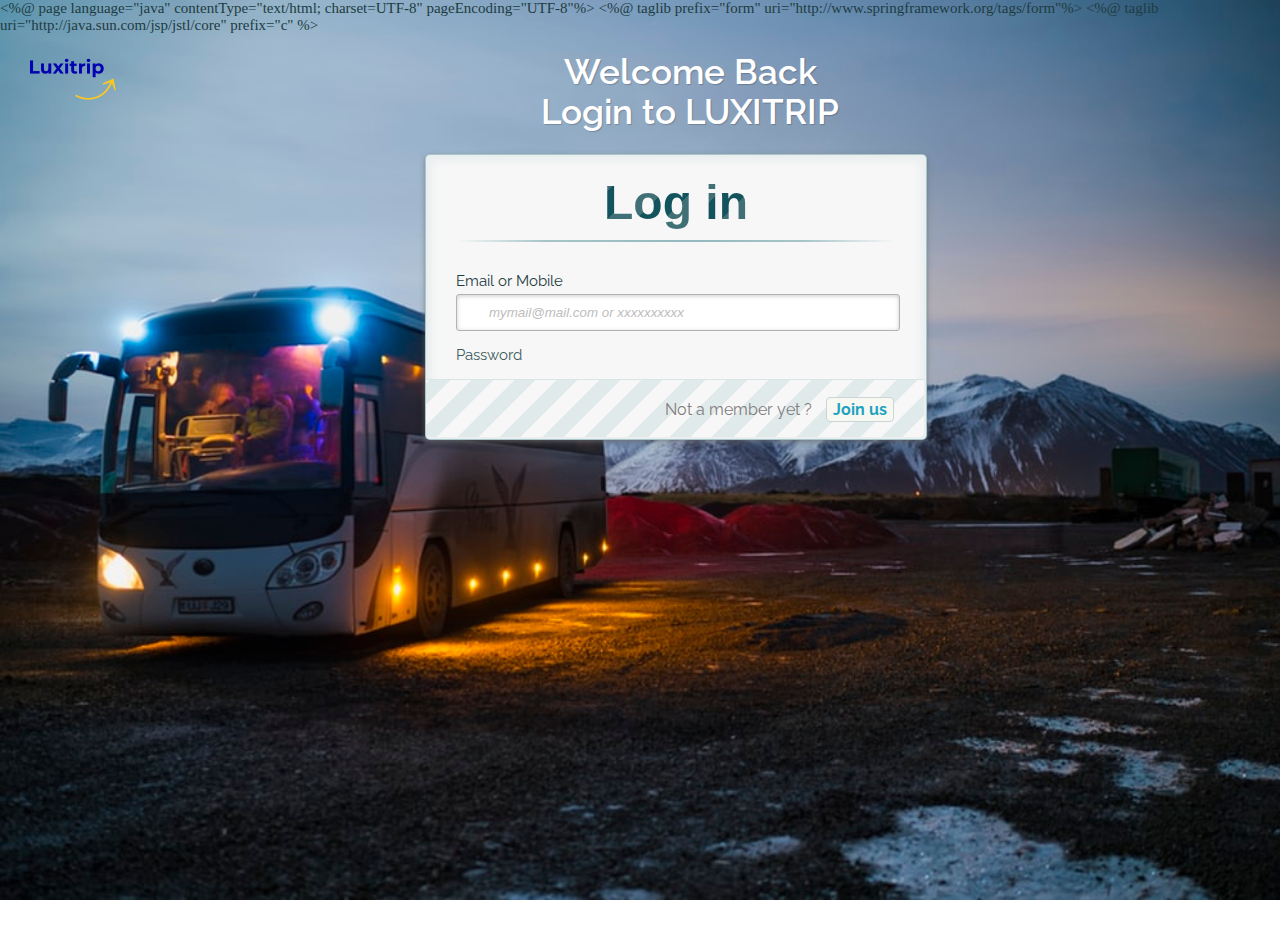
<file: src/main/webapp/jsp/index.html>
<%@ page language="java" contentType="text/html; charset=UTF-8"
    pageEncoding="UTF-8"%>
<%@ taglib prefix="form" uri="http://www.springframework.org/tags/form"%>
<%@ taglib uri="http://java.sun.com/jsp/jstl/core" prefix="c" %>
<!DOCTYPE html>
<head>
<script> 
          
            // Function to check Whether both passwords 
            // is same or not. 
            function checkPassword(form) { 
                password1 = form.password1.value; 
                password2 = form.password2.value; 
  
                // If password not entered 
                if (password1 == '') 
                    alert ("Please enter Password"); 
                      
                // If confirm password not entered 
                else if (password2 == '') 
                    alert ("Please enter confirm password"); 
                      
                // If Not same return False.     
                else if (password1 != password2) { 
                    alert ("\nPassword did not match: Please try again...") 
                    return false; 
                } 
  
                // If same return True. 
                else{ 
                    alert("Password Match: Welcome to GeeksforGeeks!") 
                    return true; 
                } 
            } 
        </script> 
   <meta charset="UTF-8" />
   <title>Luxitrip</title>
   <link rel = "icon" href = "4339.png" style = "width:100px">
   <link rel="stylesheet" type="text/css" href="../css/Style.css" />
   <link href="https://fonts.googleapis.com/css?family=Raleway:100,100i,200,200i,300,300i,400,400i,500,500i,600,600i,700,700i,800,800i,900,900i" rel="stylesheet">
</head>
<body>
   <div class="container">
      <button><img  class = "img" src = "../img/4339.png"></button>
      <header>
         <h1>Welcome Back</h1>
         <h1>Login to LUXITRIP</h1>
      </header>
      <section>
         <div id="container_demo" >
            <a class="hiddenanchor" id="toregister"></a>
            <a class="hiddenanchor" id="tologin"></a>
            <div id="wrapper">
               <div id="login" class="animate form">
                  <form:form  action="mysuperscript.php" autocomplete="on">
                     <h1>Log in</h1>
                     <p> 
                        <form:label class="uname" >Email or Mobile </form:label>
                        <input id="username" name="username" required="required" type="text" placeholder="mymail@mail.com or xxxxxxxxxx"/>
                     </p>
                     <p> 
                        <label for="password" class="youpasswd">Password </form:label>
                        <form:input id="password" name="password" required="required" type="password" placeholder="eg. X8df!90EO" /> 
                     </p>
                     <p class="login button"> 
                        <a href="http://cookingfoodsworld.blogspot.in/" target="_blank" ></a>
                     </p>
                     <p class="change_link">
                        Not a member yet ?
                        <a href="#toregister" class="to_register">Join us</a>
                     </p>
                  </form:form>
               </div>
               <div id="register" class="animate form">
                  <form:form action="" autocomplete="on">
                     <h1> Sign up </h1>
                     <p> 
                        <label>Username</label>
                        <form:input type="text" path="name" placeholder="username690" />
                     </p>
                     <p> 
                        <label>Email</label>
                        <form:input required="required" path="emailId" type="email" placeholder="mysupermail@mail.com"/> 
                     </p>
                     <p> 
                        <label>Mobile Number</label>
                        <form:input type="tel" required="required" path="number" placeholder="xxxxxxxxxx"/> 
                     </p>
                     <label>Password </label>
                     <form:form:input required="required" path="password1" type="password" placeholder="X8df!90EO"/>
                     <p> 
                        <label>Please confirm your password </label>
                        <form:input required="required" type="password2" placeholder="eg. X8df!90EO"/>
                     </p>
                     <p>
                     
                     </p>
                     <p class="signin button"> 
                        <form:input type="submit" value="Sign up"/> 
                     </p>
                     <p class="change_link">  
                        Already a member ?
                        <a href="#tologin" class="to_register"> Go and log in </a>
                     </p>
                  </form:form>
               </div>
            </div>
         </div>
      </section>
   </div>
</body>
</html>
</file>
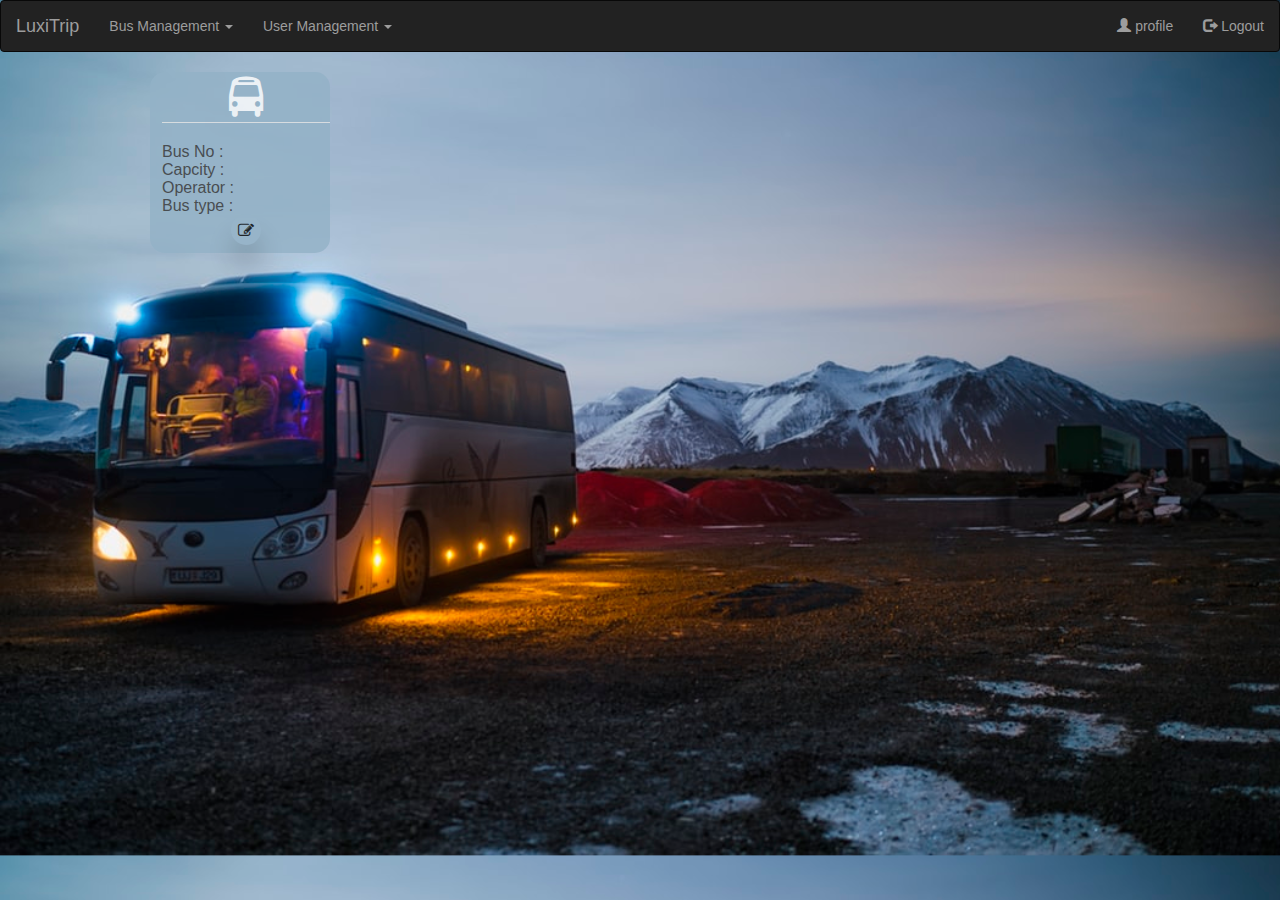
<file: src/main/webapp/jsp/admin .html>
<html >
  <head>
    <script>
              function openForm() {
                document.getElementById("myForm").style.display = document.getElementById("myForm").style.display === 'block' ? 'none' : 'block';
              }
              
              function closeForm() {
                document.getElementById("myForm").style.display = "none";
              }
    </script>
    <meta charset="utf-8">
    <meta http-equiv="X-UA-Compatible" content="IE=edge">
    <meta name="viewport" content="width=device-width, initial-scale=1">
    <link href="//maxcdn.bootstrapcdn.com/bootstrap/3.3.0/css/bootstrap.min.css" rel="stylesheet" id="bootstrap-css">
    <script src="https://maxcdn.bootstrapcdn.com/bootstrap/4.0.0-alpha.5/js/bootstrap.min.js" integrity="sha384-BLiI7JTZm+JWlgKa0M0kGRpJbF2J8q+qreVrKBC47e3K6BW78kGLrCkeRX6I9RoK" crossorigin="anonymous"></script>
    <script src="//maxcdn.bootstrapcdn.com/bootstrap/3.3.0/js/bootstrap.min.js"></script>
    <script src="//code.jquery.com/jquery-1.11.1.min.js"></script>
    <link rel="stylesheet" href="https://maxcdn.bootstrapcdn.com/bootstrap/3.4.0/css/bootstrap.min.css">
    <script src="https://ajax.googleapis.com/ajax/libs/jquery/3.4.1/jquery.min.js"></script>
    <script src="https://maxcdn.bootstrapcdn.com/bootstrap/3.4.0/js/bootstrap.min.js"></script>
    <link href="https://fonts.googleapis.com/css?family=Poppins:400" rel="stylesheet">
    <link type="text/css" rel="stylesheet" href="admin.css" />
    <link rel="stylesheet" href="https://cdnjs.cloudflare.com/ajax/libs/font-awesome/4.7.0/css/font-awesome.min.css">
    <meta charset="UTF-8">
    <title>Admin Page</title>
  </head>
  <body>
    <div id="booking" class="section">
      <nav class="navbar navbar-inverse">
      <div class="container-fluid">
        <div class="navbar-header">
          <a class="navbar-brand" href="#">LuxiTrip</a>
        </div>
        <ul class="nav navbar-nav">
          <li class="dropdown">
            <a class="dropdown-toggle" data-toggle="dropdown" href="#">Bus Management <span class="caret"></span></a>
            <ul class="dropdown-menu">
              <li><a data-toggle="modal" data-target="#addBusModal" class="title m-b-md">New Bus</a></li>
            </ul>
          </li>
          <li class="dropdown">
            <a class="dropdown-toggle" data-toggle="dropdown" href="#">User Management <span class="caret"></span></a>
            <ul class="dropdown-menu">
              <li><a data-toggle="modal" data-target="#addUserModal" class="title m-b-md">New User</a></li>
              <li><a href="#">View</a></li>
            </ul>
          </li>
        </ul>
        <ul class="nav navbar-nav navbar-right">
          <li><a href="#" onClick="openForm()"><span class="glyphicon glyphicon-user"></span> profile</a></li>
          <li><a href="#"><span class="glyphicon glyphicon-log-out"></span> Logout</a></li>
        </ul>
      </div>
    </div>
    
    <div class="modal fade" id="addBusModal" tabindex="-1" role="dialog" aria-labelledby="modalLabel" aria-hidden="true">
    <div class="modal-dialog">
    <div class="modal-content">
    <div class="modal-header">
    <h1 class="modal-title">Add New Bus</h1>
    </div>
    <div class="modal-body">
    <!-- content goes here -->
    <form>
    <div class="form-group">
    <label for="exampleInputEmail1">Bus Number</label>
    <input type="email" class="form-control" id="exampleInputEmail1" >
    </div>
    <div class="form-group">
    <label for="exampleInputPassword1">Capacity</label>
    <input type="text" class="form-control" id="exampleInputPassword1" >
    </div>
    <div class="form-group">
    <label for="exampleInputFile">Operator</label>
    <input type="text" class="form-control" id="exampleInputFile" >
    </div>
    <div class="form-group">
    <label for="exampleInputEmail1">Type</label>
    <input type="text" class="form-control" id="exampleInputEmail1" >
    </div>
    <div class="modal-footer">
    <div class="btn-group btn-group-justified" role="group" aria-label="group button">
    <div class="btn-group" role="group">
    <button type="submit" class="btn btn-default">Add</button>
    </div>
    </div>
    </div>          
    </form>
    </div>
    </div>
    </div>
    </div>
    </div>
    
    <!-- line modal -->
    <div class="modal fade" id="displayBusModal" tabindex="-1" role="dialog" aria-labelledby="modalLabel" aria-hidden="true">
    <div class="modal-dialog">
    <div class="modal-content">
    <div class="modal-header">
    <button type="button" class="close" data-dismiss="modal"><span aria-hidden="true">×</span><span class="sr-only">Close</span></button>
    <h3 class="modal-title" id="lineModalLabel"></h3>
    </div>
    <div class="modal-body">
    <!-- content goes here -->
    <form>
    <div class="form-group">
    <label for="exampleInputEmail1">Bus Number</label>
    <input type="email" class="form-control" id="exampleInputEmail1" value="${bus.busNo}">
    </div>
    <div class="form-group">
    <label for="exampleInputPassword1">Capacity</label>
    <input type="text" class="form-control" id="exampleInputPassword1" value="${bus.capacity}">
    </div>
    <div class="form-group">
    <label for="exampleInputFile">Operator</label>
    <input type="text" class="form-control" id="exampleInputFile" value="${bus.operator}">
    </div>
    <div class="form-group">
    <label for="exampleInputEmail1">Type</label>
    <input type="text" class="form-control" id="exampleInputEmail1" value="${bus.type}">
    </div>
    <div class="modal-footer">
    <div class="btn-group btn-group-justified" role="group" aria-label="group button">
    <div class="btn-group" role="group">
    <button type="submit" class="btn btn-default">Submit</button>
    </div>
    </div>
    </div>          
    </form>
    </div>
    </div>
    </div>
    </div>
    
    <div class="modal fade" id="addUserModal" tabindex="-1" role="dialog" aria-labelledby="modalLabel" aria-hidden="true">
    <div class="modal-dialog">
    <div class="modal-content">
    <div class="modal-header">
    <h1 class="modal-title">Add New User</h1>
    </div>
    <div class="modal-body">
    <!-- content goes here -->
    <form>
    <div class="form-group">
    <label for="exampleInputEmail1">Name</label>
    <input type="email" class="form-control" id="exampleInputEmail1" >
    </div>
    <div class="form-group">
    <label for="exampleInputPassword1">Mobile</label>
    <input type="text" class="form-control" id="exampleInputPassword1" >
    </div>
    <div class="form-group">
    <label for="exampleInputFile">Email</label>
    <input type="text" class="form-control" id="exampleInputFile" required="false" >
    </div>
    <div class="form-group">
    <label for="exampleInputEmail1">Role</label>
    <input type="select" class="form-control" id="exampleInputEmail1" >
    </div>
    <div class="modal-footer">
    <div class="btn-group btn-group-justified" role="group" aria-label="group button">
    <div class="btn-group" role="group">
    <button type="submit" class="btn btn-default">Add</button>
    </div>
    </div>
    </div>          
    </form>
    </div>
    </div>
    </div>
    </div>
    </div>
    
    <div class="display-margin">
    <c:forEach var="bus" items="${buses}">
      <div class="divbox">
        <fieldset class="divfieldset">
          <legend class="divfieldsetlegend">
            <i class="fa fa-bus"></i>
          </legend>
          <table cellpadding="5px" class="allemployee">
            <tr>
              <td>Bus No :</td>
              <td>
                <c:out value="${bus.busNumber}" />
              </td>
            <tr>
            <tr>
              <td>Capcity :</td>
              <td>
                <c:out value="${bus.capacity}" />
              </td>
            </tr>
            <tr>
              <td>Operator :</td>
              <td>
                <c:out value="${bus.operator}" />
              </td>
            </tr>
            <tr>
              <td>Bus type :</td>
              <td>
                <c:out value="${bus.type}" />
              </td>
            </tr>
          </table>
          <center>
          <button data-toggle="modal" data-target="#displayBusModal" class="button update" >
          <i class="fa fa-pencil-square-o"></i></button>
          
            
        </fieldset>
      </div>  
    </c:forEach>
    </div>
    
    <div class="form-popup" id="myForm" style="display:block:"> 
            <form action="update" class="form-container">
              <label><b>User Id</b></label>
              <input class="form-control" type="text" value="${user.id}" name="userId" readonly>
              <label><b>Name</b></label>
              <input class="form-control" type="text" value="${user.name}" name="name" >
              <label><b>Mobile Number</b></label>
              <input class="form-control" type="tel" value="${user.number}" name="mobileNumber" >
              <label><b>Email</b></label>
              <input class="form-control" type="email" value="${user.emailId}" name="mobileNumber" > 
              <button type="submit" class="btn">Edit</button>
              <button type="button" class="btn cancel" onclick="closeForm()">Close</button>
            </form>
     </div>       
  </body>
</html>
</file>
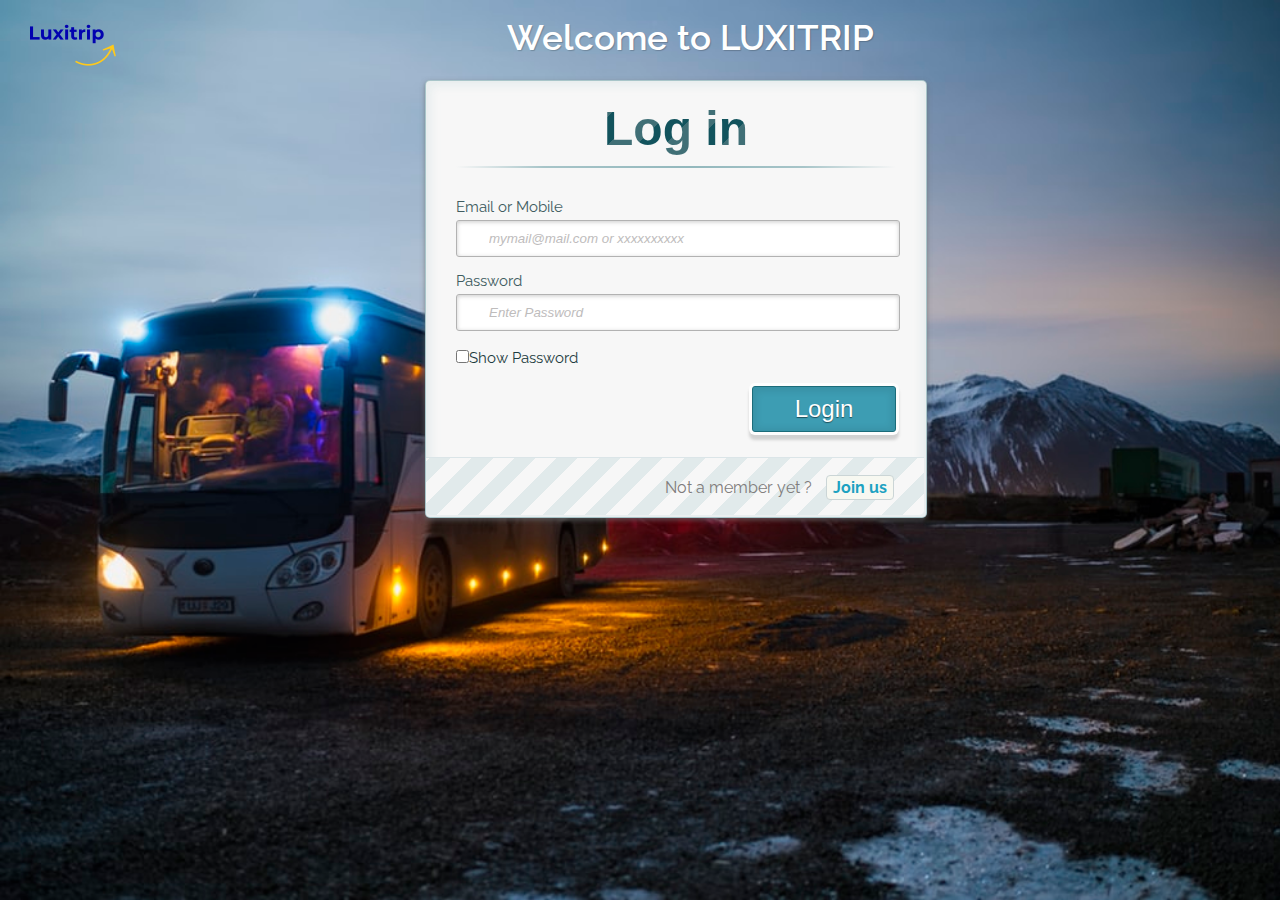
<file: src/main/webapp/jsp/login.html>
<!DOCTYPE html>
<head>
   <meta charset="UTF-8" />
   <title>Luxitrip</title>
   <link rel = "icon" href = "4339.png" style = "width:100px">
   <link rel="stylesheet" type="text/css" href="Style.css" />
   <link href="https://fonts.googleapis.com/css?family=Raleway:100,100i,200,200i,300,300i,400,400i,500,500i,600,600i,700,700i,800,800i,900,900i" rel="stylesheet">
</head>
<body>
   <div class="container">
      <button><img  class = "img" src = "4339.png"></button>
      <header>
         <h1>Welcome to LUXITRIP</h1>
      </header>
      <section>
         <div id="container_demo" >
            <a class="hiddenanchor" id="toregister"></a>
            <a class="hiddenanchor" id="tologin"></a>
            <div id="wrapper">
               <div id="login" class="animate form">
                  <form  action="validateUser" autocomplete="on">
                     <h1>Log in</h1>
                     <p> 
                        <label for="username" class="uname" >Email or Mobile </label>
                        <input id="username" name="userName" required="required" type="text" placeholder="mymail@mail.com or xxxxxxxxxx"/>
                     </p>
                     <p> 
                        <label for="password" class="youpasswd">Password </label>
                        <input type="password" placeholder="Enter Password" name="password" id ="pwd" required><br><br>
                        <input type="checkbox" onclick="myFunction()">Show Password
                        <script>
                            function myFunction() {
                            var x = document.getElementById("pwd");
                            if (x.type === "password") {
                               x.type = "text";
                            } else {
                               x.type = "password";
                            }
                           }
                        </script>  
                     </p>
                     <p class="login button"> 
                        <input type="submit" value="Login"/>
                     </p>
                     <p class="change_link">
                        Not a member yet ?
                        <a href="#toregister" class="to_register">Join us</a>
                     </p>
                  </form>
               </div>
               <div id="register" class="animate form">
                  <form  action="registerUser" autocomplete="on">
                     <h1> Sign up </h1>
                     <p> 
                        <label>Username</label>
                        <input required="required" name="name" type="text" placeholder="john" />
                     </p>
                     <p> 
                        <label>Email</label>
                        <input required="required" name="emailId" type="email" placeholder="mac@gmail.com"/> 
                     </p>
                     <p> 
                        <label>Mobile Number</label>
                        <input type="tel" required="required" name="number" placeholder="9879879870"/> 
                     </p>
                     <p>
                     <label>Password </label>
                     <input required="required" type="password" name="password" placeholder="X8df!90EO"/>
                     </p>
                     <p class="signin button"> 
                        <input type="submit" value="Sign up"/> 
                     </p>
                     <p class="change_link">  
                        Already a member ?
                        <a href="#tologin" class="to_register"> Go and log in </a>
                     </p>
                  </form>
               </div>
            </div>
         </div>
      </section>
   </div>
</body>
</html>
</file>
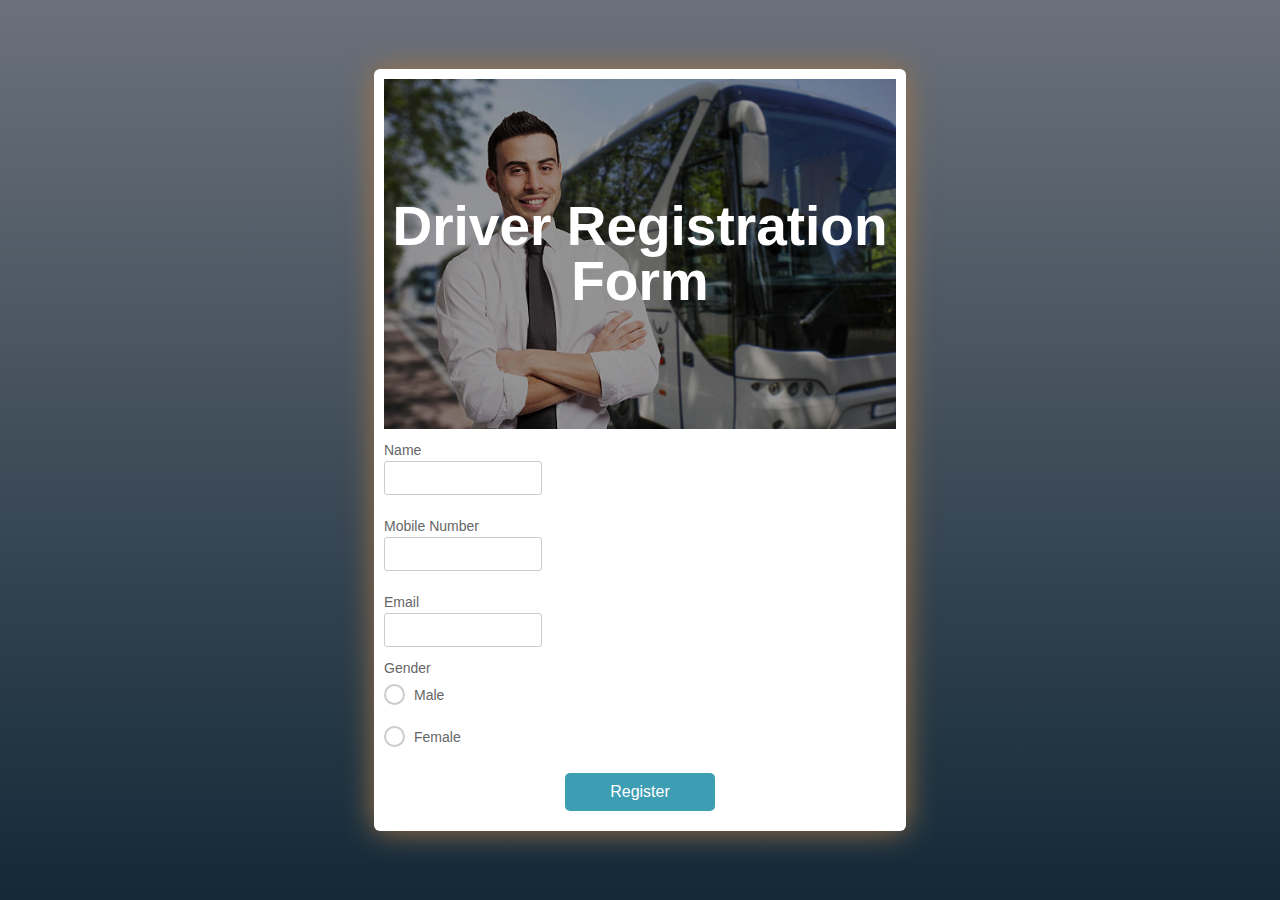
<file: src/main/webapp/jsp/registerDriver.html>
<!DOCTYPE html>
<html>
  <head>
    <title>Driver</title>
    <link rel = "icon" href = "4339.png" style = "width:100px">
    <link rel="stylesheet" href="../css/registerDriver.css">
  </head>
  <body>
    <div class="testbox">
    <form action="registerBus" method="get">
      <div class="banner">
        <h1>Driver Registration Form</h1>
      </div>
      <div class="item">
        <p>Name</p>
        <div class="name-item">
          <input type="text" name="name" placeholder="" />
        </div>
      </div>
      <div class="item">
        <p>Mobile Number</p>
      <div class="name-item">
        <input type="tel" name="capacity"/>
      </div>
      </div>
      <div class="item">
        <p>Email</p>
      <div class="name-item">  
        <input type="email" name="email"/>
      </div>
       <div class="question">
        <p>Gender</p>
        <div class="question-answer">
          <div>
            <input type="radio" value="none" id="radio_1" name="question1"/>
            <label for="radio_1" class="radio"><span>Male</span></label>
          </div>
          <div>
            <input type="radio" value="none" id="radio_2" name="question1"/>
            <label for="radio_2" class="radio"><span>Female</span></label>
          </div>
        </div>  
        <div class="btn-block">
          <button type="submit">Register</button>
        </div>
    </form>
    </div>
  </body>
</html>
</file>
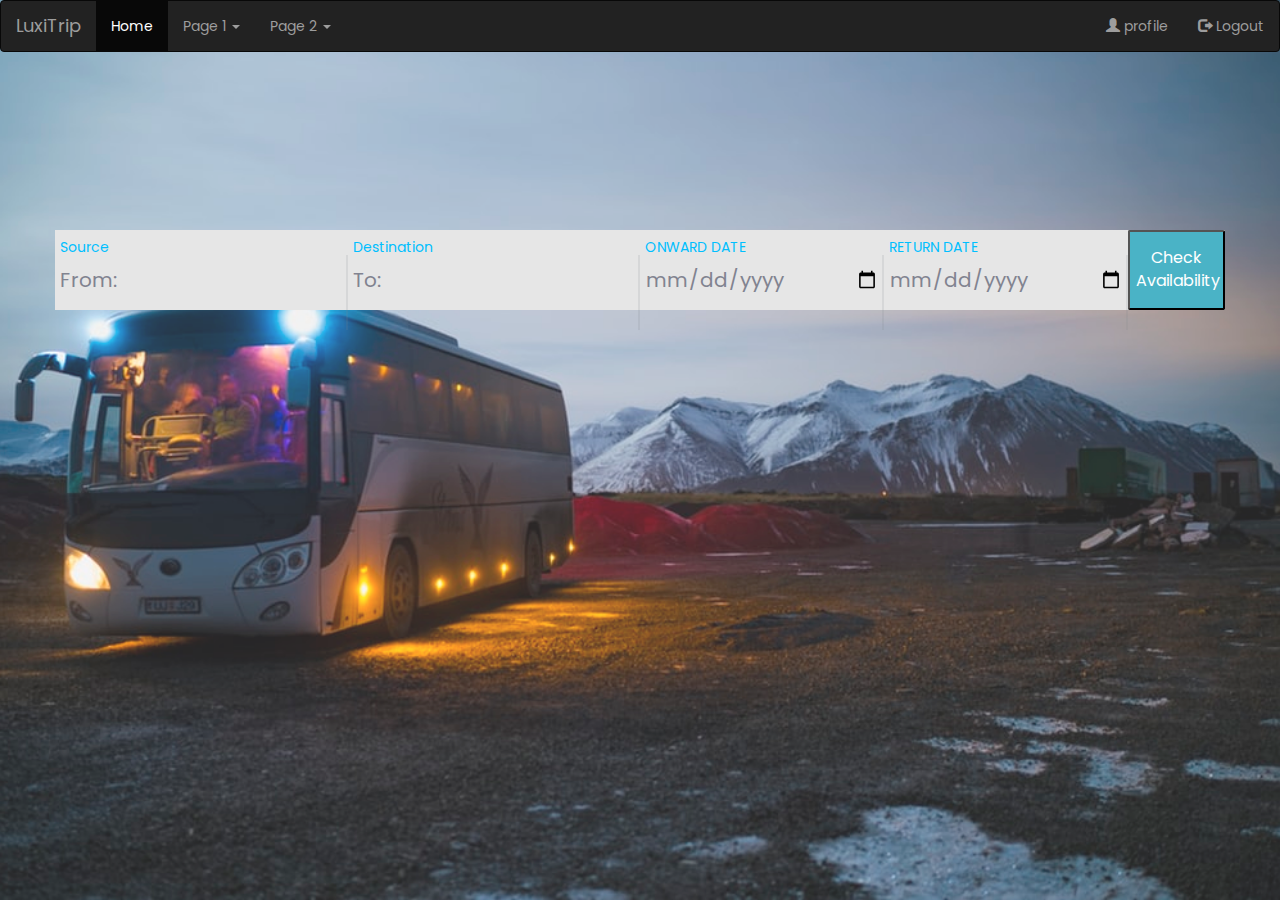
<file: src/main/webapp/jsp/userIndex.html>
<!DOCTYPE html>
<html lang="en">
   <head>
      <meta charset="utf-8">
      <meta http-equiv="X-UA-Compatible" content="IE=edge">
      <meta name="viewport" content="width=device-width, initial-scale=1">
      <!-- The above 3 meta tags *must* come first in the head; any other head content must come *after* these tags -->
      <title>Booking Form HTML Template</title>
      
      <link rel="stylesheet" href="https://maxcdn.bootstrapcdn.com/bootstrap/3.4.0/css/bootstrap.min.css">
  <script src="https://ajax.googleapis.com/ajax/libs/jquery/3.4.1/jquery.min.js"></script>
  <script src="https://maxcdn.bootstrapcdn.com/bootstrap/3.4.0/js/bootstrap.min.js"></script>
      <link href="https://fonts.googleapis.com/css?family=Poppins:400" rel="stylesheet">
      <!-- Bootstrap -->
      <!--<link type="text/css" rel="stylesheet" href="css/bootstrap.min.css" />-->
      <!-- Custom stlylesheet -->
      <link type="text/css" rel="stylesheet" href="../css/userIndex.css" />
      <!-- HTML5 shim and Respond.js for IE8 support of HTML5 elements and media queries -->
      <!-- WARNING: Respond.js doesn't work if you view the page via file:// -->
      <!--[if lt IE 9]>
      <script src="https://oss.maxcdn.com/html5shiv/3.7.3/html5shiv.min.js"></script>
      <script src="https://oss.maxcdn.com/respond/1.4.2/respond.min.js"></script>
      <![endif]-->
   </head>
   <body>
      <div id="booking" class="section">
      <nav class="navbar navbar-inverse">
  <div class="container-fluid">
    <div class="navbar-header">
       <a class="navbar-brand" href="#">LuxiTrip</a>
     <!--<a class="navbar-brand" href="#"><img class="imgg" ></a>-->
    </div>
    <ul class="nav navbar-nav">
      <li class="active"><a href="#">Home</a></li>
      <li class="dropdown"><a class="dropdown-toggle" data-toggle="dropdown" href="#">Page 1 <span class="caret"></span></a>
        <ul class="dropdown-menu">
          <li><a href="#">Page 1-1</a></li>
          <li><a href="#">Page 1-2</a></li>
          <li><a href="#">Page 1-3</a></li>
        </ul>
      </li>
     <li class="dropdown"><a class="dropdown-toggle" data-toggle="dropdown" href="#">Page 2 <span              class="caret"></span></a>
        <ul class="dropdown-menu">
          <li><a href="#">Page 1-1</a></li>
          <li><a href="#">Page 1-2</a></li>
          <li><a href="#">Page 1-3</a></li>
        </ul>
      </li>
    </ul>
    <ul class="nav navbar-nav navbar-right">
     <li><a href="#" onClick="openForm()"><span class="glyphicon glyphicon-user"></span> profile</a></li>
     <li><a href="#"><span class="glyphicon glyphicon-log-out"></span> Logout</a></li>
    </ul>
  </div>
<div class="form-popup" id="myForm">
  <form action="update" class="form-container">
    <label><b>User Id</b></label>
    <input type="text" value="${user.id}" name="userId" readonly>
    <label><b>Name</b></label>
    <input type="text" value="${user.name}" name="name" >

    <label><b>Mobile Number</b></label>
    <input type="tel" value="${user.number}" name="mobileNumber" >
    <label><b>Email</b></label>
    <input type="email" value="${user.emailId}" name="mobileNumber" > 
    
    <button type="submit" class="btn">Edit</button>
    <button type="button" class="btn cancel" onclick="closeForm()">Close</button>
  </form>
</div>

<script>

function openForm() {
  document.getElementById("myForm").style.display = document.getElementById("myForm").style.display === 'block' ? 'none' : 'block';
}

function closeForm() {
  document.getElementById("myForm").style.display = "none";
}
</script>
      
</nav>
         <div class="section-center">
            <div class="container">
               <div class="row">
                  <div class="booking-form">
                     <form>
                        <div class="row no-margin">
                           <div class="col-md-3">
                              <div class="form-group">
                                 <span class="form-label">Source</span>
                                 <input class="form-control" type="text" placeholder="From:">
                              </div>
                           </div>
                           <div class="row no-margin">
                           <div class="col-md-3">
                              <div class="form-group">
                                 <span class="form-label">Destination</span>
                                 <input class="form-control" type="text" placeholder="To:">
                              </div>
                           </div>
                           <div class="col-md-6">
                              <div class="row no-margin">
                                 <div class="col-md-5">
                                    <div class="form-group">
                                       <span class="form-label">ONWARD DATE</span>
                                       <input class="form-control" type="date" required>
                                    </div>
                                 </div>
                                 <div class="col-md-5">
                                    <div class="form-group">
                                       <span class="form-label">RETURN DATE</span>
                                       <input class="form-control" type="date" required>
                                    </div>
                                 </div>
                                 <div class="col-md-2">
                                     <div class="form-btn">
                                 <button class="submit-btn">Check availability</button>
                              </div>
                                 </div>
                              </div>
                           </div>
                        </div>
                     </form>
                  </div>
               </div>
            </div>
         </div>
      </div>
   </body>
</html>
</file>
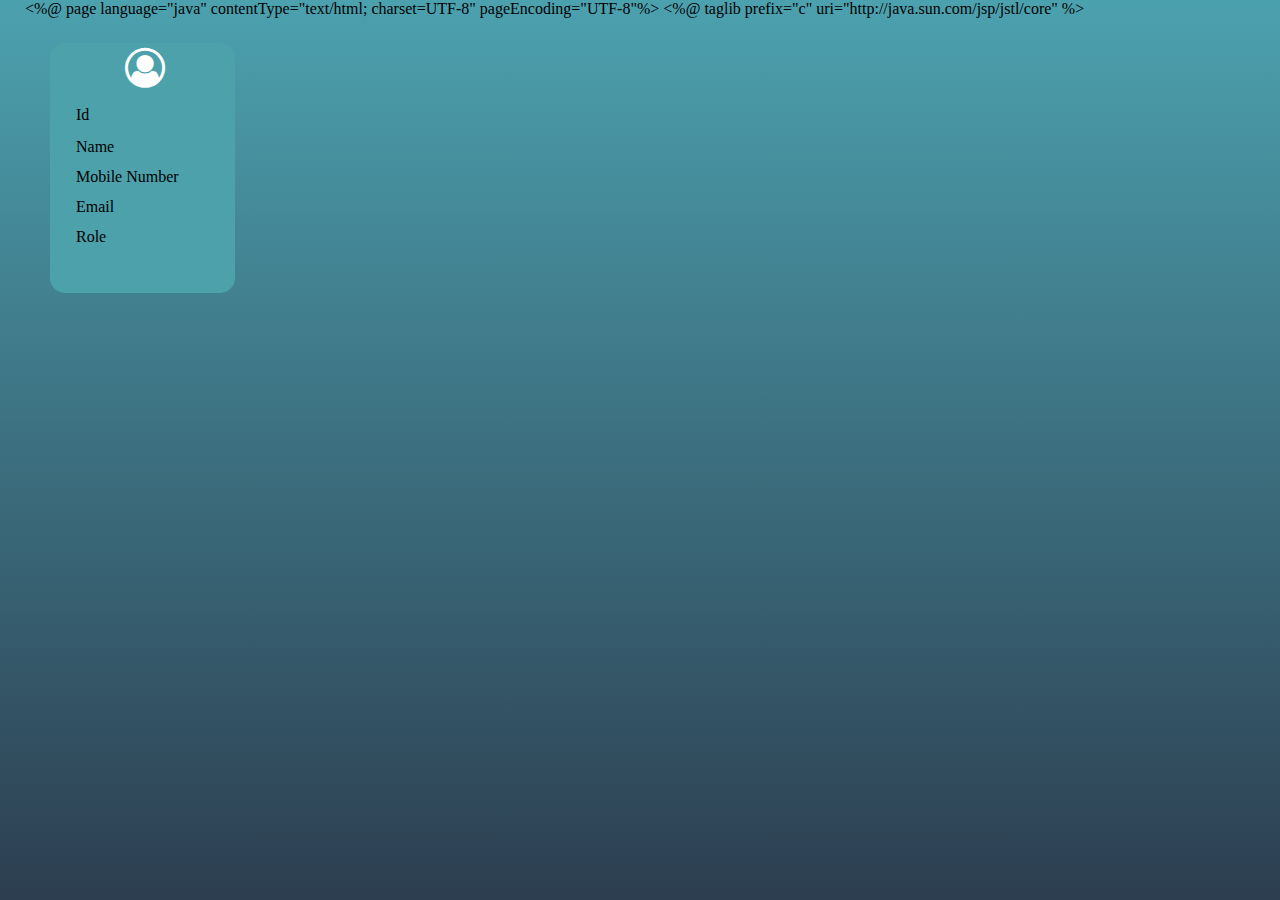
<file: src/main/webapp/jsp/Users.html>
<%@ page language="java" contentType="text/html; charset=UTF-8"
  pageEncoding="UTF-8"%>
<%@ taglib prefix="c" uri="http://java.sun.com/jsp/jstl/core" %>
<html>
  <head>
    <link rel="stylesheet" type="text/css" href="../css/Users.css" >
    <link rel="stylesheet" href="https://cdnjs.cloudflare.com/ajax/libs/font-awesome/4.7.0/css/font-awesome.min.css">
  </head>
  <body>
    <div>
      <c:forEach var="employee" items="${employees}">
        <div class="divbox">
          <fieldset class="divfieldset">
            <legend class="divfieldsetlegend">
              <i class="fa fa-user-circle-o"></i>
            </legend>
            <table cellpadding="5px" class="allemployee">
              <tr>
                <td>Id</td>
                <td>
                  <c:out value="${user.id}" />
                </td>
              <tr>
              <tr>
                <td>Name</td>
                <td>
                  <c:out value="${user.name}" />
                </td>
              </tr>
              <tr>
              <td>Mobile Number</td>
              <td>
                <c:out value="${user.number}" />
              </td>
              </tr>
              <tr>
                <td>Email</td>
                <td>
                  <c:out value="${user.emailId}" />
                </td>
              </tr>
              <tr>
                <td>Role</td>
                <td>
                  <c:out value="${user.role}" />
                </td>
              </tr>
            </table>
            <form action="displayUsers" method="get">
              <center>
                <td> <input type="hidden" name="id" value= "${user.id}" /></td>              </center>
            </form>
        </div>
        </fieldset>
      </c:forEach>
    </div>
  </body>
</html>
</file>
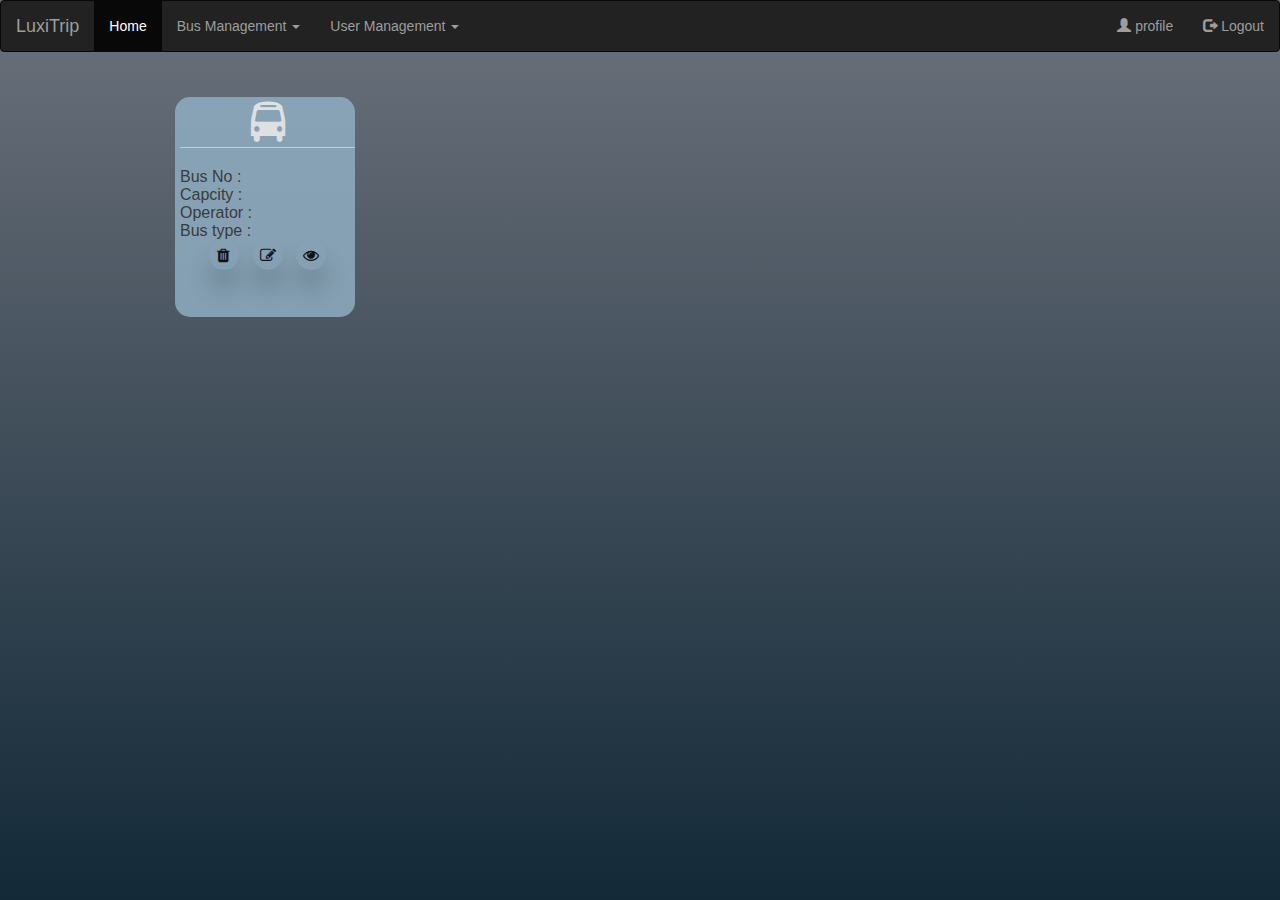
<file: bin/src/main/webapp/jsp/admin.html>
<html >
<head>
<meta charset="utf-8">
      <meta http-equiv="X-UA-Compatible" content="IE=edge">
      <meta name="viewport" content="width=device-width, initial-scale=1">
      <!-- The above 3 meta tags *must* come first in the head; any other head content must come *after* these tags -->
      <link rel="stylesheet" href="https://maxcdn.bootstrapcdn.com/bootstrap/3.4.0/css/bootstrap.min.css">
  <script src="https://ajax.googleapis.com/ajax/libs/jquery/3.4.1/jquery.min.js"></script>
  <script src="https://maxcdn.bootstrapcdn.com/bootstrap/3.4.0/js/bootstrap.min.js"></script>
      <link href="https://fonts.googleapis.com/css?family=Poppins:400" rel="stylesheet">
      <!-- Bootstrap -->
      <!--<link type="text/css" rel="stylesheet" href="css/bootstrap.min.css" />-->
      <!-- Custom stlylesheet -->
      <link type="text/css" rel="stylesheet" href="StyleSheet.css" />
      <!-- HTML5 shim and Respond.js for IE8 support of HTML5 elements and media queries -->
      <!-- WARNING: Respond.js doesn't work if you view the page via file:// -->
      <!--[if lt IE 9]>
      <script src="https://oss.maxcdn.com/html5shiv/3.7.3/html5shiv.min.js"></script>
      <script src="https://oss.maxcdn.com/respond/1.4.2/respond.min.js"></script>
      <![endif]-->
<link rel="stylesheet" href="https://cdnjs.cloudflare.com/ajax/libs/font-awesome/4.7.0/css/font-awesome.min.css">
<meta charset="UTF-8">
<title>Admin Page</title>
</head>
<body>
 <div id="booking" class="section">
      <nav class="navbar navbar-inverse">
  <div class="container-fluid">
    <div class="navbar-header">
       <a class="navbar-brand" href="#">LuxiTrip</a>
     <!--<a class="navbar-brand" href="#"><img class="imgg" ></a>-->
    </div>
    <ul class="nav navbar-nav">
      <li class="active"><a href="#">Home</a></li>
      <li class="dropdown"><a class="dropdown-toggle" data-toggle="dropdown" href="#">Bus Management <span class="caret"></span></a>
        <ul class="dropdown-menu">
          <li><a href="#">New Bus</a></li>
          <li><a href="#">Buses</a></li>
          <li><a href="#">View</a></li>
        </ul>
      </li>
     <li class="dropdown"><a class="dropdown-toggle" data-toggle="dropdown" href="#">User Management <span              class="caret"></span></a>
        <ul class="dropdown-menu">
          <li><a href="#">Users</a></li>
          <li><a href="#">View</a></li>
        </ul>
      </li>
    </ul>
    <ul class="nav navbar-nav navbar-right">
     <li><a href="#" onClick="openForm()"><span class="glyphicon glyphicon-user"></span> profile</a></li>
     <li><a href="#"><span class="glyphicon glyphicon-log-out"></span> Logout</a></li>
    </ul>
  </div>
 </div>       
    <div class="display-margin">
      <c:forEach var="bus" items="${buses}">
        <div class="divbox">
          <fieldset class="divfieldset">
            <legend class="divfieldsetlegend">
              <i class="fa fa-bus"></i>
            </legend>
            <table cellpadding="5px" class="allemployee">
              <tr>
                <td>Bus No :</td>
                <td>
                  <c:out value="${bus.busNumber}" />
                </td>
              <tr>
              <tr>
                <td>Capcity :</td>
                <td>
                  <c:out value="${bus.capacity}" />
                </td>
              </tr>
              <tr>
              <td>Operator :</td>
              <td>
                <c:out value="${bus.operator}" />
              </td>
              </tr>
              <tr>
                <td>Bus type :</td>
                <td>
                  <c:out value="${bus.type}" />
                </td>
              </tr>
            </table>
              <center>
               <form action="displayAllBuses" method="get" style="display: inline-block;">
                <td> <input type="hidden" name="id" value= "${bus.id}" /></td>
                <button type="submit" value="delete" target="_self" class="button remove" >
                  <i class="fa fa-trash" aria-hidden="true"></i>
                </form>
                </button>
                <form action="displayAllBuses" method="get" style="display: inline-block;">
                <td> <input type="hidden" name="id" value= "${bus.id}" /></td>
                <button type="submit" value ="search" target="_self" class="button update" >
                  <i class="fa fa-pencil-square-o"></i></button>
                  </form>
                </button>
                <form action="displayAllBuses" method="get" style="display: inline-block;">
                <td> <input type="hidden" name="id" value= "${bus.id}" /></td>
                <button type="submit" value="display" target="_self" class="button display">
                  <i class="fa fa-eye"></i></button>
                 </form>
                </button>
              </center>
        </div>
        </fieldset>
      </c:forEach>
    </div>
</body>
</html>
</file>
<file: src/main/webapp/jsp/admin.css>
.grad {
  margin:0px;
  background-image: linear-gradient(to right, #16bbf7, #82d6f5, #79f2ec);
}

.scroll {
  padding:0px 300px 0px 300px;
}

.navbutton{
background: transparent;
width:100%
}

.navbutton:hover{
background-color: white;
}
.navlarge{
font-size:30px!important
}

.navxxlarge{
font-size:36px!important
}
.navwhite,.navhover-white:hover{
color:#000!important;
border:0px;mySidebar
background-color:#16bbf7!important;
}
.navwhite:hover{
background-color:#93b2c8!important;
}

.navsidebar{
    height: 100%;
    width: 200px;
    background-color: #fff;
    position: fixed!important;
    z-index: 1;
    overflow: a
}

.navbar-block{
  color: #fff!important;
  background-color: #334e62!important;
}

.navbar-block .navbar-itemm{
width:100%;
display:block;
padding:8px 16px;
text-align:right;
font-size: 17px;
font-style: oblique;
border:none;
white-space:normal;
float:none;
outline:0;
}
.navbar-block .navbar-item{
width:100%;
display:block;
padding:8px 16px;
text-align:left;
font-size: 17px;
font-style: oblique;
border:none;
white-space:normal;
float:none;
outline:0;
}

.navanimate-left{
position:relative;
animation:animateleft 0.4s}@keyframes animateleft{from{left:-300px;opacity:0} to{left:0;opacity:1}}

body {
background-image: url(bus.jpeg);
background-size: 100%;
margin: 0px;
}

.divbox {
margin-left: auto;
    margin-top: auto;
    /* margin-right: 15px; */
    /* margin-bottom: 15px; */
    text-align: left;
    background: #8fa7c1;
    border-radius: 15px;
    opacity: 0.8;
    width: 180px;
    padding: 5px 0px 8px 12px;
    display: inline-block;
    size: 19px;
background: #93b2c7;

}
.divfieldset {
border: none;
}
.divfieldsetlegend {
text-align: center;
font-size:40px;
color: white;
padding-bottom: 5px;
}
.button {
border: 2px;
text-align: center;
text-decoration: none;
margin-left: 5px;
margin-right: 5px;
display: inline-block;
font-size: 16px;
transition-duration:  0.5s;
color: black;
cursor: pointer;
width: 30px;
height:30px;
cursor: pointer;
border-radius:100px;
}
.remove {
background: transparent;
box-shadow: 0px 20px 25px rgba(0, 0, 0, 0.2);
color: black;
border: none;
}
.remove:hover {
transform: scale(1.3);
color: black;
background: #ff4a3d;
}

.update {
background: transparent;
box-shadow: 0px 20px 25px rgba(0, 0, 0, 0.2);
color: black;
border: none;
}
.update:hover {
transform: scale(1.3);
color: black;
background: #f5f5f5;
}
/* Button used to open the contact form - fixed at the bottom of the page */
.open-button {
  background-color: #555;
  color: white;
  padding: 16px 20px;
  border: none;
  cursor: pointer;
  opacity: 0.8;
  position: fixed;
  bottom: 23px;
  right: 28px;
  width: 280px;
}

/* The popup form - hidden by default */

  .form-popup {
    display: none;
    position: fixed;
    bottom: 0;
    right: 0;
    border: 3px solid #f1f1f1;
    z-index: 9;
}

/* Add styles to the form container */
.form-container {
  max-width: 300px;
  padding: 10px;
  background-color: white;
}

/* Full-width input fields */
.form-container input[type=text], .form-container input[type=tel], .form-container input[type=email] {
  width: 100%;
  padding: 15px;
  margin: 5px 0 22px 0;
  border: none;
  background: #f1f1f1;
}

/* When the inputs get focus, do something */
.form-container input[type=text]:focus, .form-container input[type=tel]:focus, .form-container input[type=email]:focus {
  background-color: #ddd;
  outline: none;
}

/* Set a style for the submit/login button */
.form-container .btn {
  background-color: #337ab7;
  color: white;
  padding: 16px 20px;
  border: none;
  cursor: pointer;
  width: 100%;
  margin-bottom:10px;
  opacity: 0.8;
}

/* Add a red background color to the cancel button */
.form-container .cancel {
  background-color: red;
}

/* Add some hover effects to buttons */
.form-container .btn:hover, .open-button:hover {
  opacity: 1;
}
.display-margin {
display:block;
margin-left: 150px;
}

.display {
background: transparent;
box-shadow: 0px 20px 25px rgba(0, 0, 0, 0.2);
color: black;
border: none;
}
.display:hover {
transform: scale(1.3);
color: black;
background: #2da7ed;
}

.luxitrip {
width: 150px;
height:100px;
}
html {
height: 100%;
width: 100%;
}
.modal-body {
padding : 15px;
}
.btn {
    padding: 5px 30px;
}
.btn-default {
background: #337ab7;
color: #ffffff;

}
.modal-footer {
    padding-left: 200px;
}
.btn-group-justified>.btn-group .btn {
width : auto;
}
</file>
<file: src/main/webapp/css/registerDriver.css>
html,body {
      background-image: linear-gradient(to bottom, #6b717b, #132938);
      height: 100%;
      }     
      
      body,div, form, input, select, textarea, p { 
      padding: 0;
      margin: 0;
      outline: none;
      font-family: Roboto, Arial, sans-serif;
      font-size: 14px;
      color: #666;
      line-height: 22px;
      }
      h1 {
      position: absolute;
      margin: 0;
      line-height: 55px;
      font-size: 55px;
      color: #fff;
      z-index: 2;
      }
      .testbox {
      display: flex;
      justify-content: center;
      align-items: center;
      height: inherit;
      }
      form {
      width: 40%;
      padding:10px;
      border-radius: 6px;
      background: #fff;
      box-shadow: 0 0 30px 0 #a37547; 
      }
      .banner {
      position: relative;
      height: 350px;
      background-image: url("../img/driver.jpg");  
      background-size: cover;
      display: flex;
      justify-content: center;
      align-items: center;
      text-align: center;
      }
      .banner::after {
      content: "";
      background-color: rgba(0, 0, 0, 0.4); 
      position: absolute;
      width: 100%;
      height: 100%;
      }
      input, select, textarea {
      margin-bottom: 10px;
      border: 1px solid #ccc;
      border-radius: 3px;
      }
      input {
      width: calc(100% - 10px);
      padding: 5px;
      }
      select {
      width: 50%;
      padding: 7px 0;
      background: transparent;
      }
      textarea {
      width: calc(50% - 12px);
      padding: 5px;
      }
      .item:hover p, .item:hover i, .question:hover p, .question label:hover, input:hover::placeholder {
      color: #a37547;
      }
      .item input:hover, .item select:hover, .item textarea:hover {
      border: 1px solid transparent;
      box-shadow: 0 0 6px 0 #a37547;
      color: #a37547;
      }
      .item {
      position: relative;
      margin: 10px 0;
      }
      input[type=radio], input[type=checkbox]  {
      display: none;
      }
      label.radio {
      position: relative;
      display: inline-block;
      margin: 5px 20px 15px 0;
      cursor: pointer;
      }
      .question span {
      margin-left: 30px;
      }
      label.radio:before {
      content: "";
      position: absolute;
      left: 0;
      width: 17px;
      height: 17px;
      border-radius: 50%;
      border: 2px solid #ccc;
      }
      input[type=radio]:checked + label:before, label.radio:hover:before {
      border: 2px solid #a37547;
      }
      label.radio:after {
      content: "";
      position: absolute;
      top: 6px;
      left: 5px;
      width: 8px;
      height: 4px;
      border: 3px solid #a37547;
      border-top: none;
      border-right: none;
      transform: rotate(-45deg);
      opacity: 0;
      }
      input[type=radio]:checked + label:after {
      opacity: 1;
      }
      .btn-block {
      margin-top: 10px;
      text-align: center;
      }
      button {
      width: 150px;
      padding: 10px;
      border: none;
      border-radius: 5px; 
      background: rgb(61, 157, 179);
      font-size: 16px;
      color: #fff;
      cursor: pointer;
      }
      button:hover {
      box-shadow: 0 0 18px 0 #3d2914;
      }
      @media (min-width: 568px) {
      .name-item, .city-item {
      display: flex;
      flex-wrap: wrap;
      justify-content: space-between;
      }
      .name-item input, .city-item input {
      width: calc(30% - 8px);
      }
      .city-item select {
      width: calc(30% - 8px);
      }
      }
</file>
<file: src/main/webapp/css/userIndex.css>
.forcarosal {
height : 300px;
}

.imgg {
background-image: url('../img/logo.png');
}
.container-fluid img {
}
.section {
	position: relative;
	height: 100vh;
}

.section .section-center {
	position: absolute;
	top: 30%;
	left: 0;
	right: 0;
	height: 80px;
	-webkit-transform: translateY(-50%);
	transform: translateY(-50%);
}

#booking {
	font-family: 'Poppins', sans-serif;
	background-image: url('../img/bus.jpeg');
	background-size: cover;
	background-position: center;
}

#booking::before {
    content: '';
    position: absolute;
    left: 0;
    right: 0;
    bottom: 0;
    top: 0;
    background: rgba(255, 255, 255, 0.15);
}

.booking-form {
	background: #fff;
	border-radius: 2px;
}

.booking-form>form .row.no-margin {
	margin-right: 0px;
	margin-left: 0px;
	height: 80px;
	background-color:#e6e6e6;
}

.booking-form>form .row.no-margin>[class*="col-"] {
	padding-right: 0px;
	padding-left: 0px;
}

.booking-form .form-group {
	position: relative;
	padding: 0px;
	margin-bottom: 0px;
}

.booking-form .form-group:after {
	content: '';
	background: rgba(129, 131, 144, 0.15);
	position: absolute;
	top: 25px;
	bottom: 0;
	right: 0px;
	width: 2px;
	height: 75px;
}

.booking-form .form-control {
	background-color: transparent;
	border-radius: 0px;
	border: none;
	height: 50px;
	-webkit-box-shadow: none;
	box-shadow: none;
	font-size: 20px;
	color: #222;
	font-weight: 400;
	padding: 5px;
}

.booking-form .form-control::-webkit-input-placeholder {
	color: #818390;
}

.booking-form .form-control:-ms-input-placeholder {
	color: #818390;
}

.booking-form .form-control::placeholder {
	color: #818390;
}

.booking-form input[type="date"].form-control:invalid {
	color: #818390;
}

.booking-form select.form-control {
	-webkit-appearance: none;
	-moz-appearance: none;
	appearance: none;
}

.booking-form select.form-control+.select-arrow {
	position: absolute;
	right: 0px;
	bottom: 30px;
	width: 32px;
	line-height: 32px;
	height: 32px;
	text-align: center;
	pointer-events: none;
	color: #818390;
	font-size: 14px;
}

.booking-form select.form-control+.select-arrow:after {
	content: '\279C';
	display: block;
	-webkit-transform: rotate(90deg);
	transform: rotate(90deg);
}

.booking-form .form-label {
	color: #00bfff;
	display: block;
	font-weight: 400;
	padding:5px;
	height: 25px;
	line-height: 25px;
	font-size: 14px;
}

.booking-form .form-btn {
	padding: 0px;
	height:80px;
}

.booking-form .submit-btn {
	background: rgb(74, 179, 198);
	text-transform: capitalize;
	display: block;
	border-radius: 2px;
	width: 100%;
	height: 80px;
	font-size: 16px;
	font-weight: 400;
	color: #fff;
	transition: all 0.2s linear;
}

.height {
height:200px;
}
/* Button used to open the contact form - fixed at the bottom of the page */
.open-button {
  background-color: #555;
  color: white;
  padding: 16px 20px;
  border: none;
  cursor: pointer;
  opacity: 0.8;
  position: fixed;
  bottom: 23px;
  right: 28px;
  width: 280px;
}

/* The popup form - hidden by default */
.form-popup {
  display: none;
  position: fixed;
  bottom: 0;
  right: 15px;
  border: 3px solid #f1f1f1;
  z-index: 9;
}

/* Add styles to the form container */
.form-container {
  max-width: 300px;
  padding: 10px;
  background-color: white;
}

/* Full-width input fields */
.form-container input[type=text], .form-container input[type=email], .form-container input[type=tel] {
  width: 100%;
  padding: 15px;
  margin: 5px 0 22px 0;
  border: none;
  background: #f1f1f1;
}

/* When the inputs get focus, do something */
.form-container input[type=text]:focus, .form-container input[type=email], .form-container input[type=tel] {
  background-color: #ddd;
  outline: none;
}

/* Set a style for the submit/login button */
.form-container .btn {
    background-color: #0fc0fe;
  color: white;
  padding: 16px 20px;
  border: none;
  cursor: pointer;
  width: 100%;
  margin-bottom:10px;
  opacity: 0.8;
}

/* Add a red background color to the cancel button */
.form-container .cancel {
  background-color: red;
}

/* Add some hover effects to buttons */
.form-container .btn:hover, .open-button:hover {
  opacity: 1;
}
</file>
<file: src/main/webapp/css/Users.css>
body {
background: linear-gradient(to bottom, #4ca1af, #2c3e50);
background-size: cover;
background-repeat: repeat;
margin: 0px 25px 0px 25px;
}

.divbox {
margin-left:25px;
margin-top:25px;
margin-right:15px;
margin-bottom:15px;
text-align: left;
background: #4ca1aa;
border-radius: 15px;
width: 180px;
height:240px;
padding: 5px 0px 5px 5px;
display: inline-block;
size : 19px;
}
.divfieldset {
border: none;
}
.divfieldsetlegend {
text-align: center;
font-size:40px;
color: white;
padding-bottom: 5px;
}
.button {
border: 2px;
text-align: center;
text-decoration: none;
margin-left: 5px;
margin-right: 5px;
display: inline-block;
font-size: 16px;
transition-duration:  0.5s;
color: black;
cursor: pointer;
width: 30px;
height:30px;
cursor: pointer;
border-radius:100px;
}
.remove {
background: transparent;
box-shadow: 0px 20px 25px rgba(0, 0, 0, 0.2);
color: black;
border: none;
}
.remove:hover {
transform: scale(1.3);
color: black;
background: #ff4a3d;
}

.update {
background: transparent;
box-shadow: 0px 20px 25px rgba(0, 0, 0, 0.2);
color: black;
border: none;
}
.update:hover {
transform: scale(1.3);
color: black;
background: #f5f5f5;
}

.display {
background: transparent;
box-shadow: 0px 20px 25px rgba(0, 0, 0, 0.2);
color: black;
border: none;
}
.display:hover {
transform: scale(1.3);
color: black;
background: #2da7ed;
}
</file>
<file: bin/src/main/webapp/jsp/StyleSheet.css>
.grad {
  margin:0px;
  background-image: linear-gradient(to right, #16bbf7, #82d6f5, #79f2ec);
}

.scroll {
  padding:0px 300px 0px 300px;
}

.navbutton{
background: transparent;
width:100%
}

.navbutton:hover{
background-color: white;
}
.navlarge{
font-size:30px!important
}

.navxxlarge{
font-size:36px!important
}
.navwhite,.navhover-white:hover{
color:#000!important;
border:0px;mySidebar
background-color:#16bbf7!important;
}
.navwhite:hover{
background-color:#93b2c8!important;
}

.navsidebar{
    height: 100%;
    width: 200px;
    background-color: #fff;
    position: fixed!important;
    z-index: 1;
    overflow: a
}

.navbar-block{
  color: #fff!important;
  background-color: #334e62!important;
}

.navbar-block .navbar-itemm{
width:100%;
display:block;
padding:8px 16px;
text-align:right;
font-size: 17px;
font-style: oblique;
border:none;
white-space:normal;
float:none;
outline:0;
}
.navbar-block .navbar-item{
width:100%;
display:block;
padding:8px 16px;
text-align:left;
font-size: 17px;
font-style: oblique;
border:none;
white-space:normal;
float:none;
outline:0;
}

.navanimate-left{
position:relative;
animation:animateleft 0.4s}@keyframes animateleft{from{left:-300px;opacity:0} to{left:0;opacity:1}}

body {
background-image: linear-gradient(to bottom, #6b717b, #132938);
background-size: 100%;
margin: 0px;
}

.divbox {
margin-left:25px;
margin-top:25px;
margin-right:15px;
margin-bottom:15px;
text-align: left;
background: #93b2c7;
border-radius: 15px;
opacity: 0.8;
width: 180px;
height:220px;
padding: 5px 0px 5px 5px;
display: inline-block;
size : 19px;
}
.divfieldset {
border: none;
}
.divfieldsetlegend {
text-align: center;
font-size:40px;
color: white;
padding-bottom: 5px;
}
.button {
border: 2px;
text-align: center;
text-decoration: none;
margin-left: 5px;
margin-right: 5px;
display: inline-block;
font-size: 16px;
transition-duration:  0.5s;
color: black;
cursor: pointer;
width: 30px;
height:30px;
cursor: pointer;
border-radius:100px;
}
.remove {
background: transparent;
box-shadow: 0px 20px 25px rgba(0, 0, 0, 0.2);
color: black;
border: none;
}
.remove:hover {
transform: scale(1.3);
color: black;
background: #ff4a3d;
}

.update {
background: transparent;
box-shadow: 0px 20px 25px rgba(0, 0, 0, 0.2);
color: black;
border: none;
}
.update:hover {
transform: scale(1.3);
color: black;
background: #f5f5f5;
}
.display-margin {
display:block;
margin-left: 150px;
}

.display {
background: transparent;
box-shadow: 0px 20px 25px rgba(0, 0, 0, 0.2);
color: black;
border: none;
}
.display:hover {
transform: scale(1.3);
color: black;
background: #2da7ed;
}

.luxitrip {
width: 150px;
height:100px;
}
html {
height: 100%;
width: 100%;
}
</file>
<file: src/main/webapp/css/Style.css>
@font-face {
    font-family: 'Raleway', sans-serif;
}
/* CSS reset */
body,div,dl,dt,dd,ul,ol,li,h1,h2,h3,h4,h5,h6,pre,form,fieldset,input,textarea,p,blockquote,th,td { 
	margin:0;
	padding:0;
}
html,body {
	margin:0;
	padding:0;
	height: 100%;
}
.img{
width: 100px;
}
button {
float: left;
width: 150px;
height: 75px;
background : transparent;
border: none;
cursor: pointer;
}
.radio {

}
table {
	border-collapse:collapse;
	border-spacing:0;
}
fieldset,img { 
	border:0;
}
address,caption,cite,code,dfn,th,var {
	font-style:normal;
	font-weight:normal;
}
ol,ul {
	list-style:none;
}
caption,th {
	text-align:left;
}
h1,h2,h3,h4,h5,h6 {
	font-size:100%;
	font-weight:normal;
}
q:before,q:after {
	content:'';
}
abbr,acronym { border:0;
}
article, aside, details, figcaption, figure,
footer, header, hgroup, menu, nav, section {
	display: block;
}
/* General Demo Style */
body{
	font-family: Cambria, Palatino, "Palatino Linotype", "Palatino LT STD", Georgia, serif;
	background: #fff url(../images/bg.jpg) repeat top left;
	font-weight: 400;
	font-size: 15px;
	color: #1d3c41;
	overflow-y: scroll;
}
a{
	color: #333;
	text-decoration: none;
}
.container{
	width: 100%;
	height: 100%;
	position: relative;
	text-align: center;

}
.clr{
	clear: both;
}
.container > header{
	padding: 20px 30px 10px 30px;
	margin: 0px 20px 10px 20px;
	position: relative;
	display: block;
	text-shadow: 1px 1px 1px rgba(0,0,0,0.2);
    text-align: center;
}
.container > header h1{
	font-family: 'Raleway', sans-serif;
	font-size: 35px;
	line-height: 35px;
	position: relative;
	color:#FFF;
    padding: 0px 0px 5px 0px;
	font-weight:600;
}
.container > header h1 span{
	color: #7cbcd6;
	text-shadow: 0px 1px 1px rgba(255,255,255,0.8);
}
.container > header h2{
	font-size: 16px;
	font-style: italic;
	color: #2d6277;
	text-shadow: 0px 1px 1px rgba(255,255,255,0.8);
}
/* Header Style */
.codrops-top{
	line-height: 24px;
	font-size: 11px;
	background: rgba(255, 255, 255, 0.4);
	text-transform: uppercase;
	z-index: 9999;
	position: relative;
	box-shadow: 1px 0px 2px rgba(0,0,0,0.2);
}
.codrops-top a{
	padding: 0px 10px;
	letter-spacing: 1px;
	color: #333;
	text-shadow: 0px 1px 1px #fff;
	display: block;
	float: left;
}
.codrops-top a:hover{
	background: #fff;
}
.codrops-top span.right{
	float: right;
}
.codrops-top span.right a{
	float: left;
	display: block;
}

.codrops-demos{
	text-align:center;
	display: block;
	padding: 14px;
}
.codrops-demos span{
	display: inline-block;
	padding-right: 15px;
	text-shadow: 1px 1px 1px rgba(255, 255, 255, 0.8);
}
.codrops-demos a,
.codrops-demos a.current-demo,
.codrops-demos a.current-demo:hover{
    display: inline-block;
	font-style: italic;
	font-size: 12px;
	padding: 3px 5px;
	margin: 0px 3px;
	font-weight: 800;
	box-shadow: 1px 1px 1px rgba(0,0,0,0.05) inset;
	color: #fff;
	text-shadow: 1px 1px 1px rgba(0,0,0,0.1);
	background: rgba(104,171,194,0.5);
}
.codrops-demos a:hover{
	background: #4fa2c4;
}
.codrops-demos a.current-demo,
.codrops-demos a.current-demo:hover{
	color: rgba(104,171,194,1);
	background: rgba(255,255,255,0.9);
	box-shadow: 0px 1px 1px rgba(0,0,0,0.1);
}

/* remove codrops styles and reset the whole thing */
@import url('https://fonts.googleapis.com/css?family=Raleway:100,100i,200,200i,300,300i,400,400i,500,500i,600,600i,700,700i,800,800i,900,900i');
body{background:url(../img/bus.jpeg);
background-attachment:fixed;
background-size:cover;
}
#container_demo{
	 text-align: left;
	 margin: 0;
	 padding: 0;
	 margin: 0 auto;
	 font-family: 'Raleway', sans-serif;
}

a.hiddenanchor{
	display: none;
}
/** The wrapper that will contain our two forms **/
#wrapper{
	width: 60%;
	right: 0px;
	min-height: 560px;	
	margin: 0px auto;	
	width: 500px;
	position: relative;	
}
/**** Styling the form elements **/

/**** general text styling ****/
#wrapper a{
	color: rgb(95, 155, 198);
	text-decoration: underline;
}

#wrapper h1{
	font-size: 48px;
	color: rgb(6, 106, 117);
	padding: 2px 0 10px 0;
	font-family: 'FranchiseRegular','Arial Narrow',Arial,sans-serif;
	font-weight: bold;
	text-align: center;
	padding-bottom: 30px;
}
/** For the moment only webkit supports the background-clip:text; */
#wrapper h1{
    background: -webkit-repeating-linear-gradient(-45deg, 
	rgb(18, 83, 93) , 
	rgb(18, 83, 93) 20px, 
	rgb(64, 111, 118) 20px, 
	rgb(64, 111, 118) 40px, 
	rgb(18, 83, 93) 40px);
	-webkit-text-fill-color: transparent;
	-webkit-background-clip: text;
}
#wrapper h1:after{
	content: ' ';
	display: block;
	width: 100%;
	height: 2px;
	margin-top: 10px;
	background: -moz-linear-gradient(left, rgba(147,184,189,0) 0%, rgba(147,184,189,0.8) 20%, rgba(147,184,189,1) 53%, rgba(147,184,189,0.8) 79%, rgba(147,184,189,0) 100%); 
	background: -webkit-gradient(linear, left top, right top, color-stop(0%,rgba(147,184,189,0)), color-stop(20%,rgba(147,184,189,0.8)), color-stop(53%,rgba(147,184,189,1)), color-stop(79%,rgba(147,184,189,0.8)), color-stop(100%,rgba(147,184,189,0))); 
	background: -webkit-linear-gradient(left, rgba(147,184,189,0) 0%,rgba(147,184,189,0.8) 20%,rgba(147,184,189,1) 53%,rgba(147,184,189,0.8) 79%,rgba(147,184,189,0) 100%); 
	background: -o-linear-gradient(left, rgba(147,184,189,0) 0%,rgba(147,184,189,0.8) 20%,rgba(147,184,189,1) 53%,rgba(147,184,189,0.8) 79%,rgba(147,184,189,0) 100%); 
	background: -ms-linear-gradient(left, rgba(147,184,189,0) 0%,rgba(147,184,189,0.8) 20%,rgba(147,184,189,1) 53%,rgba(147,184,189,0.8) 79%,rgba(147,184,189,0) 100%); 
	background: linear-gradient(left, rgba(147,184,189,0) 0%,rgba(147,184,189,0.8) 20%,rgba(147,184,189,1) 53%,rgba(147,184,189,0.8) 79%,rgba(147,184,189,0) 100%); 
}

#wrapper p{
	margin-bottom:15px;
}
#wrapper p:first-child{
	margin: 0px;
}
#wrapper label{
	color: rgb(64, 92, 96);
	position: relative;
}

/**** advanced input styling ****/
/* placeholder */
::-webkit-input-placeholder  { 
	color: rgb(190, 188, 188); 
	font-style: italic;
}
input:-moz-placeholder,
textarea:-moz-placeholder{ 
	color: rgb(190, 188, 188);
	font-style: italic;
} 
input {
  outline: none;
}

/* all the input except submit and checkbox */
#wrapper input:not([type="checkbox"]){
	width: 92%;
	margin-top: 4px;
	padding: 10px 5px 10px 32px;	
	border: 1px solid rgb(178, 178, 178);
	-webkit-appearance: textfield;
	-webkit-box-sizing: content-box;
	  -moz-box-sizing : content-box;
	       box-sizing : content-box;
	-webkit-border-radius: 3px;
	   -moz-border-radius: 3px;
	        border-radius: 3px;
	-webkit-box-shadow: 0px 1px 4px 0px rgba(168, 168, 168, 0.6) inset;
	   -moz-box-shadow: 0px 1px 4px 0px rgba(168, 168, 168, 0.6) inset;
	        box-shadow: 0px 1px 4px 0px rgba(168, 168, 168, 0.6) inset;
	-webkit-transition: all 0.2s linear;
	   -moz-transition: all 0.2s linear;
	     -o-transition: all 0.2s linear;
	        transition: all 0.2s linear;
}
#wrapper input:not([type="checkbox"]):active,
#wrapper input:not([type="checkbox"]):focus{
	border: 1px solid rgba(91, 90, 90, 0.7);
	background: rgba(238, 236, 240, 0.2);	
	-webkit-box-shadow: 0px 1px 4px 0px rgba(168, 168, 168, 0.9) inset;
	   -moz-box-shadow: 0px 1px 4px 0px rgba(168, 168, 168, 0.9) inset;
	        box-shadow: 0px 1px 4px 0px rgba(168, 168, 168, 0.9) inset;
} 

/** the magic icon trick ! **/
[data-icon]:after {
    content: attr(data-icon);
    font-family: 'FontomasCustomRegular';
    color: rgb(106, 159, 171);
    position: absolute;
    left: 10px;
    top: 35px;
	width: 30px;
}

/*styling both submit buttons */
#wrapper p.button input{
	width: 30%;
	cursor: pointer;	
	background: rgb(61, 157, 179);
	padding: 8px 5px;
	font-family: 'BebasNeueRegular','Arial Narrow',Arial,sans-serif;
	color: #fff;
	font-size: 24px;	
	border: 1px solid rgb(28, 108, 122);	
	margin-bottom: 10px;	
	text-shadow: 0 1px 1px rgba(0, 0, 0, 0.5);
	-webkit-border-radius: 3px;
	   -moz-border-radius: 3px;
	        border-radius: 3px;	
	-webkit-box-shadow: 0px 1px 6px 4px rgba(0, 0, 0, 0.07) inset,
	        0px 0px 0px 3px rgb(254, 254, 254),
	        0px 5px 3px 3px rgb(210, 210, 210);
	   -moz-box-shadow:0px 1px 6px 4px rgba(0, 0, 0, 0.07) inset,
	        0px 0px 0px 3px rgb(254, 254, 254),
	        0px 5px 3px 3px rgb(210, 210, 210);
	        box-shadow:0px 1px 6px 4px rgba(0, 0, 0, 0.07) inset,
	        0px 0px 0px 3px rgb(254, 254, 254),
	        0px 5px 3px 3px rgb(210, 210, 210);
	-webkit-transition: all 0.2s linear;
	   -moz-transition: all 0.2s linear;
	     -o-transition: all 0.2s linear;
	        transition: all 0.2s linear;
}
#wrapper p.button input:hover{
	background: rgb(74, 179, 198);
}
#wrapper p.button input:active,
#wrapper p.button input:focus{
	background: rgb(40, 137, 154);
	position: relative;
	top: 1px;
	border: 1px solid rgb(12, 76, 87);	
	-webkit-box-shadow: 0px 1px 6px 4px rgba(0, 0, 0, 0.2) inset;
	   -moz-box-shadow: 0px 1px 6px 4px rgba(0, 0, 0, 0.2) inset;
	        box-shadow: 0px 1px 6px 4px rgba(0, 0, 0, 0.2) inset;
}
p.login.button,
p.signin.button{
	text-align: right;
	margin: 5px 0;
}


/* styling the checkbox "keep me logged in"*/
.keeplogin{
	margin-top: -5px;
}
.keeplogin input,
.keeplogin label{
	display: inline-block;
	font-size: 12px;	
	font-style: italic;
}
.keeplogin input#loginkeeping{
	margin-right: 5px;
}
.keeplogin label{
	width: 80%;
}


/*styling the links to change from one form to another */

p.change_link{
	position: absolute;
	color: rgb(127, 124, 124);
	left: 0px;
	height: 20px;
	width: 438px;
	padding: 17px 30px 20px 30px;
	font-size: 16px	;
	text-align: right;
	border-top: 1px solid rgb(219, 229, 232);
	-webkit-border-radius: 0 0  5px 5px;
	   -moz-border-radius: 0 0  5px 5px;
	        border-radius: 0 0  5px 5px;
	background: rgb(225, 234, 235);
	background: -moz-repeating-linear-gradient(-45deg, 
	rgb(247, 247, 247) , 
	rgb(247, 247, 247) 15px, 
	rgb(225, 234, 235) 15px, 
	rgb(225, 234, 235) 30px, 
	rgb(247, 247, 247) 30px
	);
	background: -webkit-repeating-linear-gradient(-45deg, 
	rgb(247, 247, 247) , 
	rgb(247, 247, 247) 15px, 
	rgb(225, 234, 235) 15px, 
	rgb(225, 234, 235) 30px, 
	rgb(247, 247, 247) 30px
	);
	background: -o-repeating-linear-gradient(-45deg, 
	rgb(247, 247, 247) , 
	rgb(247, 247, 247) 15px, 
	rgb(225, 234, 235) 15px, 
	rgb(225, 234, 235) 30px, 
	rgb(247, 247, 247) 30px
	);
	background: repeating-linear-gradient(-45deg, 
	rgb(247, 247, 247) , 
	rgb(247, 247, 247) 15px, 
	rgb(225, 234, 235) 15px, 
	rgb(225, 234, 235) 30px, 
	rgb(247, 247, 247) 30px
	);
}
#wrapper p.change_link a {
	display: inline-block;
	font-weight: bold;
	background: rgb(247, 248, 241);
	padding: 2px 6px;
	color: rgb(29, 162, 193);
	margin-left: 10px;
	text-decoration: none;
	-webkit-border-radius: 4px;
	-moz-border-radius: 4px;
	border-radius: 4px;
	border: 1px solid rgb(203, 213, 214);
	-webkit-transition: all 0.4s linear;
	-moz-transition: all 0.4s  linear;
	-o-transition: all 0.4s linear;
	-ms-transition: all 0.4s  linear;
	transition: all 0.4s  linear;
}
#wrapper p.change_link a:hover {
	color: rgb(57, 191, 215);
	background: rgb(247, 247, 247);
	border: 1px solid rgb(74, 179, 198);
}
#wrapper p.change_link a:active{
	position: relative;
	top: 1px;
}
/** Styling both forms **/
#register, 
#login{
	position: absolute;
	top: 0px;
	width: 88%;	
	padding: 18px 6% 60px 6%;
	margin:0  35px;
	background: rgb(247, 247, 247);
	border: 1px solid rgba(147, 184, 189,0.8);
	-webkit-box-shadow: 0pt 2px 5px rgba(105, 108, 109,  0.7),	0px 0px 8px 5px rgba(208, 223, 226, 0.4) inset;
	   -moz-box-shadow: 0pt 2px 5px rgba(105, 108, 109,  0.7),	0px 0px 8px 5px rgba(208, 223, 226, 0.4) inset;
	        box-shadow: 0pt 2px 5px rgba(105, 108, 109,  0.7),	0px 0px 8px 5px rgba(208, 223, 226, 0.4) inset;
	-webkit-box-shadow: 5px;
	-moz-border-radius: 5px;
		 border-radius: 5px;
}
#register{	
	z-index: 21;
	opacity: 0;
}
#login{
	z-index: 22;
}
#toregister:target ~ #wrapper #register,
#tologin:target ~ #wrapper #login{
	-webkit-box-shadow: 0px 0px 30px 0px rgba(0,0,0,0.36);
-moz-box-shadow: 0px 0px 30px 0px rgba(0,0,0,0.36);
box-shadow: 0px 0px 30px 0px rgba(0,0,0,0.36);
	z-index: 22;
	-webkit-animation-name: fadeInLeft;
	-moz-animation-name: fadeInLeft;
	-ms-animation-name: fadeInLeft;
	-o-animation-name: fadeInLeft;
	animation-name: fadeInLeft;
	-webkit-animation-delay: .1s;
	-moz-animation-delay: .1s;
	-o-animation-delay: .1s;
	-ms-animation-delay: .1s;
	animation-delay: .1s;
}
#toregister:target ~ #wrapper #login,
#tologin:target ~ #wrapper #register{
	-webkit-animation-name: fadeOutLeft;
	-moz-animation-name: fadeOutLeft;
	-ms-animation-name: fadeOutLeft;
	-o-animation-name: fadeOutLeft;
	animation-name: fadeOutLeft;
}

/** the actual animation, credit where due : http://daneden.me/animate/ ***/
.animate{
	-webkit-animation-duration: 0.5s;
	-webkit-animation-timing-function: ease;
	-webkit-animation-fill-mode: both;
	
	-moz-animation-duration: 0.5s;
	-moz-animation-timing-function: ease;
	-moz-animation-fill-mode: both;
	
	-o-animation-duration: 0.5s;
	-o-animation-timing-function: ease;
	-o-animation-fill-mode: both;
	
	-ms-animation-duration: 0.5s;
	-ms-animation-timing-function: ease;
	-ms-animation-fill-mode: both;
	
	animation-duration: 0.5s;
	animation-timing-function: ease;
	animation-fill-mode: both;
}

/** yerk some ugly IE fixes 'cause I know someone will ask "why does it look ugly in IE?", no matter how many warnings I will put in the article */

.lt8 #wrapper input{
	padding: 10px 5px 10px 32px;
    width: 92%;
}
.lt8 #wrapper input[type=checkbox]{
	width: 10px;
	padding: 0;
}
.lt8 #wrapper h1{
	color: #066A75;
}
.lt8 #register{	
	display: none;
}
.lt8 p.change_link,
.ie9 p.change_link{
	position: absolute;
	height: 90px;
	background: transparent;
}

/*
Animate.css - http://daneden.me/animate
LICENSED UNDER THE  MIT LICENSE (MIT)

Copyright (c) 2011 Dan Eden

Permission is hereby granted, free of charge, to any person obtaining a copy of this software and associated documentation files (the "Software"), to deal in the Software without restriction, including without limitation the rights to use, copy, modify, merge, publish, distribute, sublicense, and/or sell copies of the Software, and to permit persons to whom the Software is furnished to do so, subject to the following conditions:

The above copyright notice and this permission notice shall be included in all copies or substantial portions of the Software.

THE SOFTWARE IS PROVIDED "AS IS", WITHOUT WARRANTY OF ANY KIND, EXPRESS OR IMPLIED, INCLUDING BUT NOT LIMITED TO THE WARRANTIES OF MERCHANTABILITY, FITNESS FOR A PARTICULAR PURPOSE AND NONINFRINGEMENT. IN NO EVENT SHALL THE AUTHORS OR COPYRIGHT HOLDERS BE LIABLE FOR ANY CLAIM, DAMAGES OR OTHER LIABILITY, WHETHER IN AN ACTION OF CONTRACT, TORT OR OTHERWISE, ARISING FROM, OUT OF OR IN CONNECTION WITH THE SOFTWARE OR THE USE OR OTHER DEALINGS IN THE SOFTWARE.
*/

.animated {
	-webkit-animation-fill-mode: both;
	-moz-animation-fill-mode: both;
	-ms-animation-fill-mode: both;
	-o-animation-fill-mode: both;
	animation-fill-mode: both;
	-webkit-animation-duration: 1s;
	-moz-animation-duration: 1s;
	-ms-animation-duration: 1s;
	-o-animation-duration: 1s;
	animation-duration: 1s;
}

.animated.hinge {
	-webkit-animation-duration: 2s;
	-moz-animation-duration: 2s;
	-ms-animation-duration: 2s;
	-o-animation-duration: 2s;
	animation-duration: 2s;
}

@-webkit-keyframes flash {
	0%, 50%, 100% {opacity: 1;}	
	25%, 75% {opacity: 0;}
}

@-moz-keyframes flash {
	0%, 50%, 100% {opacity: 1;}	
	25%, 75% {opacity: 0;}
}

@-ms-keyframes flash {
	0%, 50%, 100% {opacity: 1;}	
	25%, 75% {opacity: 0;}
}

@-o-keyframes flash {
	0%, 50%, 100% {opacity: 1;}	
	25%, 75% {opacity: 0;}
}

@keyframes flash {
	0%, 50%, 100% {opacity: 1;}	
	25%, 75% {opacity: 0;}
}

.flash {
	-webkit-animation-name: flash;
	-moz-animation-name: flash;
	-ms-animation-name: flash;
	-o-animation-name: flash;
	animation-name: flash;
}
@-webkit-keyframes shake {
	0%, 100% {-webkit-transform: translateX(0);}
	10%, 30%, 50%, 70%, 90% {-webkit-transform: translateX(-10px);}
	20%, 40%, 60%, 80% {-webkit-transform: translateX(10px);}
}

@-moz-keyframes shake {
	0%, 100% {-moz-transform: translateX(0);}
	10%, 30%, 50%, 70%, 90% {-moz-transform: translateX(-10px);}
	20%, 40%, 60%, 80% {-moz-transform: translateX(10px);}
}

@-ms-keyframes shake {
	0%, 100% {-ms-transform: translateX(0);}
	10%, 30%, 50%, 70%, 90% {-ms-transform: translateX(-10px);}
	20%, 40%, 60%, 80% {-ms-transform: translateX(10px);}
}

@-o-keyframes shake {
	0%, 100% {-o-transform: translateX(0);}
	10%, 30%, 50%, 70%, 90% {-o-transform: translateX(-10px);}
	20%, 40%, 60%, 80% {-o-transform: translateX(10px);}
}

@keyframes shake {
	0%, 100% {transform: translateX(0);}
	10%, 30%, 50%, 70%, 90% {transform: translateX(-10px);}
	20%, 40%, 60%, 80% {transform: translateX(10px);}
}

.shake {
	-webkit-animation-name: shake;
	-moz-animation-name: shake;
	-ms-animation-name: shake;
	-o-animation-name: shake;
	animation-name: shake;
}
@-webkit-keyframes bounce {
	0%, 20%, 50%, 80%, 100% {-webkit-transform: translateY(0);}
	40% {-webkit-transform: translateY(-30px);}
	60% {-webkit-transform: translateY(-15px);}
}

@-moz-keyframes bounce {
	0%, 20%, 50%, 80%, 100% {-moz-transform: translateY(0);}
	40% {-moz-transform: translateY(-30px);}
	60% {-moz-transform: translateY(-15px);}
}

@-ms-keyframes bounce {
	0%, 20%, 50%, 80%, 100% {-ms-transform: translateY(0);}
	40% {-ms-transform: translateY(-30px);}
	60% {-ms-transform: translateY(-15px);}
}

@-o-keyframes bounce {
	0%, 20%, 50%, 80%, 100% {-o-transform: translateY(0);}
	40% {-o-transform: translateY(-30px);}
	60% {-o-transform: translateY(-15px);}
}
@keyframes bounce {
	0%, 20%, 50%, 80%, 100% {transform: translateY(0);}
	40% {transform: translateY(-30px);}
	60% {transform: translateY(-15px);}
}

.bounce {
	-webkit-animation-name: bounce;
	-moz-animation-name: bounce;
	-ms-animation-name: bounce;
	-o-animation-name: bounce;
	animation-name: bounce;
}
@-webkit-keyframes tada {
	0% {-webkit-transform: scale(1);}	
	10%, 20% {-webkit-transform: scale(0.9) rotate(-3deg);}
	30%, 50%, 70%, 90% {-webkit-transform: scale(1.1) rotate(3deg);}
	40%, 60%, 80% {-webkit-transform: scale(1.1) rotate(-3deg);}
	100% {-webkit-transform: scale(1) rotate(0);}
}

@-moz-keyframes tada {
	0% {-moz-transform: scale(1);}	
	10%, 20% {-moz-transform: scale(0.9) rotate(-3deg);}
	30%, 50%, 70%, 90% {-moz-transform: scale(1.1) rotate(3deg);}
	40%, 60%, 80% {-moz-transform: scale(1.1) rotate(-3deg);}
	100% {-moz-transform: scale(1) rotate(0);}
}

@-ms-keyframes tada {
	0% {-ms-transform: scale(1);}	
	10%, 20% {-ms-transform: scale(0.9) rotate(-3deg);}
	30%, 50%, 70%, 90% {-ms-transform: scale(1.1) rotate(3deg);}
	40%, 60%, 80% {-ms-transform: scale(1.1) rotate(-3deg);}
	100% {-ms-transform: scale(1) rotate(0);}
}

@-o-keyframes tada {
	0% {-o-transform: scale(1);}	
	10%, 20% {-o-transform: scale(0.9) rotate(-3deg);}
	30%, 50%, 70%, 90% {-o-transform: scale(1.1) rotate(3deg);}
	40%, 60%, 80% {-o-transform: scale(1.1) rotate(-3deg);}
	100% {-o-transform: scale(1) rotate(0);}
}

@keyframes tada {
	0% {transform: scale(1);}	
	10%, 20% {transform: scale(0.9) rotate(-3deg);}
	30%, 50%, 70%, 90% {transform: scale(1.1) rotate(3deg);}
	40%, 60%, 80% {transform: scale(1.1) rotate(-3deg);}
	100% {transform: scale(1) rotate(0);}
}

.tada {
	-webkit-animation-name: tada;
	-moz-animation-name: tada;
	-ms-animation-name: tada;
	-o-animation-name: tada;
	animation-name: tada;
}
@-webkit-keyframes swing {
	20%, 40%, 60%, 80%, 100% { -webkit-transform-origin: top center; }
	20% { -webkit-transform: rotate(15deg); }	
	40% { -webkit-transform: rotate(-10deg); }
	60% { -webkit-transform: rotate(5deg); }	
	80% { -webkit-transform: rotate(-5deg); }	
	100% { -webkit-transform: rotate(0deg); }
}

@-moz-keyframes swing {
	20% { -moz-transform: rotate(15deg); }	
	40% { -moz-transform: rotate(-10deg); }
	60% { -moz-transform: rotate(5deg); }	
	80% { -moz-transform: rotate(-5deg); }	
	100% { -moz-transform: rotate(0deg); }
}

@-ms-keyframes swing {
	20% { -ms-transform: rotate(15deg); }	
	40% { -ms-transform: rotate(-10deg); }
	60% { -ms-transform: rotate(5deg); }	
	80% { -ms-transform: rotate(-5deg); }	
	100% { -ms-transform: rotate(0deg); }
}

@-o-keyframes swing {
	20% { -o-transform: rotate(15deg); }	
	40% { -o-transform: rotate(-10deg); }
	60% { -o-transform: rotate(5deg); }	
	80% { -o-transform: rotate(-5deg); }	
	100% { -o-transform: rotate(0deg); }
}

@keyframes swing {
	20% { transform: rotate(15deg); }	
	40% { transform: rotate(-10deg); }
	60% { transform: rotate(5deg); }	
	80% { transform: rotate(-5deg); }	
	100% { transform: rotate(0deg); }
}

.swing {
	-webkit-transform-origin: top center;
	-moz-transform-origin: top center;
	-ms-transform-origin: top center;
	-o-transform-origin: top center;
	transform-origin: top center;
	-webkit-animation-name: swing;
	-moz-animation-name: swing;
	-ms-animation-name: swing;
	-o-animation-name: swing;
	animation-name: swing;
}
/* originally authored by Nick Pettit - https://github.com/nickpettit/glide */

@-webkit-keyframes wobble {
  0% { -webkit-transform: translateX(0%); }
  15% { -webkit-transform: translateX(-25%) rotate(-5deg); }
  30% { -webkit-transform: translateX(20%) rotate(3deg); }
  45% { -webkit-transform: translateX(-15%) rotate(-3deg); }
  60% { -webkit-transform: translateX(10%) rotate(2deg); }
  75% { -webkit-transform: translateX(-5%) rotate(-1deg); }
  100% { -webkit-transform: translateX(0%); }
}

@-moz-keyframes wobble {
  0% { -moz-transform: translateX(0%); }
  15% { -moz-transform: translateX(-25%) rotate(-5deg); }
  30% { -moz-transform: translateX(20%) rotate(3deg); }
  45% { -moz-transform: translateX(-15%) rotate(-3deg); }
  60% { -moz-transform: translateX(10%) rotate(2deg); }
  75% { -moz-transform: translateX(-5%) rotate(-1deg); }
  100% { -moz-transform: translateX(0%); }
}

@-ms-keyframes wobble {
  0% { -ms-transform: translateX(0%); }
  15% { -ms-transform: translateX(-25%) rotate(-5deg); }
  30% { -ms-transform: translateX(20%) rotate(3deg); }
  45% { -ms-transform: translateX(-15%) rotate(-3deg); }
  60% { -ms-transform: translateX(10%) rotate(2deg); }
  75% { -ms-transform: translateX(-5%) rotate(-1deg); }
  100% { -ms-transform: translateX(0%); }
}

@-o-keyframes wobble {
  0% { -o-transform: translateX(0%); }
  15% { -o-transform: translateX(-25%) rotate(-5deg); }
  30% { -o-transform: translateX(20%) rotate(3deg); }
  45% { -o-transform: translateX(-15%) rotate(-3deg); }
  60% { -o-transform: translateX(10%) rotate(2deg); }
  75% { -o-transform: translateX(-5%) rotate(-1deg); }
  100% { -o-transform: translateX(0%); }
}

@keyframes wobble {
  0% { transform: translateX(0%); }
  15% { transform: translateX(-25%) rotate(-5deg); }
  30% { transform: translateX(20%) rotate(3deg); }
  45% { transform: translateX(-15%) rotate(-3deg); }
  60% { transform: translateX(10%) rotate(2deg); }
  75% { transform: translateX(-5%) rotate(-1deg); }
  100% { transform: translateX(0%); }
}

.wobble {
	-webkit-animation-name: wobble;
	-moz-animation-name: wobble;
	-ms-animation-name: wobble;
	-o-animation-name: wobble;
	animation-name: wobble;
}
/* originally authored by Nick Pettit - https://github.com/nickpettit/glide */

@-webkit-keyframes pulse {
    0% { -webkit-transform: scale(1); }	
	50% { -webkit-transform: scale(1.1); }
    100% { -webkit-transform: scale(1); }
}
@-moz-keyframes pulse {
    0% { -moz-transform: scale(1); }	
	50% { -moz-transform: scale(1.1); }
    100% { -moz-transform: scale(1); }
}
@-ms-keyframes pulse {
    0% { -ms-transform: scale(1); }	
	50% { -ms-transform: scale(1.1); }
    100% { -ms-transform: scale(1); }
}
@-o-keyframes pulse {
    0% { -o-transform: scale(1); }	
	50% { -o-transform: scale(1.1); }
    100% { -o-transform: scale(1); }
}
@keyframes pulse {
    0% { transform: scale(1); }	
	50% { transform: scale(1.1); }
    100% { transform: scale(1); }
}

.pulse {
	-webkit-animation-name: pulse;
	-moz-animation-name: pulse;
	-ms-animation-name: pulse;
	-o-animation-name: pulse;
	animation-name: pulse;
}
@-webkit-keyframes flip {
	0% {
		-webkit-transform: perspective(400px) rotateY(0);
		-webkit-animation-timing-function: ease-out;
	}
	40% {
		-webkit-transform: perspective(400px) translateZ(150px) rotateY(170deg);
		-webkit-animation-timing-function: ease-out;
	}
	50% {
		-webkit-transform: perspective(400px) translateZ(150px) rotateY(190deg) scale(1);
		-webkit-animation-timing-function: ease-in;
	}
	80% {
		-webkit-transform: perspective(400px) rotateY(360deg) scale(.95);
		-webkit-animation-timing-function: ease-in;
	}
	100% {
		-webkit-transform: perspective(400px) scale(1);
		-webkit-animation-timing-function: ease-in;
	}
}
@-moz-keyframes flip {
	0% {
		-moz-transform: perspective(400px) rotateY(0);
		-moz-animation-timing-function: ease-out;
	}
	40% {
		-moz-transform: perspective(400px) translateZ(150px) rotateY(170deg);
		-moz-animation-timing-function: ease-out;
	}
	50% {
		-moz-transform: perspective(400px) translateZ(150px) rotateY(190deg) scale(1);
		-moz-animation-timing-function: ease-in;
	}
	80% {
		-moz-transform: perspective(400px) rotateY(360deg) scale(.95);
		-moz-animation-timing-function: ease-in;
	}
	100% {
		-moz-transform: perspective(400px) scale(1);
		-moz-animation-timing-function: ease-in;
	}
}
@-ms-keyframes flip {
	0% {
		-ms-transform: perspective(400px) rotateY(0);
		-ms-animation-timing-function: ease-out;
	}
	40% {
		-ms-transform: perspective(400px) translateZ(150px) rotateY(170deg);
		-ms-animation-timing-function: ease-out;
	}
	50% {
		-ms-transform: perspective(400px) translateZ(150px) rotateY(190deg) scale(1);
		-ms-animation-timing-function: ease-in;
	}
	80% {
		-ms-transform: perspective(400px) rotateY(360deg) scale(.95);
		-ms-animation-timing-function: ease-in;
	}
	100% {
		-ms-transform: perspective(400px) scale(1);
		-ms-animation-timing-function: ease-in;
	}
}
@-o-keyframes flip {
	0% {
		-o-transform: perspective(400px) rotateY(0);
		-o-animation-timing-function: ease-out;
	}
	40% {
		-o-transform: perspective(400px) translateZ(150px) rotateY(170deg);
		-o-animation-timing-function: ease-out;
	}
	50% {
		-o-transform: perspective(400px) translateZ(150px) rotateY(190deg) scale(1);
		-o-animation-timing-function: ease-in;
	}
	80% {
		-o-transform: perspective(400px) rotateY(360deg) scale(.95);
		-o-animation-timing-function: ease-in;
	}
	100% {
		-o-transform: perspective(400px) scale(1);
		-o-animation-timing-function: ease-in;
	}
}
@keyframes flip {
	0% {
		transform: perspective(400px) rotateY(0);
		animation-timing-function: ease-out;
	}
	40% {
		transform: perspective(400px) translateZ(150px) rotateY(170deg);
		animation-timing-function: ease-out;
	}
	50% {
		transform: perspective(400px) translateZ(150px) rotateY(190deg) scale(1);
		animation-timing-function: ease-in;
	}
	80% {
		transform: perspective(400px) rotateY(360deg) scale(.95);
		animation-timing-function: ease-in;
	}
	100% {
		transform: perspective(400px) scale(1);
		animation-timing-function: ease-in;
	}
}

.flip {
	-webkit-backface-visibility: visible !important;
	-webkit-animation-name: flip;
	-moz-backface-visibility: visible !important;
	-moz-animation-name: flip;
	-ms-backface-visibility: visible !important;
	-ms-animation-name: flip;
	-o-backface-visibility: visible !important;
	-o-animation-name: flip;
	backface-visibility: visible !important;
	animation-name: flip;
}
@-webkit-keyframes flipInX {
    0% {
        -webkit-transform: perspective(400px) rotateX(90deg);
        opacity: 0;
    }
    
    40% {
        -webkit-transform: perspective(400px) rotateX(-10deg);
    }
    
    70% {
        -webkit-transform: perspective(400px) rotateX(10deg);
    }
    
    100% {
        -webkit-transform: perspective(400px) rotateX(0deg);
        opacity: 1;
    }
}
@-moz-keyframes flipInX {
    0% {
        -moz-transform: perspective(400px) rotateX(90deg);
        opacity: 0;
    }
    
    40% {
        -moz-transform: perspective(400px) rotateX(-10deg);
    }
    
    70% {
        -moz-transform: perspective(400px) rotateX(10deg);
    }
    
    100% {
        -moz-transform: perspective(400px) rotateX(0deg);
        opacity: 1;
    }
}
@-ms-keyframes flipInX {
    0% {
        -ms-transform: perspective(400px) rotateX(90deg);
        opacity: 0;
    }
    
    40% {
        -ms-transform: perspective(400px) rotateX(-10deg);
    }
    
    70% {
        -ms-transform: perspective(400px) rotateX(10deg);
    }
    
    100% {
        -ms-transform: perspective(400px) rotateX(0deg);
        opacity: 1;
    }
}
@-o-keyframes flipInX {
    0% {
        -o-transform: perspective(400px) rotateX(90deg);
        opacity: 0;
    }
    
    40% {
        -o-transform: perspective(400px) rotateX(-10deg);
    }
    
    70% {
        -o-transform: perspective(400px) rotateX(10deg);
    }
    
    100% {
        -o-transform: perspective(400px) rotateX(0deg);
        opacity: 1;
    }
}
@keyframes flipInX {
    0% {
        transform: perspective(400px) rotateX(90deg);
        opacity: 0;
    }
    
    40% {
        transform: perspective(400px) rotateX(-10deg);
    }
    
    70% {
        transform: perspective(400px) rotateX(10deg);
    }
    
    100% {
        transform: perspective(400px) rotateX(0deg);
        opacity: 1;
    }
}

.flipInX {
	-webkit-backface-visibility: visible !important;
	-webkit-animation-name: flipInX;
	-moz-backface-visibility: visible !important;
	-moz-animation-name: flipInX;
	-ms-backface-visibility: visible !important;
	-ms-animation-name: flipInX;
	-o-backface-visibility: visible !important;
	-o-animation-name: flipInX;
	backface-visibility: visible !important;
	animation-name: flipInX;
}
@-webkit-keyframes flipOutX {
    0% {
        -webkit-transform: perspective(400px) rotateX(0deg);
        opacity: 1;
    }
	100% {
        -webkit-transform: perspective(400px) rotateX(90deg);
        opacity: 0;
    }
}

@-moz-keyframes flipOutX {
    0% {
        -moz-transform: perspective(400px) rotateX(0deg);
        opacity: 1;
    }
	100% {
        -moz-transform: perspective(400px) rotateX(90deg);
        opacity: 0;
    }
}

@-ms-keyframes flipOutX {
    0% {
        -ms-transform: perspective(400px) rotateX(0deg);
        opacity: 1;
    }
	100% {
        -ms-transform: perspective(400px) rotateX(90deg);
        opacity: 0;
    }
}

@-o-keyframes flipOutX {
    0% {
        -o-transform: perspective(400px) rotateX(0deg);
        opacity: 1;
    }
	100% {
        -o-transform: perspective(400px) rotateX(90deg);
        opacity: 0;
    }
}

@keyframes flipOutX {
    0% {
        transform: perspective(400px) rotateX(0deg);
        opacity: 1;
    }
	100% {
        transform: perspective(400px) rotateX(90deg);
        opacity: 0;
    }
}

.flipOutX {
	-webkit-animation-name: flipOutX;
	-webkit-backface-visibility: visible !important;
	-moz-animation-name: flipOutX;
	-moz-backface-visibility: visible !important;
	-ms-animation-name: flipOutX;
	-ms-backface-visibility: visible !important;
	-o-animation-name: flipOutX;
	-o-backface-visibility: visible !important;
	animation-name: flipOutX;
	backface-visibility: visible !important;
}
@-webkit-keyframes flipInY {
    0% {
        -webkit-transform: perspective(400px) rotateY(90deg);
        opacity: 0;
    }
    
    40% {
        -webkit-transform: perspective(400px) rotateY(-10deg);
    }
    
    70% {
        -webkit-transform: perspective(400px) rotateY(10deg);
    }
    
    100% {
        -webkit-transform: perspective(400px) rotateY(0deg);
        opacity: 1;
    }
}
@-moz-keyframes flipInY {
    0% {
        -moz-transform: perspective(400px) rotateY(90deg);
        opacity: 0;
    }
    
    40% {
        -moz-transform: perspective(400px) rotateY(-10deg);
    }
    
    70% {
        -moz-transform: perspective(400px) rotateY(10deg);
    }
    
    100% {
        -moz-transform: perspective(400px) rotateY(0deg);
        opacity: 1;
    }
}
@-ms-keyframes flipInY {
    0% {
        -ms-transform: perspective(400px) rotateY(90deg);
        opacity: 0;
    }
    
    40% {
        -ms-transform: perspective(400px) rotateY(-10deg);
    }
    
    70% {
        -ms-transform: perspective(400px) rotateY(10deg);
    }
    
    100% {
        -ms-transform: perspective(400px) rotateY(0deg);
        opacity: 1;
    }
}
@-o-keyframes flipInY {
    0% {
        -o-transform: perspective(400px) rotateY(90deg);
        opacity: 0;
    }
    
    40% {
        -o-transform: perspective(400px) rotateY(-10deg);
    }
    
    70% {
        -o-transform: perspective(400px) rotateY(10deg);
    }
    
    100% {
        -o-transform: perspective(400px) rotateY(0deg);
        opacity: 1;
    }
}
@keyframes flipInY {
    0% {
        transform: perspective(400px) rotateY(90deg);
        opacity: 0;
    }
    
    40% {
        transform: perspective(400px) rotateY(-10deg);
    }
    
    70% {
        transform: perspective(400px) rotateY(10deg);
    }
    
    100% {
        transform: perspective(400px) rotateY(0deg);
        opacity: 1;
    }
}

.flipInY {
	-webkit-backface-visibility: visible !important;
	-webkit-animation-name: flipInY;
	-moz-backface-visibility: visible !important;
	-moz-animation-name: flipInY;
	-ms-backface-visibility: visible !important;
	-ms-animation-name: flipInY;
	-o-backface-visibility: visible !important;
	-o-animation-name: flipInY;
	backface-visibility: visible !important;
	animation-name: flipInY;
}
@-webkit-keyframes flipOutY {
    0% {
        -webkit-transform: perspective(400px) rotateY(0deg);
        opacity: 1;
    }
	100% {
        -webkit-transform: perspective(400px) rotateY(90deg);
        opacity: 0;
    }
}
@-moz-keyframes flipOutY {
    0% {
        -moz-transform: perspective(400px) rotateY(0deg);
        opacity: 1;
    }
	100% {
        -moz-transform: perspective(400px) rotateY(90deg);
        opacity: 0;
    }
}
@-ms-keyframes flipOutY {
    0% {
        -ms-transform: perspective(400px) rotateY(0deg);
        opacity: 1;
    }
	100% {
        -ms-transform: perspective(400px) rotateY(90deg);
        opacity: 0;
    }
}
@-o-keyframes flipOutY {
    0% {
        -o-transform: perspective(400px) rotateY(0deg);
        opacity: 1;
    }
	100% {
        -o-transform: perspective(400px) rotateY(90deg);
        opacity: 0;
    }
}
@keyframes flipOutY {
    0% {
        transform: perspective(400px) rotateY(0deg);
        opacity: 1;
    }
	100% {
        transform: perspective(400px) rotateY(90deg);
        opacity: 0;
    }
}

.flipOutY {
	-webkit-backface-visibility: visible !important;
	-webkit-animation-name: flipOutY;
	-moz-backface-visibility: visible !important;
	-moz-animation-name: flipOutY;
	-ms-backface-visibility: visible !important;
	-ms-animation-name: flipOutY;
	-o-backface-visibility: visible !important;
	-o-animation-name: flipOutY;
	backface-visibility: visible !important;
	animation-name: flipOutY;
}
@-webkit-keyframes fadeIn {
	0% {opacity: 0;}	
	100% {opacity: 1;}
}

@-moz-keyframes fadeIn {
	0% {opacity: 0;}	
	100% {opacity: 1;}
}

@-ms-keyframes fadeIn {
	0% {opacity: 0;}	
	100% {opacity: 1;}
}

@-o-keyframes fadeIn {
	0% {opacity: 0;}	
	100% {opacity: 1;}
}

@keyframes fadeIn {
	0% {opacity: 0;}	
	100% {opacity: 1;}
}

.fadeIn {
	-webkit-animation-name: fadeIn;
	-moz-animation-name: fadeIn;
	-ms-animation-name: fadeIn;
	-o-animation-name: fadeIn;
	animation-name: fadeIn;
}
@-webkit-keyframes fadeInUp {
	0% {
		opacity: 0;
		-webkit-transform: translateY(20px);
	}
	
	100% {
		opacity: 1;
		-webkit-transform: translateY(0);
	}
}

@-moz-keyframes fadeInUp {
	0% {
		opacity: 0;
		-moz-transform: translateY(20px);
	}
	
	100% {
		opacity: 1;
		-moz-transform: translateY(0);
	}
}

@-ms-keyframes fadeInUp {
	0% {
		opacity: 0;
		-ms-transform: translateY(20px);
	}
	
	100% {
		opacity: 1;
		-ms-transform: translateY(0);
	}
}

@-o-keyframes fadeInUp {
	0% {
		opacity: 0;
		-o-transform: translateY(20px);
	}
	
	100% {
		opacity: 1;
		-o-transform: translateY(0);
	}
}

@keyframes fadeInUp {
	0% {
		opacity: 0;
		transform: translateY(20px);
	}
	
	100% {
		opacity: 1;
		transform: translateY(0);
	}
}

.fadeInUp {
	-webkit-animation-name: fadeInUp;
	-moz-animation-name: fadeInUp;
	-ms-animation-name: fadeInUp;
	-o-animation-name: fadeInUp;
	animation-name: fadeInUp;
}
@-webkit-keyframes fadeInDown {
	0% {
		opacity: 0;
		-webkit-transform: translateY(-20px);
	}
	
	100% {
		opacity: 1;
		-webkit-transform: translateY(0);
	}
}

@-moz-keyframes fadeInDown {
	0% {
		opacity: 0;
		-moz-transform: translateY(-20px);
	}
	
	100% {
		opacity: 1;
		-moz-transform: translateY(0);
	}
}

@-ms-keyframes fadeInDown {
	0% {
		opacity: 0;
		-ms-transform: translateY(-20px);
	}
	
	100% {
		opacity: 1;
		-ms-transform: translateY(0);
	}
}

@-o-keyframes fadeInDown {
	0% {
		opacity: 0;
		-ms-transform: translateY(-20px);
	}
	
	100% {
		opacity: 1;
		-ms-transform: translateY(0);
	}
}

@keyframes fadeInDown {
	0% {
		opacity: 0;
		transform: translateY(-20px);
	}
	
	100% {
		opacity: 1;
		transform: translateY(0);
	}
}

.fadeInDown {
	-webkit-animation-name: fadeInDown;
	-moz-animation-name: fadeInDown;
	-ms-animation-name: fadeInDown;
	-o-animation-name: fadeInDown;
	animation-name: fadeInDown;
}
@-webkit-keyframes fadeInLeft {
	0% {
		opacity: 0;
		-webkit-transform: translateX(-20px);
	}
	
	100% {
		opacity: 1;
		-webkit-transform: translateX(0);
	}
}

@-moz-keyframes fadeInLeft {
	0% {
		opacity: 0;
		-moz-transform: translateX(-20px);
	}
	
	100% {
		opacity: 1;
		-moz-transform: translateX(0);
	}
}

@-ms-keyframes fadeInLeft {
	0% {
		opacity: 0;
		-ms-transform: translateX(-20px);
	}
	
	100% {
		opacity: 1;
		-ms-transform: translateX(0);
	}
}

@-o-keyframes fadeInLeft {
	0% {
		opacity: 0;
		-o-transform: translateX(-20px);
	}
	
	100% {
		opacity: 1;
		-o-transform: translateX(0);
	}
}

@keyframes fadeInLeft {
	0% {
		opacity: 0;
		transform: translateX(-20px);
	}
	
	100% {
		opacity: 1;
		transform: translateX(0);
	}
}

.fadeInLeft {
	-webkit-animation-name: fadeInLeft;
	-moz-animation-name: fadeInLeft;
	-ms-animation-name: fadeInLeft;
	-o-animation-name: fadeInLeft;
	animation-name: fadeInLeft;
}
@-webkit-keyframes fadeInRight {
	0% {
		opacity: 0;
		-webkit-transform: translateX(20px);
	}
	
	100% {
		opacity: 1;
		-webkit-transform: translateX(0);
	}
}

@-moz-keyframes fadeInRight {
	0% {
		opacity: 0;
		-moz-transform: translateX(20px);
	}
	
	100% {
		opacity: 1;
		-moz-transform: translateX(0);
	}
}

@-ms-keyframes fadeInRight {
	0% {
		opacity: 0;
		-ms-transform: translateX(20px);
	}
	
	100% {
		opacity: 1;
		-ms-transform: translateX(0);
	}
}

@-o-keyframes fadeInRight {
	0% {
		opacity: 0;
		-o-transform: translateX(20px);
	}
	
	100% {
		opacity: 1;
		-o-transform: translateX(0);
	}
}

@keyframes fadeInRight {
	0% {
		opacity: 0;
		transform: translateX(20px);
	}
	
	100% {
		opacity: 1;
		transform: translateX(0);
	}
}

.fadeInRight {
	-webkit-animation-name: fadeInRight;
	-moz-animation-name: fadeInRight;
	-ms-animation-name: fadeInRight;
	-o-animation-name: fadeInRight;
	animation-name: fadeInRight;
}
@-webkit-keyframes fadeInUpBig {
	0% {
		opacity: 0;
		-webkit-transform: translateY(2000px);
	}
	
	100% {
		opacity: 1;
		-webkit-transform: translateY(0);
	}
}

@-moz-keyframes fadeInUpBig {
	0% {
		opacity: 0;
		-moz-transform: translateY(2000px);
	}
	
	100% {
		opacity: 1;
		-moz-transform: translateY(0);
	}
}

@-ms-keyframes fadeInUpBig {
	0% {
		opacity: 0;
		-ms-transform: translateY(2000px);
	}
	
	100% {
		opacity: 1;
		-ms-transform: translateY(0);
	}
}

@-o-keyframes fadeInUpBig {
	0% {
		opacity: 0;
		-o-transform: translateY(2000px);
	}
	
	100% {
		opacity: 1;
		-o-transform: translateY(0);
	}
}

@keyframes fadeInUpBig {
	0% {
		opacity: 0;
		transform: translateY(2000px);
	}
	
	100% {
		opacity: 1;
		transform: translateY(0);
	}
}

.fadeInUpBig {
	-webkit-animation-name: fadeInUpBig;
	-moz-animation-name: fadeInUpBig;
	-ms-animation-name: fadeInUpBig;
	-o-animation-name: fadeInUpBig;
	animation-name: fadeInUpBig;
}
@-webkit-keyframes fadeInDownBig {
	0% {
		opacity: 0;
		-webkit-transform: translateY(-2000px);
	}
	
	100% {
		opacity: 1;
		-webkit-transform: translateY(0);
	}
}

@-moz-keyframes fadeInDownBig {
	0% {
		opacity: 0;
		-moz-transform: translateY(-2000px);
	}
	
	100% {
		opacity: 1;
		-moz-transform: translateY(0);
	}
}

@-ms-keyframes fadeInDownBig {
	0% {
		opacity: 0;
		-ms-transform: translateY(-2000px);
	}
	
	100% {
		opacity: 1;
		-ms-transform: translateY(0);
	}
}

@-o-keyframes fadeInDownBig {
	0% {
		opacity: 0;
		-o-transform: translateY(-2000px);
	}
	
	100% {
		opacity: 1;
		-o-transform: translateY(0);
	}
}

@keyframes fadeInDownBig {
	0% {
		opacity: 0;
		transform: translateY(-2000px);
	}
	
	100% {
		opacity: 1;
		transform: translateY(0);
	}
}

.fadeInDownBig {
	-webkit-animation-name: fadeInDownBig;
	-moz-animation-name: fadeInDownBig;
	-ms-animation-name: fadeInDownBig;
	-o-animation-name: fadeInDownBig;
	animation-name: fadeInDownBig;
}
@-webkit-keyframes fadeInLeftBig {
	0% {
		opacity: 0;
		-webkit-transform: translateX(-2000px);
	}
	
	100% {
		opacity: 1;
		-webkit-transform: translateX(0);
	}
}
@-moz-keyframes fadeInLeftBig {
	0% {
		opacity: 0;
		-moz-transform: translateX(-2000px);
	}
	
	100% {
		opacity: 1;
		-moz-transform: translateX(0);
	}
}
@-ms-keyframes fadeInLeftBig {
	0% {
		opacity: 0;
		-ms-transform: translateX(-2000px);
	}
	
	100% {
		opacity: 1;
		-ms-transform: translateX(0);
	}
}
@-o-keyframes fadeInLeftBig {
	0% {
		opacity: 0;
		-o-transform: translateX(-2000px);
	}
	
	100% {
		opacity: 1;
		-o-transform: translateX(0);
	}
}
@keyframes fadeInLeftBig {
	0% {
		opacity: 0;
		transform: translateX(-2000px);
	}
	
	100% {
		opacity: 1;
		transform: translateX(0);
	}
}

.fadeInLeftBig {
	-webkit-animation-name: fadeInLeftBig;
	-moz-animation-name: fadeInLeftBig;
	-ms-animation-name: fadeInLeftBig;
	-o-animation-name: fadeInLeftBig;
	animation-name: fadeInLeftBig;
}
@-webkit-keyframes fadeInRightBig {
	0% {
		opacity: 0;
		-webkit-transform: translateX(2000px);
	}
	
	100% {
		opacity: 1;
		-webkit-transform: translateX(0);
	}
}

@-moz-keyframes fadeInRightBig {
	0% {
		opacity: 0;
		-moz-transform: translateX(2000px);
	}
	
	100% {
		opacity: 1;
		-moz-transform: translateX(0);
	}
}

@-ms-keyframes fadeInRightBig {
	0% {
		opacity: 0;
		-ms-transform: translateX(2000px);
	}
	
	100% {
		opacity: 1;
		-ms-transform: translateX(0);
	}
}

@-o-keyframes fadeInRightBig {
	0% {
		opacity: 0;
		-o-transform: translateX(2000px);
	}
	
	100% {
		opacity: 1;
		-o-transform: translateX(0);
	}
}

@keyframes fadeInRightBig {
	0% {
		opacity: 0;
		transform: translateX(2000px);
	}
	
	100% {
		opacity: 1;
		transform: translateX(0);
	}
}

.fadeInRightBig {
	-webkit-animation-name: fadeInRightBig;
	-moz-animation-name: fadeInRightBig;
	-ms-animation-name: fadeInRightBig;
	-o-animation-name: fadeInRightBig;
	animation-name: fadeInRightBig;
}
@-webkit-keyframes fadeOut {
	0% {opacity: 1;}
	100% {opacity: 0;}
}

@-moz-keyframes fadeOut {
	0% {opacity: 1;}
	100% {opacity: 0;}
}

@-ms-keyframes fadeOut {
	0% {opacity: 1;}
	100% {opacity: 0;}
}

@-o-keyframes fadeOut {
	0% {opacity: 1;}
	100% {opacity: 0;}
}

@keyframes fadeOut {
	0% {opacity: 1;}
	100% {opacity: 0;}
}

.fadeOut {
	-webkit-animation-name: fadeOut;
	-moz-animation-name: fadeOut;
	-ms-animation-name: fadeOut;
	-o-animation-name: fadeOut;
	animation-name: fadeOut;
}
@-webkit-keyframes fadeOutUp {
	0% {
		opacity: 1;
		-webkit-transform: translateY(0);
	}
	
	100% {
		opacity: 0;
		-webkit-transform: translateY(-20px);
	}
}
@-moz-keyframes fadeOutUp {
	0% {
		opacity: 1;
		-moz-transform: translateY(0);
	}
	
	100% {
		opacity: 0;
		-moz-transform: translateY(-20px);
	}
}
@-ms-keyframes fadeOutUp {
	0% {
		opacity: 1;
		-ms-transform: translateY(0);
	}
	
	100% {
		opacity: 0;
		-ms-transform: translateY(-20px);
	}
}
@-o-keyframes fadeOutUp {
	0% {
		opacity: 1;
		-o-transform: translateY(0);
	}
	
	100% {
		opacity: 0;
		-o-transform: translateY(-20px);
	}
}
@keyframes fadeOutUp {
	0% {
		opacity: 1;
		transform: translateY(0);
	}
	
	100% {
		opacity: 0;
		transform: translateY(-20px);
	}
}

.fadeOutUp {
	-webkit-animation-name: fadeOutUp;
	-moz-animation-name: fadeOutUp;
	-ms-animation-name: fadeOutUp;
	-o-animation-name: fadeOutUp;
	animation-name: fadeOutUp;
}
@-webkit-keyframes fadeOutDown {
	0% {
		opacity: 1;
		-webkit-transform: translateY(0);
	}
	
	100% {
		opacity: 0;
		-webkit-transform: translateY(20px);
	}
}

@-moz-keyframes fadeOutDown {
	0% {
		opacity: 1;
		-moz-transform: translateY(0);
	}
	
	100% {
		opacity: 0;
		-moz-transform: translateY(20px);
	}
}

@-ms-keyframes fadeOutDown {
	0% {
		opacity: 1;
		-ms-transform: translateY(0);
	}
	
	100% {
		opacity: 0;
		-ms-transform: translateY(20px);
	}
}

@-o-keyframes fadeOutDown {
	0% {
		opacity: 1;
		-o-transform: translateY(0);
	}
	
	100% {
		opacity: 0;
		-o-transform: translateY(20px);
	}
}

@keyframes fadeOutDown {
	0% {
		opacity: 1;
		transform: translateY(0);
	}
	
	100% {
		opacity: 0;
		transform: translateY(20px);
	}
}

.fadeOutDown {
	-webkit-animation-name: fadeOutDown;
	-moz-animation-name: fadeOutDown;
	-ms-animation-name: fadeOutDown;
	-o-animation-name: fadeOutDown;
	animation-name: fadeOutDown;
}
@-webkit-keyframes fadeOutLeft {
	0% {
		opacity: 1;
		-webkit-transform: translateX(0);
	}
	
	100% {
		opacity: 0;
		-webkit-transform: translateX(-20px);
	}
}

@-moz-keyframes fadeOutLeft {
	0% {
		opacity: 1;
		-moz-transform: translateX(0);
	}
	
	100% {
		opacity: 0;
		-moz-transform: translateX(-20px);
	}
}

@-ms-keyframes fadeOutLeft {
	0% {
		opacity: 1;
		-ms-transform: translateX(0);
	}
	
	100% {
		opacity: 0;
		-ms-transform: translateX(-20px);
	}
}

@-o-keyframes fadeOutLeft {
	0% {
		opacity: 1;
		-o-transform: translateX(0);
	}
	
	100% {
		opacity: 0;
		-o-transform: translateX(-20px);
	}
}

@keyframes fadeOutLeft {
	0% {
		opacity: 1;
		transform: translateX(0);
	}
	
	100% {
		opacity: 0;
		transform: translateX(-20px);
	}
}

.fadeOutLeft {
	-webkit-animation-name: fadeOutLeft;
	-moz-animation-name: fadeOutLeft;
	-ms-animation-name: fadeOutLeft;
	-o-animation-name: fadeOutLeft;
	animation-name: fadeOutLeft;
}
@-webkit-keyframes fadeOutRight {
	0% {
		opacity: 1;
		-webkit-transform: translateX(0);
	}
	
	100% {
		opacity: 0;
		-webkit-transform: translateX(20px);
	}
}

@-moz-keyframes fadeOutRight {
	0% {
		opacity: 1;
		-moz-transform: translateX(0);
	}
	
	100% {
		opacity: 0;
		-moz-transform: translateX(20px);
	}
}

@-ms-keyframes fadeOutRight {
	0% {
		opacity: 1;
		-ms-transform: translateX(0);
	}
	
	100% {
		opacity: 0;
		-ms-transform: translateX(20px);
	}
}

@-o-keyframes fadeOutRight {
	0% {
		opacity: 1;
		-o-transform: translateX(0);
	}
	
	100% {
		opacity: 0;
		-o-transform: translateX(20px);
	}
}

@keyframes fadeOutRight {
	0% {
		opacity: 1;
		transform: translateX(0);
	}
	
	100% {
		opacity: 0;
		transform: translateX(20px);
	}
}

.fadeOutRight {
	-webkit-animation-name: fadeOutRight;
	-moz-animation-name: fadeOutRight;
	-ms-animation-name: fadeOutRight;
	-o-animation-name: fadeOutRight;
	animation-name: fadeOutRight;
}
@-webkit-keyframes fadeOutUpBig {
	0% {
		opacity: 1;
		-webkit-transform: translateY(0);
	}
	
	100% {
		opacity: 0;
		-webkit-transform: translateY(-2000px);
	}
}

@-moz-keyframes fadeOutUpBig {
	0% {
		opacity: 1;
		-moz-transform: translateY(0);
	}
	
	100% {
		opacity: 0;
		-moz-transform: translateY(-2000px);
	}
}

@-ms-keyframes fadeOutUpBig {
	0% {
		opacity: 1;
		-ms-transform: translateY(0);
	}
	
	100% {
		opacity: 0;
		-ms-transform: translateY(-2000px);
	}
}

@-o-keyframes fadeOutUpBig {
	0% {
		opacity: 1;
		-o-transform: translateY(0);
	}
	
	100% {
		opacity: 0;
		-o-transform: translateY(-2000px);
	}
}

@keyframes fadeOutUpBig {
	0% {
		opacity: 1;
		transform: translateY(0);
	}
	
	100% {
		opacity: 0;
		transform: translateY(-2000px);
	}
}

.fadeOutUpBig {
	-webkit-animation-name: fadeOutUpBig;
	-moz-animation-name: fadeOutUpBig;
	-ms-animation-name: fadeOutUpBig;
	-o-animation-name: fadeOutUpBig;
	animation-name: fadeOutUpBig;
}
@-webkit-keyframes fadeOutDownBig {
	0% {
		opacity: 1;
		-webkit-transform: translateY(0);
	}
	
	100% {
		opacity: 0;
		-webkit-transform: translateY(2000px);
	}
}

@-moz-keyframes fadeOutDownBig {
	0% {
		opacity: 1;
		-moz-transform: translateY(0);
	}
	
	100% {
		opacity: 0;
		-moz-transform: translateY(2000px);
	}
}

@-ms-keyframes fadeOutDownBig {
	0% {
		opacity: 1;
		-ms-transform: translateY(0);
	}
	
	100% {
		opacity: 0;
		-ms-transform: translateY(2000px);
	}
}

@-o-keyframes fadeOutDownBig {
	0% {
		opacity: 1;
		-o-transform: translateY(0);
	}
	
	100% {
		opacity: 0;
		-o-transform: translateY(2000px);
	}
}

@keyframes fadeOutDownBig {
	0% {
		opacity: 1;
		transform: translateY(0);
	}
	
	100% {
		opacity: 0;
		transform: translateY(2000px);
	}
}

.fadeOutDownBig {
	-webkit-animation-name: fadeOutDownBig;
	-moz-animation-name: fadeOutDownBig;
	-ms-animation-name: fadeOutDownBig;
	-o-animation-name: fadeOutDownBig;
	animation-name: fadeOutDownBig;
}
@-webkit-keyframes fadeOutLeftBig {
	0% {
		opacity: 1;
		-webkit-transform: translateX(0);
	}
	
	100% {
		opacity: 0;
		-webkit-transform: translateX(-2000px);
	}
}

@-moz-keyframes fadeOutLeftBig {
	0% {
		opacity: 1;
		-moz-transform: translateX(0);
	}
	
	100% {
		opacity: 0;
		-moz-transform: translateX(-2000px);
	}
}

@-ms-keyframes fadeOutLeftBig {
	0% {
		opacity: 1;
		-ms-transform: translateX(0);
	}
	
	100% {
		opacity: 0;
		-ms-transform: translateX(-2000px);
	}
}

@-o-keyframes fadeOutLeftBig {
	0% {
		opacity: 1;
		-o-transform: translateX(0);
	}
	
	100% {
		opacity: 0;
		-o-transform: translateX(-2000px);
	}
}

@keyframes fadeOutLeftBig {
	0% {
		opacity: 1;
		transform: translateX(0);
	}
	
	100% {
		opacity: 0;
		transform: translateX(-2000px);
	}
}

.fadeOutLeftBig {
	-webkit-animation-name: fadeOutLeftBig;
	-moz-animation-name: fadeOutLeftBig;
	-ms-animation-name: fadeOutLeftBig;
	-o-animation-name: fadeOutLeftBig;
	animation-name: fadeOutLeftBig;
}
@-webkit-keyframes fadeOutRightBig {
	0% {
		opacity: 1;
		-webkit-transform: translateX(0);
	}
	
	100% {
		opacity: 0;
		-webkit-transform: translateX(2000px);
	}
}
@-moz-keyframes fadeOutRightBig {
	0% {
		opacity: 1;
		-moz-transform: translateX(0);
	}
	
	100% {
		opacity: 0;
		-moz-transform: translateX(2000px);
	}
}
@-ms-keyframes fadeOutRightBig {
	0% {
		opacity: 1;
		-ms-transform: translateX(0);
	}
	
	100% {
		opacity: 0;
		-ms-transform: translateX(2000px);
	}
}
@-o-keyframes fadeOutRightBig {
	0% {
		opacity: 1;
		-o-transform: translateX(0);
	}
	
	100% {
		opacity: 0;
		-o-transform: translateX(2000px);
	}
}
@keyframes fadeOutRightBig {
	0% {
		opacity: 1;
		transform: translateX(0);
	}
	
	100% {
		opacity: 0;
		transform: translateX(2000px);
	}
}

.fadeOutRightBig {
	-webkit-animation-name: fadeOutRightBig;
	-moz-animation-name: fadeOutRightBig;
	-ms-animation-name: fadeOutRightBig;
	-o-animation-name: fadeOutRightBig;
	animation-name: fadeOutRightBig;
}
@-webkit-keyframes bounceIn {
	0% {
		opacity: 0;
		-webkit-transform: scale(.3);
	}
	
	50% {
		opacity: 1;
		-webkit-transform: scale(1.05);
	}
	
	70% {
		-webkit-transform: scale(.9);
	}
	
	100% {
		-webkit-transform: scale(1);
	}
}

@-moz-keyframes bounceIn {
	0% {
		opacity: 0;
		-moz-transform: scale(.3);
	}
	
	50% {
		opacity: 1;
		-moz-transform: scale(1.05);
	}
	
	70% {
		-moz-transform: scale(.9);
	}
	
	100% {
		-moz-transform: scale(1);
	}
}

@-ms-keyframes bounceIn {
	0% {
		opacity: 0;
		-ms-transform: scale(.3);
	}
	
	50% {
		opacity: 1;
		-ms-transform: scale(1.05);
	}
	
	70% {
		-ms-transform: scale(.9);
	}
	
	100% {
		-ms-transform: scale(1);
	}
}

@-o-keyframes bounceIn {
	0% {
		opacity: 0;
		-o-transform: scale(.3);
	}
	
	50% {
		opacity: 1;
		-o-transform: scale(1.05);
	}
	
	70% {
		-o-transform: scale(.9);
	}
	
	100% {
		-o-transform: scale(1);
	}
}

@keyframes bounceIn {
	0% {
		opacity: 0;
		transform: scale(.3);
	}
	
	50% {
		opacity: 1;
		transform: scale(1.05);
	}
	
	70% {
		transform: scale(.9);
	}
	
	100% {
		transform: scale(1);
	}
}

.bounceIn {
	-webkit-animation-name: bounceIn;
	-moz-animation-name: bounceIn;
	-ms-animation-name: bounceIn;
	-o-animation-name: bounceIn;
	animation-name: bounceIn;
}
@-webkit-keyframes bounceInUp {
	0% {
		opacity: 0;
		-webkit-transform: translateY(2000px);
	}
	
	60% {
		opacity: 1;
		-webkit-transform: translateY(-30px);
	}
	
	80% {
		-webkit-transform: translateY(10px);
	}
	
	100% {
		-webkit-transform: translateY(0);
	}
}
@-moz-keyframes bounceInUp {
	0% {
		opacity: 0;
		-moz-transform: translateY(2000px);
	}
	
	60% {
		opacity: 1;
		-moz-transform: translateY(-30px);
	}
	
	80% {
		-moz-transform: translateY(10px);
	}
	
	100% {
		-moz-transform: translateY(0);
	}
}
@-ms-keyframes bounceInUp {
	0% {
		opacity: 0;
		-ms-transform: translateY(2000px);
	}
	
	60% {
		opacity: 1;
		-ms-transform: translateY(-30px);
	}
	
	80% {
		-ms-transform: translateY(10px);
	}
	
	100% {
		-ms-transform: translateY(0);
	}
}

@-o-keyframes bounceInUp {
	0% {
		opacity: 0;
		-o-transform: translateY(2000px);
	}
	
	60% {
		opacity: 1;
		-o-transform: translateY(-30px);
	}
	
	80% {
		-o-transform: translateY(10px);
	}
	
	100% {
		-o-transform: translateY(0);
	}
}

@keyframes bounceInUp {
	0% {
		opacity: 0;
		transform: translateY(2000px);
	}
	
	60% {
		opacity: 1;
		transform: translateY(-30px);
	}
	
	80% {
		transform: translateY(10px);
	}
	
	100% {
		transform: translateY(0);
	}
}

.bounceInUp {
	-webkit-animation-name: bounceInUp;
	-moz-animation-name: bounceInUp;
	-ms-animation-name: bounceInUp;
	-o-animation-name: bounceInUp;
	animation-name: bounceInUp;
}
@-webkit-keyframes bounceInDown {
	0% {
		opacity: 0;
		-webkit-transform: translateY(-2000px);
	}
	
	60% {
		opacity: 1;
		-webkit-transform: translateY(30px);
	}
	
	80% {
		-webkit-transform: translateY(-10px);
	}
	
	100% {
		-webkit-transform: translateY(0);
	}
}

@-moz-keyframes bounceInDown {
	0% {
		opacity: 0;
		-moz-transform: translateY(-2000px);
	}
	
	60% {
		opacity: 1;
		-moz-transform: translateY(30px);
	}
	
	80% {
		-moz-transform: translateY(-10px);
	}
	
	100% {
		-moz-transform: translateY(0);
	}
}

@-ms-keyframes bounceInDown {
	0% {
		opacity: 0;
		-ms-transform: translateY(-2000px);
	}
	
	60% {
		opacity: 1;
		-ms-transform: translateY(30px);
	}
	
	80% {
		-ms-transform: translateY(-10px);
	}
	
	100% {
		-ms-transform: translateY(0);
	}
}

@-o-keyframes bounceInDown {
	0% {
		opacity: 0;
		-o-transform: translateY(-2000px);
	}
	
	60% {
		opacity: 1;
		-o-transform: translateY(30px);
	}
	
	80% {
		-o-transform: translateY(-10px);
	}
	
	100% {
		-o-transform: translateY(0);
	}
}

@keyframes bounceInDown {
	0% {
		opacity: 0;
		transform: translateY(-2000px);
	}
	
	60% {
		opacity: 1;
		transform: translateY(30px);
	}
	
	80% {
		transform: translateY(-10px);
	}
	
	100% {
		transform: translateY(0);
	}
}

.bounceInDown {
	-webkit-animation-name: bounceInDown;
	-moz-animation-name: bounceInDown;
	-ms-animation-name: bounceInDown;
	-o-animation-name: bounceInDown;
	animation-name: bounceInDown;
}
@-webkit-keyframes bounceInLeft {
	0% {
		opacity: 0;
		-webkit-transform: translateX(-2000px);
	}
	
	60% {
		opacity: 1;
		-webkit-transform: translateX(30px);
	}
	
	80% {
		-webkit-transform: translateX(-10px);
	}
	
	100% {
		-webkit-transform: translateX(0);
	}
}

@-moz-keyframes bounceInLeft {
	0% {
		opacity: 0;
		-moz-transform: translateX(-2000px);
	}
	
	60% {
		opacity: 1;
		-moz-transform: translateX(30px);
	}
	
	80% {
		-moz-transform: translateX(-10px);
	}
	
	100% {
		-moz-transform: translateX(0);
	}
}

@-ms-keyframes bounceInLeft {
	0% {
		opacity: 0;
		-ms-transform: translateX(-2000px);
	}
	
	60% {
		opacity: 1;
		-ms-transform: translateX(30px);
	}
	
	80% {
		-ms-transform: translateX(-10px);
	}
	
	100% {
		-ms-transform: translateX(0);
	}
}

@-o-keyframes bounceInLeft {
	0% {
		opacity: 0;
		-o-transform: translateX(-2000px);
	}
	
	60% {
		opacity: 1;
		-o-transform: translateX(30px);
	}
	
	80% {
		-o-transform: translateX(-10px);
	}
	
	100% {
		-o-transform: translateX(0);
	}
}

@keyframes bounceInLeft {
	0% {
		opacity: 0;
		transform: translateX(-2000px);
	}
	
	60% {
		opacity: 1;
		transform: translateX(30px);
	}
	
	80% {
		transform: translateX(-10px);
	}
	
	100% {
		transform: translateX(0);
	}
}

.bounceInLeft {
	-webkit-animation-name: bounceInLeft;
	-moz-animation-name: bounceInLeft;
	-ms-animation-name: bounceInLeft;
	-o-animation-name: bounceInLeft;
	animation-name: bounceInLeft;
}
@-webkit-keyframes bounceInRight {
	0% {
		opacity: 0;
		-webkit-transform: translateX(2000px);
	}
	
	60% {
		opacity: 1;
		-webkit-transform: translateX(-30px);
	}
	
	80% {
		-webkit-transform: translateX(10px);
	}
	
	100% {
		-webkit-transform: translateX(0);
	}
}

@-moz-keyframes bounceInRight {
	0% {
		opacity: 0;
		-moz-transform: translateX(2000px);
	}
	
	60% {
		opacity: 1;
		-moz-transform: translateX(-30px);
	}
	
	80% {
		-moz-transform: translateX(10px);
	}
	
	100% {
		-moz-transform: translateX(0);
	}
}

@-ms-keyframes bounceInRight {
	0% {
		opacity: 0;
		-ms-transform: translateX(2000px);
	}
	
	60% {
		opacity: 1;
		-ms-transform: translateX(-30px);
	}
	
	80% {
		-ms-transform: translateX(10px);
	}
	
	100% {
		-ms-transform: translateX(0);
	}
}

@-o-keyframes bounceInRight {
	0% {
		opacity: 0;
		-o-transform: translateX(2000px);
	}
	
	60% {
		opacity: 1;
		-o-transform: translateX(-30px);
	}
	
	80% {
		-o-transform: translateX(10px);
	}
	
	100% {
		-o-transform: translateX(0);
	}
}

@keyframes bounceInRight {
	0% {
		opacity: 0;
		transform: translateX(2000px);
	}
	
	60% {
		opacity: 1;
		transform: translateX(-30px);
	}
	
	80% {
		transform: translateX(10px);
	}
	
	100% {
		transform: translateX(0);
	}
}

.bounceInRight {
	-webkit-animation-name: bounceInRight;
	-moz-animation-name: bounceInRight;
	-ms-animation-name: bounceInRight;
	-o-animation-name: bounceInRight;
	animation-name: bounceInRight;
}
@-webkit-keyframes bounceOut {
	0% {
		-webkit-transform: scale(1);
	}
	
	25% {
		-webkit-transform: scale(.95);
	}
	
	50% {
		opacity: 1;
		-webkit-transform: scale(1.1);
	}
	
	100% {
		opacity: 0;
		-webkit-transform: scale(.3);
	}	
}

@-moz-keyframes bounceOut {
	0% {
		-moz-transform: scale(1);
	}
	
	25% {
		-moz-transform: scale(.95);
	}
	
	50% {
		opacity: 1;
		-moz-transform: scale(1.1);
	}
	
	100% {
		opacity: 0;
		-moz-transform: scale(.3);
	}	
}

@-ms-keyframes bounceOut {
	0% {
		-ms-transform: scale(1);
	}
	
	25% {
		-ms-transform: scale(.95);
	}
	
	50% {
		opacity: 1;
		-ms-transform: scale(1.1);
	}
	
	100% {
		opacity: 0;
		-ms-transform: scale(.3);
	}	
}

@-o-keyframes bounceOut {
	0% {
		-o-transform: scale(1);
	}
	
	25% {
		-o-transform: scale(.95);
	}
	
	50% {
		opacity: 1;
		-o-transform: scale(1.1);
	}
	
	100% {
		opacity: 0;
		-o-transform: scale(.3);
	}	
}

@keyframes bounceOut {
	0% {
		transform: scale(1);
	}
	
	25% {
		transform: scale(.95);
	}
	
	50% {
		opacity: 1;
		transform: scale(1.1);
	}
	
	100% {
		opacity: 0;
		transform: scale(.3);
	}	
}

.bounceOut {
	-webkit-animation-name: bounceOut;
	-moz-animation-name: bounceOut;
	-ms-animation-name: bounceOut;
	-o-animation-name: bounceOut;
	animation-name: bounceOut;
}
@-webkit-keyframes bounceOutUp {
	0% {
		-webkit-transform: translateY(0);
	}
	
	20% {
		opacity: 1;
		-webkit-transform: translateY(20px);
	}
	
	100% {
		opacity: 0;
		-webkit-transform: translateY(-2000px);
	}
}

@-moz-keyframes bounceOutUp {
	0% {
		-moz-transform: translateY(0);
	}
	
	20% {
		opacity: 1;
		-moz-transform: translateY(20px);
	}
	
	100% {
		opacity: 0;
		-moz-transform: translateY(-2000px);
	}
}

@-ms-keyframes bounceOutUp {
	0% {
		-ms-transform: translateY(0);
	}
	
	20% {
		opacity: 1;
		-ms-transform: translateY(20px);
	}
	
	100% {
		opacity: 0;
		-ms-transform: translateY(-2000px);
	}
}

@-o-keyframes bounceOutUp {
	0% {
		-o-transform: translateY(0);
	}
	
	20% {
		opacity: 1;
		-o-transform: translateY(20px);
	}
	
	100% {
		opacity: 0;
		-o-transform: translateY(-2000px);
	}
}

@keyframes bounceOutUp {
	0% {
		transform: translateY(0);
	}
	
	20% {
		opacity: 1;
		transform: translateY(20px);
	}
	
	100% {
		opacity: 0;
		transform: translateY(-2000px);
	}
}

.bounceOutUp {
	-webkit-animation-name: bounceOutUp;
	-moz-animation-name: bounceOutUp;
	-ms-animation-name: bounceOutUp;
	-o-animation-name: bounceOutUp;
	animation-name: bounceOutUp;
}
@-webkit-keyframes bounceOutDown {
	0% {
		-webkit-transform: translateY(0);
	}
	
	20% {
		opacity: 1;
		-webkit-transform: translateY(-20px);
	}
	
	100% {
		opacity: 0;
		-webkit-transform: translateY(2000px);
	}
}

@-moz-keyframes bounceOutDown {
	0% {
		-moz-transform: translateY(0);
	}
	
	20% {
		opacity: 1;
		-moz-transform: translateY(-20px);
	}
	
	100% {
		opacity: 0;
		-moz-transform: translateY(2000px);
	}
}

@-ms-keyframes bounceOutDown {
	0% {
		-ms-transform: translateY(0);
	}
	
	20% {
		opacity: 1;
		-ms-transform: translateY(-20px);
	}
	
	100% {
		opacity: 0;
		-ms-transform: translateY(2000px);
	}
}

@keyframes bounceOutDown {
	0% {
		transform: translateY(0);
	}
	
	20% {
		opacity: 1;
		transform: translateY(-20px);
	}
	
	100% {
		opacity: 0;
		transform: translateY(2000px);
	}
}

.bounceOutDown {
	-webkit-animation-name: bounceOutDown;
	-moz-animation-name: bounceOutDown;
	-ms-animation-name: bounceOutDown;
	animation-name: bounceOutDown;
}
@-webkit-keyframes bounceOutLeft {
	0% {
		-webkit-transform: translateX(0);
	}
	
	20% {
		opacity: 1;
		-webkit-transform: translateX(20px);
	}
	
	100% {
		opacity: 0;
		-webkit-transform: translateX(-2000px);
	}
}

@-moz-keyframes bounceOutLeft {
	0% {
		-moz-transform: translateX(0);
	}
	
	20% {
		opacity: 1;
		-moz-transform: translateX(20px);
	}
	
	100% {
		opacity: 0;
		-moz-transform: translateX(-2000px);
	}
}

@-ms-keyframes bounceOutLeft {
	0% {
		-ms-transform: translateX(0);
	}
	
	20% {
		opacity: 1;
		-ms-transform: translateX(20px);
	}
	
	100% {
		opacity: 0;
		-ms-transform: translateX(-2000px);
	}
}

@-o-keyframes bounceOutLeft {
	0% {
		-o-transform: translateX(0);
	}
	
	20% {
		opacity: 1;
		-o-transform: translateX(20px);
	}
	
	100% {
		opacity: 0;
		-o-transform: translateX(-2000px);
	}
}

@keyframes bounceOutLeft {
	0% {
		transform: translateX(0);
	}
	
	20% {
		opacity: 1;
		transform: translateX(20px);
	}
	
	100% {
		opacity: 0;
		transform: translateX(-2000px);
	}
}

.bounceOutLeft {
	-webkit-animation-name: bounceOutLeft;
	-moz-animation-name: bounceOutLeft;
	-ms-animation-name: bounceOutLeft;
	-o-animation-name: bounceOutLeft;
	animation-name: bounceOutLeft;
}
@-webkit-keyframes bounceOutRight {
	0% {
		-webkit-transform: translateX(0);
	}
	
	20% {
		opacity: 1;
		-webkit-transform: translateX(-20px);
	}
	
	100% {
		opacity: 0;
		-webkit-transform: translateX(2000px);
	}
}

@-moz-keyframes bounceOutRight {
	0% {
		-moz-transform: translateX(0);
	}
	
	20% {
		opacity: 1;
		-moz-transform: translateX(-20px);
	}
	
	100% {
		opacity: 0;
		-moz-transform: translateX(2000px);
	}
}

@-ms-keyframes bounceOutRight {
	0% {
		-ms-transform: translateX(0);
	}
	
	20% {
		opacity: 1;
		-ms-transform: translateX(-20px);
	}
	
	100% {
		opacity: 0;
		-ms-transform: translateX(2000px);
	}
}

@-o-keyframes bounceOutRight {
	0% {
		-o-transform: translateX(0);
	}
	
	20% {
		opacity: 1;
		-o-transform: translateX(-20px);
	}
	
	100% {
		opacity: 0;
		-o-transform: translateX(2000px);
	}
}

@keyframes bounceOutRight {
	0% {
		transform: translateX(0);
	}
	
	20% {
		opacity: 1;
		transform: translateX(-20px);
	}
	
	100% {
		opacity: 0;
		transform: translateX(2000px);
	}
}

.bounceOutRight {
	-webkit-animation-name: bounceOutRight;
	-moz-animation-name: bounceOutRight;
	-ms-animation-name: bounceOutRight;
	-o-animation-name: bounceOutRight;
	animation-name: bounceOutRight;
}
@-webkit-keyframes rotateIn {
	0% {
		-webkit-transform-origin: center center;
		-webkit-transform: rotate(-200deg);
		opacity: 0;
	}
	
	100% {
		-webkit-transform-origin: center center;
		-webkit-transform: rotate(0);
		opacity: 1;
	}
}
@-moz-keyframes rotateIn {
	0% {
		-moz-transform-origin: center center;
		-moz-transform: rotate(-200deg);
		opacity: 0;
	}
	
	100% {
		-moz-transform-origin: center center;
		-moz-transform: rotate(0);
		opacity: 1;
	}
}
@-ms-keyframes rotateIn {
	0% {
		-ms-transform-origin: center center;
		-ms-transform: rotate(-200deg);
		opacity: 0;
	}
	
	100% {
		-ms-transform-origin: center center;
		-ms-transform: rotate(0);
		opacity: 1;
	}
}
@-o-keyframes rotateIn {
	0% {
		-o-transform-origin: center center;
		-o-transform: rotate(-200deg);
		opacity: 0;
	}
	
	100% {
		-o-transform-origin: center center;
		-o-transform: rotate(0);
		opacity: 1;
	}
}
@keyframes rotateIn {
	0% {
		transform-origin: center center;
		transform: rotate(-200deg);
		opacity: 0;
	}
	
	100% {
		transform-origin: center center;
		transform: rotate(0);
		opacity: 1;
	}
}

.rotateIn {
	-webkit-animation-name: rotateIn;
	-moz-animation-name: rotateIn;
	-ms-animation-name: rotateIn;
	-o-animation-name: rotateIn;
	animation-name: rotateIn;
}
@-webkit-keyframes rotateInUpLeft {
	0% {
		-webkit-transform-origin: left bottom;
		-webkit-transform: rotate(90deg);
		opacity: 0;
	}
	
	100% {
		-webkit-transform-origin: left bottom;
		-webkit-transform: rotate(0);
		opacity: 1;
	}
}

@-moz-keyframes rotateInUpLeft {
	0% {
		-moz-transform-origin: left bottom;
		-moz-transform: rotate(90deg);
		opacity: 0;
	}
	
	100% {
		-moz-transform-origin: left bottom;
		-moz-transform: rotate(0);
		opacity: 1;
	}
}

@-ms-keyframes rotateInUpLeft {
	0% {
		-ms-transform-origin: left bottom;
		-ms-transform: rotate(90deg);
		opacity: 0;
	}
	
	100% {
		-ms-transform-origin: left bottom;
		-ms-transform: rotate(0);
		opacity: 1;
	}
}

@-o-keyframes rotateInUpLeft {
	0% {
		-o-transform-origin: left bottom;
		-o-transform: rotate(90deg);
		opacity: 0;
	}
	
	100% {
		-o-transform-origin: left bottom;
		-o-transform: rotate(0);
		opacity: 1;
	}
}

@keyframes rotateInUpLeft {
	0% {
		transform-origin: left bottom;
		transform: rotate(90deg);
		opacity: 0;
	}
	
	100% {
		transform-origin: left bottom;
		transform: rotate(0);
		opacity: 1;
	}
}

.rotateInUpLeft {
	-webkit-animation-name: rotateInUpLeft;
	-moz-animation-name: rotateInUpLeft;
	-ms-animation-name: rotateInUpLeft;
	-o-animation-name: rotateInUpLeft;
	animation-name: rotateInUpLeft;
}
@-webkit-keyframes rotateInDownLeft {
	0% {
		-webkit-transform-origin: left bottom;
		-webkit-transform: rotate(-90deg);
		opacity: 0;
	}
	
	100% {
		-webkit-transform-origin: left bottom;
		-webkit-transform: rotate(0);
		opacity: 1;
	}
}

@-moz-keyframes rotateInDownLeft {
	0% {
		-moz-transform-origin: left bottom;
		-moz-transform: rotate(-90deg);
		opacity: 0;
	}
	
	100% {
		-moz-transform-origin: left bottom;
		-moz-transform: rotate(0);
		opacity: 1;
	}
}

@-ms-keyframes rotateInDownLeft {
	0% {
		-ms-transform-origin: left bottom;
		-ms-transform: rotate(-90deg);
		opacity: 0;
	}
	
	100% {
		-ms-transform-origin: left bottom;
		-ms-transform: rotate(0);
		opacity: 1;
	}
}

@-o-keyframes rotateInDownLeft {
	0% {
		-o-transform-origin: left bottom;
		-o-transform: rotate(-90deg);
		opacity: 0;
	}
	
	100% {
		-o-transform-origin: left bottom;
		-o-transform: rotate(0);
		opacity: 1;
	}
}

@keyframes rotateInDownLeft {
	0% {
		transform-origin: left bottom;
		transform: rotate(-90deg);
		opacity: 0;
	}
	
	100% {
		transform-origin: left bottom;
		transform: rotate(0);
		opacity: 1;
	}
}

.rotateInDownLeft {
	-webkit-animation-name: rotateInDownLeft;
	-moz-animation-name: rotateInDownLeft;
	-ms-animation-name: rotateInDownLeft;
	-o-animation-name: rotateInDownLeft;
	animation-name: rotateInDownLeft;
}
@-webkit-keyframes rotateInUpRight {
	0% {
		-webkit-transform-origin: right bottom;
		-webkit-transform: rotate(-90deg);
		opacity: 0;
	}
	
	100% {
		-webkit-transform-origin: right bottom;
		-webkit-transform: rotate(0);
		opacity: 1;
	}
}

@-moz-keyframes rotateInUpRight {
	0% {
		-moz-transform-origin: right bottom;
		-moz-transform: rotate(-90deg);
		opacity: 0;
	}
	
	100% {
		-moz-transform-origin: right bottom;
		-moz-transform: rotate(0);
		opacity: 1;
	}
}

@-ms-keyframes rotateInUpRight {
	0% {
		-ms-transform-origin: right bottom;
		-ms-transform: rotate(-90deg);
		opacity: 0;
	}
	
	100% {
		-ms-transform-origin: right bottom;
		-ms-transform: rotate(0);
		opacity: 1;
	}
}

@-o-keyframes rotateInUpRight {
	0% {
		-o-transform-origin: right bottom;
		-o-transform: rotate(-90deg);
		opacity: 0;
	}
	
	100% {
		-o-transform-origin: right bottom;
		-o-transform: rotate(0);
		opacity: 1;
	}
}

@keyframes rotateInUpRight {
	0% {
		transform-origin: right bottom;
		transform: rotate(-90deg);
		opacity: 0;
	}
	
	100% {
		transform-origin: right bottom;
		transform: rotate(0);
		opacity: 1;
	}
}

.rotateInUpRight {
	-webkit-animation-name: rotateInUpRight;
	-moz-animation-name: rotateInUpRight;
	-ms-animation-name: rotateInUpRight;
	-o-animation-name: rotateInUpRight;
	animation-name: rotateInUpRight;
}
@-webkit-keyframes rotateInDownRight {
	0% {
		-webkit-transform-origin: right bottom;
		-webkit-transform: rotate(90deg);
		opacity: 0;
	}
	
	100% {
		-webkit-transform-origin: right bottom;
		-webkit-transform: rotate(0);
		opacity: 1;
	}
}

@-moz-keyframes rotateInDownRight {
	0% {
		-moz-transform-origin: right bottom;
		-moz-transform: rotate(90deg);
		opacity: 0;
	}
	
	100% {
		-moz-transform-origin: right bottom;
		-moz-transform: rotate(0);
		opacity: 1;
	}
}

@-ms-keyframes rotateInDownRight {
	0% {
		-ms-transform-origin: right bottom;
		-ms-transform: rotate(90deg);
		opacity: 0;
	}
	
	100% {
		-ms-transform-origin: right bottom;
		-ms-transform: rotate(0);
		opacity: 1;
	}
}

@-o-keyframes rotateInDownRight {
	0% {
		-o-transform-origin: right bottom;
		-o-transform: rotate(90deg);
		opacity: 0;
	}
	
	100% {
		-o-transform-origin: right bottom;
		-o-transform: rotate(0);
		opacity: 1;
	}
}

@keyframes rotateInDownRight {
	0% {
		transform-origin: right bottom;
		transform: rotate(90deg);
		opacity: 0;
	}
	
	100% {
		transform-origin: right bottom;
		transform: rotate(0);
		opacity: 1;
	}
}

.rotateInDownRight {
	-webkit-animation-name: rotateInDownRight;
	-moz-animation-name: rotateInDownRight;
	-ms-animation-name: rotateInDownRight;
	-o-animation-name: rotateInDownRight;
	animation-name: rotateInDownRight;
}
@-webkit-keyframes rotateOut {
	0% {
		-webkit-transform-origin: center center;
		-webkit-transform: rotate(0);
		opacity: 1;
	}
	
	100% {
		-webkit-transform-origin: center center;
		-webkit-transform: rotate(200deg);
		opacity: 0;
	}
}

@-moz-keyframes rotateOut {
	0% {
		-moz-transform-origin: center center;
		-moz-transform: rotate(0);
		opacity: 1;
	}
	
	100% {
		-moz-transform-origin: center center;
		-moz-transform: rotate(200deg);
		opacity: 0;
	}
}

@-ms-keyframes rotateOut {
	0% {
		-ms-transform-origin: center center;
		-ms-transform: rotate(0);
		opacity: 1;
	}
	
	100% {
		-ms-transform-origin: center center;
		-ms-transform: rotate(200deg);
		opacity: 0;
	}
}

@-o-keyframes rotateOut {
	0% {
		-o-transform-origin: center center;
		-o-transform: rotate(0);
		opacity: 1;
	}
	
	100% {
		-o-transform-origin: center center;
		-o-transform: rotate(200deg);
		opacity: 0;
	}
}

@keyframes rotateOut {
	0% {
		transform-origin: center center;
		transform: rotate(0);
		opacity: 1;
	}
	
	100% {
		transform-origin: center center;
		transform: rotate(200deg);
		opacity: 0;
	}
}

.rotateOut {
	-webkit-animation-name: rotateOut;
	-moz-animation-name: rotateOut;
	-ms-animation-name: rotateOut;
	-o-animation-name: rotateOut;
	animation-name: rotateOut;
}
@-webkit-keyframes rotateOutUpLeft {
	0% {
		-webkit-transform-origin: left bottom;
		-webkit-transform: rotate(0);
		opacity: 1;
	}
	
	100% {
		-webkit-transform-origin: left bottom;
		-webkit-transform: rotate(-90deg);
		opacity: 0;
	}
}

@-moz-keyframes rotateOutUpLeft {
	0% {
		-moz-transform-origin: left bottom;
		-moz-transform: rotate(0);
		opacity: 1;
	}
	
	100% {
		-moz-transform-origin: left bottom;
		-moz-transform: rotate(-90deg);
		opacity: 0;
	}
}

@-ms-keyframes rotateOutUpLeft {
	0% {
		-ms-transform-origin: left bottom;
		-ms-transform: rotate(0);
		opacity: 1;
	}
	
	100% {
		-ms-transform-origin: left bottom;
		-ms-transform: rotate(-90deg);
		opacity: 0;
	}
}

@-o-keyframes rotateOutUpLeft {
	0% {
		-o-transform-origin: left bottom;
		-o-transform: rotate(0);
		opacity: 1;
	}
	
	100% {
		-o-transform-origin: left bottom;
		-o-transform: rotate(-90deg);
		opacity: 0;
	}
}

@keyframes rotateOutUpLeft {
	0% {
		transform-origin: left bottom;
		transform: rotate(0);
		opacity: 1;
	}
	
	100% {
		-transform-origin: left bottom;
		-transform: rotate(-90deg);
		opacity: 0;
	}
}

.rotateOutUpLeft {
	-webkit-animation-name: rotateOutUpLeft;
	-moz-animation-name: rotateOutUpLeft;
	-ms-animation-name: rotateOutUpLeft;
	-o-animation-name: rotateOutUpLeft;
	animation-name: rotateOutUpLeft;
}
@-webkit-keyframes rotateOutDownLeft {
	0% {
		-webkit-transform-origin: left bottom;
		-webkit-transform: rotate(0);
		opacity: 1;
	}
	
	100% {
		-webkit-transform-origin: left bottom;
		-webkit-transform: rotate(90deg);
		opacity: 0;
	}
}

@-moz-keyframes rotateOutDownLeft {
	0% {
		-moz-transform-origin: left bottom;
		-moz-transform: rotate(0);
		opacity: 1;
	}
	
	100% {
		-moz-transform-origin: left bottom;
		-moz-transform: rotate(90deg);
		opacity: 0;
	}
}

@-ms-keyframes rotateOutDownLeft {
	0% {
		-ms-transform-origin: left bottom;
		-ms-transform: rotate(0);
		opacity: 1;
	}
	
	100% {
		-ms-transform-origin: left bottom;
		-ms-transform: rotate(90deg);
		opacity: 0;
	}
}

@-o-keyframes rotateOutDownLeft {
	0% {
		-o-transform-origin: left bottom;
		-o-transform: rotate(0);
		opacity: 1;
	}
	
	100% {
		-o-transform-origin: left bottom;
		-o-transform: rotate(90deg);
		opacity: 0;
	}
}

@keyframes rotateOutDownLeft {
	0% {
		transform-origin: left bottom;
		transform: rotate(0);
		opacity: 1;
	}
	
	100% {
		transform-origin: left bottom;
		transform: rotate(90deg);
		opacity: 0;
	}
}

.rotateOutDownLeft {
	-webkit-animation-name: rotateOutDownLeft;
	-moz-animation-name: rotateOutDownLeft;
	-ms-animation-name: rotateOutDownLeft;
	-o-animation-name: rotateOutDownLeft;
	animation-name: rotateOutDownLeft;
}
@-webkit-keyframes rotateOutUpRight {
	0% {
		-webkit-transform-origin: right bottom;
		-webkit-transform: rotate(0);
		opacity: 1;
	}
	
	100% {
		-webkit-transform-origin: right bottom;
		-webkit-transform: rotate(90deg);
		opacity: 0;
	}
}

@-moz-keyframes rotateOutUpRight {
	0% {
		-moz-transform-origin: right bottom;
		-moz-transform: rotate(0);
		opacity: 1;
	}
	
	100% {
		-moz-transform-origin: right bottom;
		-moz-transform: rotate(90deg);
		opacity: 0;
	}
}

@-ms-keyframes rotateOutUpRight {
	0% {
		-ms-transform-origin: right bottom;
		-ms-transform: rotate(0);
		opacity: 1;
	}
	
	100% {
		-ms-transform-origin: right bottom;
		-ms-transform: rotate(90deg);
		opacity: 0;
	}
}

@-o-keyframes rotateOutUpRight {
	0% {
		-o-transform-origin: right bottom;
		-o-transform: rotate(0);
		opacity: 1;
	}
	
	100% {
		-o-transform-origin: right bottom;
		-o-transform: rotate(90deg);
		opacity: 0;
	}
}

@keyframes rotateOutUpRight {
	0% {
		transform-origin: right bottom;
		transform: rotate(0);
		opacity: 1;
	}
	
	100% {
		transform-origin: right bottom;
		transform: rotate(90deg);
		opacity: 0;
	}
}

.rotateOutUpRight {
	-webkit-animation-name: rotateOutUpRight;
	-moz-animation-name: rotateOutUpRight;
	-ms-animation-name: rotateOutUpRight;
	-o-animation-name: rotateOutUpRight;
	animation-name: rotateOutUpRight;
}
@-webkit-keyframes rotateOutDownRight {
	0% {
		-webkit-transform-origin: right bottom;
		-webkit-transform: rotate(0);
		opacity: 1;
	}
	
	100% {
		-webkit-transform-origin: right bottom;
		-webkit-transform: rotate(-90deg);
		opacity: 0;
	}
}

@-moz-keyframes rotateOutDownRight {
	0% {
		-moz-transform-origin: right bottom;
		-moz-transform: rotate(0);
		opacity: 1;
	}
	
	100% {
		-moz-transform-origin: right bottom;
		-moz-transform: rotate(-90deg);
		opacity: 0;
	}
}

@-ms-keyframes rotateOutDownRight {
	0% {
		-ms-transform-origin: right bottom;
		-ms-transform: rotate(0);
		opacity: 1;
	}
	
	100% {
		-ms-transform-origin: right bottom;
		-ms-transform: rotate(-90deg);
		opacity: 0;
	}
}

@-o-keyframes rotateOutDownRight {
	0% {
		-o-transform-origin: right bottom;
		-o-transform: rotate(0);
		opacity: 1;
	}
	
	100% {
		-o-transform-origin: right bottom;
		-o-transform: rotate(-90deg);
		opacity: 0;
	}
}

@keyframes rotateOutDownRight {
	0% {
		transform-origin: right bottom;
		transform: rotate(0);
		opacity: 1;
	}
	
	100% {
		transform-origin: right bottom;
		transform: rotate(-90deg);
		opacity: 0;
	}
}

.rotateOutDownRight {
	-webkit-animation-name: rotateOutDownRight;
	-moz-animation-name: rotateOutDownRight;
	-ms-animation-name: rotateOutDownRight;
	-o-animation-name: rotateOutDownRight;
	animation-name: rotateOutDownRight;
}
@-webkit-keyframes hinge {
	0% { -webkit-transform: rotate(0); -webkit-transform-origin: top left; -webkit-animation-timing-function: ease-in-out; }	
	20%, 60% { -webkit-transform: rotate(80deg); -webkit-transform-origin: top left; -webkit-animation-timing-function: ease-in-out; }	
	40% { -webkit-transform: rotate(60deg); -webkit-transform-origin: top left; -webkit-animation-timing-function: ease-in-out; }	
	80% { -webkit-transform: rotate(60deg) translateY(0); opacity: 1; -webkit-transform-origin: top left; -webkit-animation-timing-function: ease-in-out; }	
	100% { -webkit-transform: translateY(700px); opacity: 0; }
}

@-moz-keyframes hinge {
	0% { -moz-transform: rotate(0); -moz-transform-origin: top left; -moz-animation-timing-function: ease-in-out; }	
	20%, 60% { -moz-transform: rotate(80deg); -moz-transform-origin: top left; -moz-animation-timing-function: ease-in-out; }	
	40% { -moz-transform: rotate(60deg); -moz-transform-origin: top left; -moz-animation-timing-function: ease-in-out; }	
	80% { -moz-transform: rotate(60deg) translateY(0); opacity: 1; -moz-transform-origin: top left; -moz-animation-timing-function: ease-in-out; }	
	100% { -moz-transform: translateY(700px); opacity: 0; }
}

@-ms-keyframes hinge {
	0% { -ms-transform: rotate(0); -ms-transform-origin: top left; -ms-animation-timing-function: ease-in-out; }	
	20%, 60% { -ms-transform: rotate(80deg); -ms-transform-origin: top left; -ms-animation-timing-function: ease-in-out; }	
	40% { -ms-transform: rotate(60deg); -ms-transform-origin: top left; -ms-animation-timing-function: ease-in-out; }	
	80% { -ms-transform: rotate(60deg) translateY(0); opacity: 1; -ms-transform-origin: top left; -ms-animation-timing-function: ease-in-out; }	
	100% { -ms-transform: translateY(700px); opacity: 0; }
}

@-o-keyframes hinge {
	0% { -o-transform: rotate(0); -o-transform-origin: top left; -o-animation-timing-function: ease-in-out; }	
	20%, 60% { -o-transform: rotate(80deg); -o-transform-origin: top left; -o-animation-timing-function: ease-in-out; }	
	40% { -o-transform: rotate(60deg); -o-transform-origin: top left; -o-animation-timing-function: ease-in-out; }	
	80% { -o-transform: rotate(60deg) translateY(0); opacity: 1; -o-transform-origin: top left; -o-animation-timing-function: ease-in-out; }	
	100% { -o-transform: translateY(700px); opacity: 0; }
}

@keyframes hinge {
	0% { transform: rotate(0); transform-origin: top left; animation-timing-function: ease-in-out; }	
	20%, 60% { transform: rotate(80deg); transform-origin: top left; animation-timing-function: ease-in-out; }	
	40% { transform: rotate(60deg); transform-origin: top left; animation-timing-function: ease-in-out; }	
	80% { transform: rotate(60deg) translateY(0); opacity: 1; transform-origin: top left; animation-timing-function: ease-in-out; }	
	100% { transform: translateY(700px); opacity: 0; }
}

.hinge {
	-webkit-animation-name: hinge;
	-moz-animation-name: hinge;
	-ms-animation-name: hinge;
	-o-animation-name: hinge;
	animation-name: hinge;
}
/* originally authored by Nick Pettit - https://github.com/nickpettit/glide */

@-webkit-keyframes rollIn {
	0% { opacity: 0; -webkit-transform: translateX(-100%) rotate(-120deg); }
	100% { opacity: 1; -webkit-transform: translateX(0px) rotate(0deg); }
}

@-moz-keyframes rollIn {
	0% { opacity: 0; -moz-transform: translateX(-100%) rotate(-120deg); }
	100% { opacity: 1; -moz-transform: translateX(0px) rotate(0deg); }
}

@-ms-keyframes rollIn {
	0% { opacity: 0; -ms-transform: translateX(-100%) rotate(-120deg); }
	100% { opacity: 1; -ms-transform: translateX(0px) rotate(0deg); }
}

@-o-keyframes rollIn {
	0% { opacity: 0; -o-transform: translateX(-100%) rotate(-120deg); }
	100% { opacity: 1; -o-transform: translateX(0px) rotate(0deg); }
}

@keyframes rollIn {
	0% { opacity: 0; transform: translateX(-100%) rotate(-120deg); }
	100% { opacity: 1; transform: translateX(0px) rotate(0deg); }
}

.rollIn {
	-webkit-animation-name: rollIn;
	-moz-animation-name: rollIn;
	-ms-animation-name: rollIn;
	-o-animation-name: rollIn;
	animation-name: rollIn;
}
/* originally authored by Nick Pettit - https://github.com/nickpettit/glide */

@-webkit-keyframes rollOut {
    0% {
		opacity: 1;
		-webkit-transform: translateX(0px) rotate(0deg);
	}

    100% {
		opacity: 0;
		-webkit-transform: translateX(100%) rotate(120deg);
	}
}

@-moz-keyframes rollOut {
    0% {
		opacity: 1;
		-moz-transform: translateX(0px) rotate(0deg);
	}

    100% {
		opacity: 0;
		-moz-transform: translateX(100%) rotate(120deg);
	}
}

@-ms-keyframes rollOut {
    0% {
		opacity: 1;
		-ms-transform: translateX(0px) rotate(0deg);
	}

    100% {
		opacity: 0;
		-ms-transform: translateX(100%) rotate(120deg);
	}
}

@-o-keyframes rollOut {
    0% {
		opacity: 1;
		-o-transform: translateX(0px) rotate(0deg);
	}

    100% {
		opacity: 0;
		-o-transform: translateX(100%) rotate(120deg);
	}
}

@keyframes rollOut {
    0% {
		opacity: 1;
		transform: translateX(0px) rotate(0deg);
	}

    100% {
		opacity: 0;
		transform: translateX(100%) rotate(120deg);
	}
}

.rollOut {
	-webkit-animation-name: rollOut;
	-moz-animation-name: rollOut;
	-ms-animation-name: rollOut;
	-o-animation-name: rollOut;
	animation-name: rollOut;
}






/* extended by Codrops */

@-webkit-keyframes scaleOut {
	0% {
		opacity: 1;
		-webkit-transform: scale(1);
	}
	100% {
		opacity: 0;
		-webkit-transform: scale(.5);
	}	
}

@-moz-keyframes scaleOut {
	0% {
		opacity: 1;
		-moz-transform: scale(1);
	}
	100% {
		opacity: 0;
		-moz-transform: scale(.5);
	}	
}

@-ms-keyframes scaleOut {
	0% {
		opacity: 1;
		-ms-transform: scale(1);
	}100% {
		opacity: 0;
		-ms-transform: scale(.5);
	}	
}

@-o-keyframes scaleOut {
	0% {
		opacity: 1;
		-o-transform: scale(1);
	}
	100% {
		opacity: 0;
		-o-transform: scale(.5);
	}	
}

@keyframes scaleOut {
	0% {
		opacity: 1;
		transform: scale(1);
	}
	100% {
		opacity: 0;
		transform: scale(.5);
	}	
}

.scaleOut {
	-webkit-animation-name: scaleOut;
	-moz-animation-name: scaleOut;
	-ms-animation-name: scaleOut;
	-o-animation-name: scaleOut;
	animation-name: scaleOut;
}

@-webkit-keyframes scaleIn {
	0% {
		opacity: 0;
		-webkit-transform: scale(.5);
	}	
	100% {
		opacity: 1;
		-webkit-transform: scale(1);
	}
}

@-moz-keyframes scaleIn {
	0% {
		opacity: 0;
		-moz-transform: scale(.5);
	}
	100% {
		opacity: 1;
		-moz-transform: scale(1);
	}
}

@-ms-keyframes scaleIn {
	0% {
		opacity: 0;
		-ms-transform: scale(.5);
	}
	100% {
		opacity: 1;
		-ms-transform: scale(1);
	}
}

@-o-keyframes scaleIn {
	0% {
		opacity: 0;
		-o-transform: scale(.5);
	}
	100% {
		opacity: 1;
		-o-transform: scale(1);
	}
}

@keyframes scaleIn {
	0% {
		opacity: 0;
		transform: scale(.5);
	}
	100% {
		opacity: 1;
		transform: scale(1);
	}
}

.scaleIn {
	-webkit-animation-name: scaleIn;
	-moz-animation-name: scaleIn;
	-ms-animation-name: scaleIn;
	-o-animation-name: scaleIn;
	animation-name: scaleIn;
}
</file>
<file: src/main/webapp/jsp/Style.css>
@font-face {
    font-family: 'Raleway', sans-serif;
}
/* CSS reset */
body,div,dl,dt,dd,ul,ol,li,h1,h2,h3,h4,h5,h6,pre,form,fieldset,input,textarea,p,blockquote,th,td { 
	margin:0;
	padding:0;
}
html,body {
	margin:0;
	padding:0;
	height: 100%;
}
.img{
width: 100px;
}
button {
float: left;
width: 150px;
height: 75px;
background : transparent;
border: none;
cursor: pointer;
}
.radio {

}
table {
	border-collapse:collapse;
	border-spacing:0;
}
fieldset,img { 
	border:0;
}
address,caption,cite,code,dfn,th,var {
	font-style:normal;
	font-weight:normal;
}
ol,ul {
	list-style:none;
}
caption,th {
	text-align:left;
}
h1,h2,h3,h4,h5,h6 {
	font-size:100%;
	font-weight:normal;
}
q:before,q:after {
	content:'';
}
abbr,acronym { border:0;
}
article, aside, details, figcaption, figure,
footer, header, hgroup, menu, nav, section {
	display: block;
}
/* General Demo Style */
body{
	font-family: Cambria, Palatino, "Palatino Linotype", "Palatino LT STD", Georgia, serif;
	background: #fff url(../images/bg.jpg) repeat top left;
	font-weight: 400;
	font-size: 15px;
	color: #1d3c41;
	overflow-y: scroll;
}
a{
	color: #333;
	text-decoration: none;
}
.container{
	width: 100%;
	height: 100%;
	position: relative;
	text-align: center;

}
.clr{
	clear: both;
}
.container > header{
	padding: 20px 30px 10px 30px;
	margin: 0px 20px 10px 20px;
	position: relative;
	display: block;
	text-shadow: 1px 1px 1px rgba(0,0,0,0.2);
    text-align: center;
}
.container > header h1{
	font-family: 'Raleway', sans-serif;
	font-size: 35px;
	line-height: 35px;
	position: relative;
	color:#FFF;
    padding: 0px 0px 5px 0px;
	font-weight:600;
}
.container > header h1 span{
	color: #7cbcd6;
	text-shadow: 0px 1px 1px rgba(255,255,255,0.8);
}
.container > header h2{
	font-size: 16px;
	font-style: italic;
	color: #2d6277;
	text-shadow: 0px 1px 1px rgba(255,255,255,0.8);
}
/* Header Style */
.codrops-top{
	line-height: 24px;
	font-size: 11px;
	background: rgba(255, 255, 255, 0.4);
	text-transform: uppercase;
	z-index: 9999;
	position: relative;
	box-shadow: 1px 0px 2px rgba(0,0,0,0.2);
}
.codrops-top a{
	padding: 0px 10px;
	letter-spacing: 1px;
	color: #333;
	text-shadow: 0px 1px 1px #fff;
	display: block;
	float: left;
}
.codrops-top a:hover{
	background: #fff;
}
.codrops-top span.right{
	float: right;
}
.codrops-top span.right a{
	float: left;
	display: block;
}

.codrops-demos{
	text-align:center;
	display: block;
	padding: 14px;
}
.codrops-demos span{
	display: inline-block;
	padding-right: 15px;
	text-shadow: 1px 1px 1px rgba(255, 255, 255, 0.8);
}
.codrops-demos a,
.codrops-demos a.current-demo,
.codrops-demos a.current-demo:hover{
    display: inline-block;
	font-style: italic;
	font-size: 12px;
	padding: 3px 5px;
	margin: 0px 3px;
	font-weight: 800;
	box-shadow: 1px 1px 1px rgba(0,0,0,0.05) inset;
	color: #fff;
	text-shadow: 1px 1px 1px rgba(0,0,0,0.1);
	background: rgba(104,171,194,0.5);
}
.codrops-demos a:hover{
	background: #4fa2c4;
}
.codrops-demos a.current-demo,
.codrops-demos a.current-demo:hover{
	color: rgba(104,171,194,1);
	background: rgba(255,255,255,0.9);
	box-shadow: 0px 1px 1px rgba(0,0,0,0.1);
}

/* remove codrops styles and reset the whole thing */
@import url('https://fonts.googleapis.com/css?family=Raleway:100,100i,200,200i,300,300i,400,400i,500,500i,600,600i,700,700i,800,800i,900,900i');
body{background:url(bus.jpeg);
background-attachment:fixed;
background-size:cover;
}
#container_demo{
	 text-align: left;
	 margin: 0;
	 padding: 0;
	 margin: 0 auto;
	 font-family: 'Raleway', sans-serif;
}

a.hiddenanchor{
	display: none;
}
/** The wrapper that will contain our two forms **/
#wrapper{
	width: 60%;
	right: 0px;
	min-height: 560px;	
	margin: 0px auto;	
	width: 500px;
	position: relative;	
}
/**** Styling the form elements **/

/**** general text styling ****/
#wrapper a{
	color: rgb(95, 155, 198);
	text-decoration: underline;
}

#wrapper h1{
	font-size: 48px;
	color: rgb(6, 106, 117);
	padding: 2px 0 10px 0;
	font-family: 'FranchiseRegular','Arial Narrow',Arial,sans-serif;
	font-weight: bold;
	text-align: center;
	padding-bottom: 30px;
}
/** For the moment only webkit supports the background-clip:text; */
#wrapper h1{
    background: -webkit-repeating-linear-gradient(-45deg, 
	rgb(18, 83, 93) , 
	rgb(18, 83, 93) 20px, 
	rgb(64, 111, 118) 20px, 
	rgb(64, 111, 118) 40px, 
	rgb(18, 83, 93) 40px);
	-webkit-text-fill-color: transparent;
	-webkit-background-clip: text;
}
#wrapper h1:after{
	content: ' ';
	display: block;
	width: 100%;
	height: 2px;
	margin-top: 10px;
	background: -moz-linear-gradient(left, rgba(147,184,189,0) 0%, rgba(147,184,189,0.8) 20%, rgba(147,184,189,1) 53%, rgba(147,184,189,0.8) 79%, rgba(147,184,189,0) 100%); 
	background: -webkit-gradient(linear, left top, right top, color-stop(0%,rgba(147,184,189,0)), color-stop(20%,rgba(147,184,189,0.8)), color-stop(53%,rgba(147,184,189,1)), color-stop(79%,rgba(147,184,189,0.8)), color-stop(100%,rgba(147,184,189,0))); 
	background: -webkit-linear-gradient(left, rgba(147,184,189,0) 0%,rgba(147,184,189,0.8) 20%,rgba(147,184,189,1) 53%,rgba(147,184,189,0.8) 79%,rgba(147,184,189,0) 100%); 
	background: -o-linear-gradient(left, rgba(147,184,189,0) 0%,rgba(147,184,189,0.8) 20%,rgba(147,184,189,1) 53%,rgba(147,184,189,0.8) 79%,rgba(147,184,189,0) 100%); 
	background: -ms-linear-gradient(left, rgba(147,184,189,0) 0%,rgba(147,184,189,0.8) 20%,rgba(147,184,189,1) 53%,rgba(147,184,189,0.8) 79%,rgba(147,184,189,0) 100%); 
	background: linear-gradient(left, rgba(147,184,189,0) 0%,rgba(147,184,189,0.8) 20%,rgba(147,184,189,1) 53%,rgba(147,184,189,0.8) 79%,rgba(147,184,189,0) 100%); 
}

#wrapper p{
	margin-bottom:15px;
}
#wrapper p:first-child{
	margin: 0px;
}
#wrapper label{
	color: rgb(64, 92, 96);
	position: relative;
}

/**** advanced input styling ****/
/* placeholder */
::-webkit-input-placeholder  { 
	color: rgb(190, 188, 188); 
	font-style: italic;
}
input:-moz-placeholder,
textarea:-moz-placeholder{ 
	color: rgb(190, 188, 188);
	font-style: italic;
} 
input {
  outline: none;
}

/* all the input except submit and checkbox */
#wrapper input:not([type="checkbox"]){
	width: 92%;
	margin-top: 4px;
	padding: 10px 5px 10px 32px;	
	border: 1px solid rgb(178, 178, 178);
	-webkit-appearance: textfield;
	-webkit-box-sizing: content-box;
	  -moz-box-sizing : content-box;
	       box-sizing : content-box;
	-webkit-border-radius: 3px;
	   -moz-border-radius: 3px;
	        border-radius: 3px;
	-webkit-box-shadow: 0px 1px 4px 0px rgba(168, 168, 168, 0.6) inset;
	   -moz-box-shadow: 0px 1px 4px 0px rgba(168, 168, 168, 0.6) inset;
	        box-shadow: 0px 1px 4px 0px rgba(168, 168, 168, 0.6) inset;
	-webkit-transition: all 0.2s linear;
	   -moz-transition: all 0.2s linear;
	     -o-transition: all 0.2s linear;
	        transition: all 0.2s linear;
}
#wrapper input:not([type="checkbox"]):active,
#wrapper input:not([type="checkbox"]):focus{
	border: 1px solid rgba(91, 90, 90, 0.7);
	background: rgba(238, 236, 240, 0.2);	
	-webkit-box-shadow: 0px 1px 4px 0px rgba(168, 168, 168, 0.9) inset;
	   -moz-box-shadow: 0px 1px 4px 0px rgba(168, 168, 168, 0.9) inset;
	        box-shadow: 0px 1px 4px 0px rgba(168, 168, 168, 0.9) inset;
} 

/** the magic icon trick ! **/
[data-icon]:after {
    content: attr(data-icon);
    font-family: 'FontomasCustomRegular';
    color: rgb(106, 159, 171);
    position: absolute;
    left: 10px;
    top: 35px;
	width: 30px;
}

/*styling both submit buttons */
#wrapper p.button input{
	width: 30%;
	cursor: pointer;	
	background: rgb(61, 157, 179);
	padding: 8px 5px;
	font-family: 'BebasNeueRegular','Arial Narrow',Arial,sans-serif;
	color: #fff;
	font-size: 24px;	
	border: 1px solid rgb(28, 108, 122);	
	margin-bottom: 10px;	
	text-shadow: 0 1px 1px rgba(0, 0, 0, 0.5);
	-webkit-border-radius: 3px;
	   -moz-border-radius: 3px;
	        border-radius: 3px;	
	-webkit-box-shadow: 0px 1px 6px 4px rgba(0, 0, 0, 0.07) inset,
	        0px 0px 0px 3px rgb(254, 254, 254),
	        0px 5px 3px 3px rgb(210, 210, 210);
	   -moz-box-shadow:0px 1px 6px 4px rgba(0, 0, 0, 0.07) inset,
	        0px 0px 0px 3px rgb(254, 254, 254),
	        0px 5px 3px 3px rgb(210, 210, 210);
	        box-shadow:0px 1px 6px 4px rgba(0, 0, 0, 0.07) inset,
	        0px 0px 0px 3px rgb(254, 254, 254),
	        0px 5px 3px 3px rgb(210, 210, 210);
	-webkit-transition: all 0.2s linear;
	   -moz-transition: all 0.2s linear;
	     -o-transition: all 0.2s linear;
	        transition: all 0.2s linear;
}
#wrapper p.button input:hover{
	background: rgb(74, 179, 198);
}
#wrapper p.button input:active,
#wrapper p.button input:focus{
	background: rgb(40, 137, 154);
	position: relative;
	top: 1px;
	border: 1px solid rgb(12, 76, 87);	
	-webkit-box-shadow: 0px 1px 6px 4px rgba(0, 0, 0, 0.2) inset;
	   -moz-box-shadow: 0px 1px 6px 4px rgba(0, 0, 0, 0.2) inset;
	        box-shadow: 0px 1px 6px 4px rgba(0, 0, 0, 0.2) inset;
}
p.login.button,
p.signin.button{
	text-align: right;
	margin: 5px 0;
}


/* styling the checkbox "keep me logged in"*/
.keeplogin{
	margin-top: -5px;
}
.keeplogin input,
.keeplogin label{
	display: inline-block;
	font-size: 12px;	
	font-style: italic;
}
.keeplogin input#loginkeeping{
	margin-right: 5px;
}
.keeplogin label{
	width: 80%;
}


/*styling the links to change from one form to another */

p.change_link{
	position: absolute;
	color: rgb(127, 124, 124);
	left: 0px;
	height: 20px;
	width: 438px;
	padding: 17px 30px 20px 30px;
	font-size: 16px	;
	text-align: right;
	border-top: 1px solid rgb(219, 229, 232);
	-webkit-border-radius: 0 0  5px 5px;
	   -moz-border-radius: 0 0  5px 5px;
	        border-radius: 0 0  5px 5px;
	background: rgb(225, 234, 235);
	background: -moz-repeating-linear-gradient(-45deg, 
	rgb(247, 247, 247) , 
	rgb(247, 247, 247) 15px, 
	rgb(225, 234, 235) 15px, 
	rgb(225, 234, 235) 30px, 
	rgb(247, 247, 247) 30px
	);
	background: -webkit-repeating-linear-gradient(-45deg, 
	rgb(247, 247, 247) , 
	rgb(247, 247, 247) 15px, 
	rgb(225, 234, 235) 15px, 
	rgb(225, 234, 235) 30px, 
	rgb(247, 247, 247) 30px
	);
	background: -o-repeating-linear-gradient(-45deg, 
	rgb(247, 247, 247) , 
	rgb(247, 247, 247) 15px, 
	rgb(225, 234, 235) 15px, 
	rgb(225, 234, 235) 30px, 
	rgb(247, 247, 247) 30px
	);
	background: repeating-linear-gradient(-45deg, 
	rgb(247, 247, 247) , 
	rgb(247, 247, 247) 15px, 
	rgb(225, 234, 235) 15px, 
	rgb(225, 234, 235) 30px, 
	rgb(247, 247, 247) 30px
	);
}
#wrapper p.change_link a {
	display: inline-block;
	font-weight: bold;
	background: rgb(247, 248, 241);
	padding: 2px 6px;
	color: rgb(29, 162, 193);
	margin-left: 10px;
	text-decoration: none;
	-webkit-border-radius: 4px;
	-moz-border-radius: 4px;
	border-radius: 4px;
	border: 1px solid rgb(203, 213, 214);
	-webkit-transition: all 0.4s linear;
	-moz-transition: all 0.4s  linear;
	-o-transition: all 0.4s linear;
	-ms-transition: all 0.4s  linear;
	transition: all 0.4s  linear;
}
#wrapper p.change_link a:hover {
	color: rgb(57, 191, 215);
	background: rgb(247, 247, 247);
	border: 1px solid rgb(74, 179, 198);
}
#wrapper p.change_link a:active{
	position: relative;
	top: 1px;
}
/** Styling both forms **/
#register, 
#login{
	position: absolute;
	top: 0px;
	width: 88%;	
	padding: 18px 6% 60px 6%;
	margin:0  35px;
	background: rgb(247, 247, 247);
	border: 1px solid rgba(147, 184, 189,0.8);
	-webkit-box-shadow: 0pt 2px 5px rgba(105, 108, 109,  0.7),	0px 0px 8px 5px rgba(208, 223, 226, 0.4) inset;
	   -moz-box-shadow: 0pt 2px 5px rgba(105, 108, 109,  0.7),	0px 0px 8px 5px rgba(208, 223, 226, 0.4) inset;
	        box-shadow: 0pt 2px 5px rgba(105, 108, 109,  0.7),	0px 0px 8px 5px rgba(208, 223, 226, 0.4) inset;
	-webkit-box-shadow: 5px;
	-moz-border-radius: 5px;
		 border-radius: 5px;
}
#register{	
	z-index: 21;
	opacity: 0;
}
#login{
	z-index: 22;
}
#toregister:target ~ #wrapper #register,
#tologin:target ~ #wrapper #login{
	-webkit-box-shadow: 0px 0px 30px 0px rgba(0,0,0,0.36);
-moz-box-shadow: 0px 0px 30px 0px rgba(0,0,0,0.36);
box-shadow: 0px 0px 30px 0px rgba(0,0,0,0.36);
	z-index: 22;
	-webkit-animation-name: fadeInLeft;
	-moz-animation-name: fadeInLeft;
	-ms-animation-name: fadeInLeft;
	-o-animation-name: fadeInLeft;
	animation-name: fadeInLeft;
	-webkit-animation-delay: .1s;
	-moz-animation-delay: .1s;
	-o-animation-delay: .1s;
	-ms-animation-delay: .1s;
	animation-delay: .1s;
}
#toregister:target ~ #wrapper #login,
#tologin:target ~ #wrapper #register{
	-webkit-animation-name: fadeOutLeft;
	-moz-animation-name: fadeOutLeft;
	-ms-animation-name: fadeOutLeft;
	-o-animation-name: fadeOutLeft;
	animation-name: fadeOutLeft;
}

/** the actual animation, credit where due : http://daneden.me/animate/ ***/
.animate{
	-webkit-animation-duration: 0.5s;
	-webkit-animation-timing-function: ease;
	-webkit-animation-fill-mode: both;
	
	-moz-animation-duration: 0.5s;
	-moz-animation-timing-function: ease;
	-moz-animation-fill-mode: both;
	
	-o-animation-duration: 0.5s;
	-o-animation-timing-function: ease;
	-o-animation-fill-mode: both;
	
	-ms-animation-duration: 0.5s;
	-ms-animation-timing-function: ease;
	-ms-animation-fill-mode: both;
	
	animation-duration: 0.5s;
	animation-timing-function: ease;
	animation-fill-mode: both;
}

/** yerk some ugly IE fixes 'cause I know someone will ask "why does it look ugly in IE?", no matter how many warnings I will put in the article */

.lt8 #wrapper input{
	padding: 10px 5px 10px 32px;
    width: 92%;
}
.lt8 #wrapper input[type=checkbox]{
	width: 10px;
	padding: 0;
}
.lt8 #wrapper h1{
	color: #066A75;
}
.lt8 #register{	
	display: none;
}
.lt8 p.change_link,
.ie9 p.change_link{
	position: absolute;
	height: 90px;
	background: transparent;
}

/*
Animate.css - http://daneden.me/animate
LICENSED UNDER THE  MIT LICENSE (MIT)

Copyright (c) 2011 Dan Eden

Permission is hereby granted, free of charge, to any person obtaining a copy of this software and associated documentation files (the "Software"), to deal in the Software without restriction, including without limitation the rights to use, copy, modify, merge, publish, distribute, sublicense, and/or sell copies of the Software, and to permit persons to whom the Software is furnished to do so, subject to the following conditions:

The above copyright notice and this permission notice shall be included in all copies or substantial portions of the Software.

THE SOFTWARE IS PROVIDED "AS IS", WITHOUT WARRANTY OF ANY KIND, EXPRESS OR IMPLIED, INCLUDING BUT NOT LIMITED TO THE WARRANTIES OF MERCHANTABILITY, FITNESS FOR A PARTICULAR PURPOSE AND NONINFRINGEMENT. IN NO EVENT SHALL THE AUTHORS OR COPYRIGHT HOLDERS BE LIABLE FOR ANY CLAIM, DAMAGES OR OTHER LIABILITY, WHETHER IN AN ACTION OF CONTRACT, TORT OR OTHERWISE, ARISING FROM, OUT OF OR IN CONNECTION WITH THE SOFTWARE OR THE USE OR OTHER DEALINGS IN THE SOFTWARE.
*/

.animated {
	-webkit-animation-fill-mode: both;
	-moz-animation-fill-mode: both;
	-ms-animation-fill-mode: both;
	-o-animation-fill-mode: both;
	animation-fill-mode: both;
	-webkit-animation-duration: 1s;
	-moz-animation-duration: 1s;
	-ms-animation-duration: 1s;
	-o-animation-duration: 1s;
	animation-duration: 1s;
}

.animated.hinge {
	-webkit-animation-duration: 2s;
	-moz-animation-duration: 2s;
	-ms-animation-duration: 2s;
	-o-animation-duration: 2s;
	animation-duration: 2s;
}

@-webkit-keyframes flash {
	0%, 50%, 100% {opacity: 1;}	
	25%, 75% {opacity: 0;}
}

@-moz-keyframes flash {
	0%, 50%, 100% {opacity: 1;}	
	25%, 75% {opacity: 0;}
}

@-ms-keyframes flash {
	0%, 50%, 100% {opacity: 1;}	
	25%, 75% {opacity: 0;}
}

@-o-keyframes flash {
	0%, 50%, 100% {opacity: 1;}	
	25%, 75% {opacity: 0;}
}

@keyframes flash {
	0%, 50%, 100% {opacity: 1;}	
	25%, 75% {opacity: 0;}
}

.flash {
	-webkit-animation-name: flash;
	-moz-animation-name: flash;
	-ms-animation-name: flash;
	-o-animation-name: flash;
	animation-name: flash;
}
@-webkit-keyframes shake {
	0%, 100% {-webkit-transform: translateX(0);}
	10%, 30%, 50%, 70%, 90% {-webkit-transform: translateX(-10px);}
	20%, 40%, 60%, 80% {-webkit-transform: translateX(10px);}
}

@-moz-keyframes shake {
	0%, 100% {-moz-transform: translateX(0);}
	10%, 30%, 50%, 70%, 90% {-moz-transform: translateX(-10px);}
	20%, 40%, 60%, 80% {-moz-transform: translateX(10px);}
}

@-ms-keyframes shake {
	0%, 100% {-ms-transform: translateX(0);}
	10%, 30%, 50%, 70%, 90% {-ms-transform: translateX(-10px);}
	20%, 40%, 60%, 80% {-ms-transform: translateX(10px);}
}

@-o-keyframes shake {
	0%, 100% {-o-transform: translateX(0);}
	10%, 30%, 50%, 70%, 90% {-o-transform: translateX(-10px);}
	20%, 40%, 60%, 80% {-o-transform: translateX(10px);}
}

@keyframes shake {
	0%, 100% {transform: translateX(0);}
	10%, 30%, 50%, 70%, 90% {transform: translateX(-10px);}
	20%, 40%, 60%, 80% {transform: translateX(10px);}
}

.shake {
	-webkit-animation-name: shake;
	-moz-animation-name: shake;
	-ms-animation-name: shake;
	-o-animation-name: shake;
	animation-name: shake;
}
@-webkit-keyframes bounce {
	0%, 20%, 50%, 80%, 100% {-webkit-transform: translateY(0);}
	40% {-webkit-transform: translateY(-30px);}
	60% {-webkit-transform: translateY(-15px);}
}

@-moz-keyframes bounce {
	0%, 20%, 50%, 80%, 100% {-moz-transform: translateY(0);}
	40% {-moz-transform: translateY(-30px);}
	60% {-moz-transform: translateY(-15px);}
}

@-ms-keyframes bounce {
	0%, 20%, 50%, 80%, 100% {-ms-transform: translateY(0);}
	40% {-ms-transform: translateY(-30px);}
	60% {-ms-transform: translateY(-15px);}
}

@-o-keyframes bounce {
	0%, 20%, 50%, 80%, 100% {-o-transform: translateY(0);}
	40% {-o-transform: translateY(-30px);}
	60% {-o-transform: translateY(-15px);}
}
@keyframes bounce {
	0%, 20%, 50%, 80%, 100% {transform: translateY(0);}
	40% {transform: translateY(-30px);}
	60% {transform: translateY(-15px);}
}

.bounce {
	-webkit-animation-name: bounce;
	-moz-animation-name: bounce;
	-ms-animation-name: bounce;
	-o-animation-name: bounce;
	animation-name: bounce;
}
@-webkit-keyframes tada {
	0% {-webkit-transform: scale(1);}	
	10%, 20% {-webkit-transform: scale(0.9) rotate(-3deg);}
	30%, 50%, 70%, 90% {-webkit-transform: scale(1.1) rotate(3deg);}
	40%, 60%, 80% {-webkit-transform: scale(1.1) rotate(-3deg);}
	100% {-webkit-transform: scale(1) rotate(0);}
}

@-moz-keyframes tada {
	0% {-moz-transform: scale(1);}	
	10%, 20% {-moz-transform: scale(0.9) rotate(-3deg);}
	30%, 50%, 70%, 90% {-moz-transform: scale(1.1) rotate(3deg);}
	40%, 60%, 80% {-moz-transform: scale(1.1) rotate(-3deg);}
	100% {-moz-transform: scale(1) rotate(0);}
}

@-ms-keyframes tada {
	0% {-ms-transform: scale(1);}	
	10%, 20% {-ms-transform: scale(0.9) rotate(-3deg);}
	30%, 50%, 70%, 90% {-ms-transform: scale(1.1) rotate(3deg);}
	40%, 60%, 80% {-ms-transform: scale(1.1) rotate(-3deg);}
	100% {-ms-transform: scale(1) rotate(0);}
}

@-o-keyframes tada {
	0% {-o-transform: scale(1);}	
	10%, 20% {-o-transform: scale(0.9) rotate(-3deg);}
	30%, 50%, 70%, 90% {-o-transform: scale(1.1) rotate(3deg);}
	40%, 60%, 80% {-o-transform: scale(1.1) rotate(-3deg);}
	100% {-o-transform: scale(1) rotate(0);}
}

@keyframes tada {
	0% {transform: scale(1);}	
	10%, 20% {transform: scale(0.9) rotate(-3deg);}
	30%, 50%, 70%, 90% {transform: scale(1.1) rotate(3deg);}
	40%, 60%, 80% {transform: scale(1.1) rotate(-3deg);}
	100% {transform: scale(1) rotate(0);}
}

.tada {
	-webkit-animation-name: tada;
	-moz-animation-name: tada;
	-ms-animation-name: tada;
	-o-animation-name: tada;
	animation-name: tada;
}
@-webkit-keyframes swing {
	20%, 40%, 60%, 80%, 100% { -webkit-transform-origin: top center; }
	20% { -webkit-transform: rotate(15deg); }	
	40% { -webkit-transform: rotate(-10deg); }
	60% { -webkit-transform: rotate(5deg); }	
	80% { -webkit-transform: rotate(-5deg); }	
	100% { -webkit-transform: rotate(0deg); }
}

@-moz-keyframes swing {
	20% { -moz-transform: rotate(15deg); }	
	40% { -moz-transform: rotate(-10deg); }
	60% { -moz-transform: rotate(5deg); }	
	80% { -moz-transform: rotate(-5deg); }	
	100% { -moz-transform: rotate(0deg); }
}

@-ms-keyframes swing {
	20% { -ms-transform: rotate(15deg); }	
	40% { -ms-transform: rotate(-10deg); }
	60% { -ms-transform: rotate(5deg); }	
	80% { -ms-transform: rotate(-5deg); }	
	100% { -ms-transform: rotate(0deg); }
}

@-o-keyframes swing {
	20% { -o-transform: rotate(15deg); }	
	40% { -o-transform: rotate(-10deg); }
	60% { -o-transform: rotate(5deg); }	
	80% { -o-transform: rotate(-5deg); }	
	100% { -o-transform: rotate(0deg); }
}

@keyframes swing {
	20% { transform: rotate(15deg); }	
	40% { transform: rotate(-10deg); }
	60% { transform: rotate(5deg); }	
	80% { transform: rotate(-5deg); }	
	100% { transform: rotate(0deg); }
}

.swing {
	-webkit-transform-origin: top center;
	-moz-transform-origin: top center;
	-ms-transform-origin: top center;
	-o-transform-origin: top center;
	transform-origin: top center;
	-webkit-animation-name: swing;
	-moz-animation-name: swing;
	-ms-animation-name: swing;
	-o-animation-name: swing;
	animation-name: swing;
}
/* originally authored by Nick Pettit - https://github.com/nickpettit/glide */

@-webkit-keyframes wobble {
  0% { -webkit-transform: translateX(0%); }
  15% { -webkit-transform: translateX(-25%) rotate(-5deg); }
  30% { -webkit-transform: translateX(20%) rotate(3deg); }
  45% { -webkit-transform: translateX(-15%) rotate(-3deg); }
  60% { -webkit-transform: translateX(10%) rotate(2deg); }
  75% { -webkit-transform: translateX(-5%) rotate(-1deg); }
  100% { -webkit-transform: translateX(0%); }
}

@-moz-keyframes wobble {
  0% { -moz-transform: translateX(0%); }
  15% { -moz-transform: translateX(-25%) rotate(-5deg); }
  30% { -moz-transform: translateX(20%) rotate(3deg); }
  45% { -moz-transform: translateX(-15%) rotate(-3deg); }
  60% { -moz-transform: translateX(10%) rotate(2deg); }
  75% { -moz-transform: translateX(-5%) rotate(-1deg); }
  100% { -moz-transform: translateX(0%); }
}

@-ms-keyframes wobble {
  0% { -ms-transform: translateX(0%); }
  15% { -ms-transform: translateX(-25%) rotate(-5deg); }
  30% { -ms-transform: translateX(20%) rotate(3deg); }
  45% { -ms-transform: translateX(-15%) rotate(-3deg); }
  60% { -ms-transform: translateX(10%) rotate(2deg); }
  75% { -ms-transform: translateX(-5%) rotate(-1deg); }
  100% { -ms-transform: translateX(0%); }
}

@-o-keyframes wobble {
  0% { -o-transform: translateX(0%); }
  15% { -o-transform: translateX(-25%) rotate(-5deg); }
  30% { -o-transform: translateX(20%) rotate(3deg); }
  45% { -o-transform: translateX(-15%) rotate(-3deg); }
  60% { -o-transform: translateX(10%) rotate(2deg); }
  75% { -o-transform: translateX(-5%) rotate(-1deg); }
  100% { -o-transform: translateX(0%); }
}

@keyframes wobble {
  0% { transform: translateX(0%); }
  15% { transform: translateX(-25%) rotate(-5deg); }
  30% { transform: translateX(20%) rotate(3deg); }
  45% { transform: translateX(-15%) rotate(-3deg); }
  60% { transform: translateX(10%) rotate(2deg); }
  75% { transform: translateX(-5%) rotate(-1deg); }
  100% { transform: translateX(0%); }
}

.wobble {
	-webkit-animation-name: wobble;
	-moz-animation-name: wobble;
	-ms-animation-name: wobble;
	-o-animation-name: wobble;
	animation-name: wobble;
}
/* originally authored by Nick Pettit - https://github.com/nickpettit/glide */

@-webkit-keyframes pulse {
    0% { -webkit-transform: scale(1); }	
	50% { -webkit-transform: scale(1.1); }
    100% { -webkit-transform: scale(1); }
}
@-moz-keyframes pulse {
    0% { -moz-transform: scale(1); }	
	50% { -moz-transform: scale(1.1); }
    100% { -moz-transform: scale(1); }
}
@-ms-keyframes pulse {
    0% { -ms-transform: scale(1); }	
	50% { -ms-transform: scale(1.1); }
    100% { -ms-transform: scale(1); }
}
@-o-keyframes pulse {
    0% { -o-transform: scale(1); }	
	50% { -o-transform: scale(1.1); }
    100% { -o-transform: scale(1); }
}
@keyframes pulse {
    0% { transform: scale(1); }	
	50% { transform: scale(1.1); }
    100% { transform: scale(1); }
}

.pulse {
	-webkit-animation-name: pulse;
	-moz-animation-name: pulse;
	-ms-animation-name: pulse;
	-o-animation-name: pulse;
	animation-name: pulse;
}
@-webkit-keyframes flip {
	0% {
		-webkit-transform: perspective(400px) rotateY(0);
		-webkit-animation-timing-function: ease-out;
	}
	40% {
		-webkit-transform: perspective(400px) translateZ(150px) rotateY(170deg);
		-webkit-animation-timing-function: ease-out;
	}
	50% {
		-webkit-transform: perspective(400px) translateZ(150px) rotateY(190deg) scale(1);
		-webkit-animation-timing-function: ease-in;
	}
	80% {
		-webkit-transform: perspective(400px) rotateY(360deg) scale(.95);
		-webkit-animation-timing-function: ease-in;
	}
	100% {
		-webkit-transform: perspective(400px) scale(1);
		-webkit-animation-timing-function: ease-in;
	}
}
@-moz-keyframes flip {
	0% {
		-moz-transform: perspective(400px) rotateY(0);
		-moz-animation-timing-function: ease-out;
	}
	40% {
		-moz-transform: perspective(400px) translateZ(150px) rotateY(170deg);
		-moz-animation-timing-function: ease-out;
	}
	50% {
		-moz-transform: perspective(400px) translateZ(150px) rotateY(190deg) scale(1);
		-moz-animation-timing-function: ease-in;
	}
	80% {
		-moz-transform: perspective(400px) rotateY(360deg) scale(.95);
		-moz-animation-timing-function: ease-in;
	}
	100% {
		-moz-transform: perspective(400px) scale(1);
		-moz-animation-timing-function: ease-in;
	}
}
@-ms-keyframes flip {
	0% {
		-ms-transform: perspective(400px) rotateY(0);
		-ms-animation-timing-function: ease-out;
	}
	40% {
		-ms-transform: perspective(400px) translateZ(150px) rotateY(170deg);
		-ms-animation-timing-function: ease-out;
	}
	50% {
		-ms-transform: perspective(400px) translateZ(150px) rotateY(190deg) scale(1);
		-ms-animation-timing-function: ease-in;
	}
	80% {
		-ms-transform: perspective(400px) rotateY(360deg) scale(.95);
		-ms-animation-timing-function: ease-in;
	}
	100% {
		-ms-transform: perspective(400px) scale(1);
		-ms-animation-timing-function: ease-in;
	}
}
@-o-keyframes flip {
	0% {
		-o-transform: perspective(400px) rotateY(0);
		-o-animation-timing-function: ease-out;
	}
	40% {
		-o-transform: perspective(400px) translateZ(150px) rotateY(170deg);
		-o-animation-timing-function: ease-out;
	}
	50% {
		-o-transform: perspective(400px) translateZ(150px) rotateY(190deg) scale(1);
		-o-animation-timing-function: ease-in;
	}
	80% {
		-o-transform: perspective(400px) rotateY(360deg) scale(.95);
		-o-animation-timing-function: ease-in;
	}
	100% {
		-o-transform: perspective(400px) scale(1);
		-o-animation-timing-function: ease-in;
	}
}
@keyframes flip {
	0% {
		transform: perspective(400px) rotateY(0);
		animation-timing-function: ease-out;
	}
	40% {
		transform: perspective(400px) translateZ(150px) rotateY(170deg);
		animation-timing-function: ease-out;
	}
	50% {
		transform: perspective(400px) translateZ(150px) rotateY(190deg) scale(1);
		animation-timing-function: ease-in;
	}
	80% {
		transform: perspective(400px) rotateY(360deg) scale(.95);
		animation-timing-function: ease-in;
	}
	100% {
		transform: perspective(400px) scale(1);
		animation-timing-function: ease-in;
	}
}

.flip {
	-webkit-backface-visibility: visible !important;
	-webkit-animation-name: flip;
	-moz-backface-visibility: visible !important;
	-moz-animation-name: flip;
	-ms-backface-visibility: visible !important;
	-ms-animation-name: flip;
	-o-backface-visibility: visible !important;
	-o-animation-name: flip;
	backface-visibility: visible !important;
	animation-name: flip;
}
@-webkit-keyframes flipInX {
    0% {
        -webkit-transform: perspective(400px) rotateX(90deg);
        opacity: 0;
    }
    
    40% {
        -webkit-transform: perspective(400px) rotateX(-10deg);
    }
    
    70% {
        -webkit-transform: perspective(400px) rotateX(10deg);
    }
    
    100% {
        -webkit-transform: perspective(400px) rotateX(0deg);
        opacity: 1;
    }
}
@-moz-keyframes flipInX {
    0% {
        -moz-transform: perspective(400px) rotateX(90deg);
        opacity: 0;
    }
    
    40% {
        -moz-transform: perspective(400px) rotateX(-10deg);
    }
    
    70% {
        -moz-transform: perspective(400px) rotateX(10deg);
    }
    
    100% {
        -moz-transform: perspective(400px) rotateX(0deg);
        opacity: 1;
    }
}
@-ms-keyframes flipInX {
    0% {
        -ms-transform: perspective(400px) rotateX(90deg);
        opacity: 0;
    }
    
    40% {
        -ms-transform: perspective(400px) rotateX(-10deg);
    }
    
    70% {
        -ms-transform: perspective(400px) rotateX(10deg);
    }
    
    100% {
        -ms-transform: perspective(400px) rotateX(0deg);
        opacity: 1;
    }
}
@-o-keyframes flipInX {
    0% {
        -o-transform: perspective(400px) rotateX(90deg);
        opacity: 0;
    }
    
    40% {
        -o-transform: perspective(400px) rotateX(-10deg);
    }
    
    70% {
        -o-transform: perspective(400px) rotateX(10deg);
    }
    
    100% {
        -o-transform: perspective(400px) rotateX(0deg);
        opacity: 1;
    }
}
@keyframes flipInX {
    0% {
        transform: perspective(400px) rotateX(90deg);
        opacity: 0;
    }
    
    40% {
        transform: perspective(400px) rotateX(-10deg);
    }
    
    70% {
        transform: perspective(400px) rotateX(10deg);
    }
    
    100% {
        transform: perspective(400px) rotateX(0deg);
        opacity: 1;
    }
}

.flipInX {
	-webkit-backface-visibility: visible !important;
	-webkit-animation-name: flipInX;
	-moz-backface-visibility: visible !important;
	-moz-animation-name: flipInX;
	-ms-backface-visibility: visible !important;
	-ms-animation-name: flipInX;
	-o-backface-visibility: visible !important;
	-o-animation-name: flipInX;
	backface-visibility: visible !important;
	animation-name: flipInX;
}
@-webkit-keyframes flipOutX {
    0% {
        -webkit-transform: perspective(400px) rotateX(0deg);
        opacity: 1;
    }
	100% {
        -webkit-transform: perspective(400px) rotateX(90deg);
        opacity: 0;
    }
}

@-moz-keyframes flipOutX {
    0% {
        -moz-transform: perspective(400px) rotateX(0deg);
        opacity: 1;
    }
	100% {
        -moz-transform: perspective(400px) rotateX(90deg);
        opacity: 0;
    }
}

@-ms-keyframes flipOutX {
    0% {
        -ms-transform: perspective(400px) rotateX(0deg);
        opacity: 1;
    }
	100% {
        -ms-transform: perspective(400px) rotateX(90deg);
        opacity: 0;
    }
}

@-o-keyframes flipOutX {
    0% {
        -o-transform: perspective(400px) rotateX(0deg);
        opacity: 1;
    }
	100% {
        -o-transform: perspective(400px) rotateX(90deg);
        opacity: 0;
    }
}

@keyframes flipOutX {
    0% {
        transform: perspective(400px) rotateX(0deg);
        opacity: 1;
    }
	100% {
        transform: perspective(400px) rotateX(90deg);
        opacity: 0;
    }
}

.flipOutX {
	-webkit-animation-name: flipOutX;
	-webkit-backface-visibility: visible !important;
	-moz-animation-name: flipOutX;
	-moz-backface-visibility: visible !important;
	-ms-animation-name: flipOutX;
	-ms-backface-visibility: visible !important;
	-o-animation-name: flipOutX;
	-o-backface-visibility: visible !important;
	animation-name: flipOutX;
	backface-visibility: visible !important;
}
@-webkit-keyframes flipInY {
    0% {
        -webkit-transform: perspective(400px) rotateY(90deg);
        opacity: 0;
    }
    
    40% {
        -webkit-transform: perspective(400px) rotateY(-10deg);
    }
    
    70% {
        -webkit-transform: perspective(400px) rotateY(10deg);
    }
    
    100% {
        -webkit-transform: perspective(400px) rotateY(0deg);
        opacity: 1;
    }
}
@-moz-keyframes flipInY {
    0% {
        -moz-transform: perspective(400px) rotateY(90deg);
        opacity: 0;
    }
    
    40% {
        -moz-transform: perspective(400px) rotateY(-10deg);
    }
    
    70% {
        -moz-transform: perspective(400px) rotateY(10deg);
    }
    
    100% {
        -moz-transform: perspective(400px) rotateY(0deg);
        opacity: 1;
    }
}
@-ms-keyframes flipInY {
    0% {
        -ms-transform: perspective(400px) rotateY(90deg);
        opacity: 0;
    }
    
    40% {
        -ms-transform: perspective(400px) rotateY(-10deg);
    }
    
    70% {
        -ms-transform: perspective(400px) rotateY(10deg);
    }
    
    100% {
        -ms-transform: perspective(400px) rotateY(0deg);
        opacity: 1;
    }
}
@-o-keyframes flipInY {
    0% {
        -o-transform: perspective(400px) rotateY(90deg);
        opacity: 0;
    }
    
    40% {
        -o-transform: perspective(400px) rotateY(-10deg);
    }
    
    70% {
        -o-transform: perspective(400px) rotateY(10deg);
    }
    
    100% {
        -o-transform: perspective(400px) rotateY(0deg);
        opacity: 1;
    }
}
@keyframes flipInY {
    0% {
        transform: perspective(400px) rotateY(90deg);
        opacity: 0;
    }
    
    40% {
        transform: perspective(400px) rotateY(-10deg);
    }
    
    70% {
        transform: perspective(400px) rotateY(10deg);
    }
    
    100% {
        transform: perspective(400px) rotateY(0deg);
        opacity: 1;
    }
}

.flipInY {
	-webkit-backface-visibility: visible !important;
	-webkit-animation-name: flipInY;
	-moz-backface-visibility: visible !important;
	-moz-animation-name: flipInY;
	-ms-backface-visibility: visible !important;
	-ms-animation-name: flipInY;
	-o-backface-visibility: visible !important;
	-o-animation-name: flipInY;
	backface-visibility: visible !important;
	animation-name: flipInY;
}
@-webkit-keyframes flipOutY {
    0% {
        -webkit-transform: perspective(400px) rotateY(0deg);
        opacity: 1;
    }
	100% {
        -webkit-transform: perspective(400px) rotateY(90deg);
        opacity: 0;
    }
}
@-moz-keyframes flipOutY {
    0% {
        -moz-transform: perspective(400px) rotateY(0deg);
        opacity: 1;
    }
	100% {
        -moz-transform: perspective(400px) rotateY(90deg);
        opacity: 0;
    }
}
@-ms-keyframes flipOutY {
    0% {
        -ms-transform: perspective(400px) rotateY(0deg);
        opacity: 1;
    }
	100% {
        -ms-transform: perspective(400px) rotateY(90deg);
        opacity: 0;
    }
}
@-o-keyframes flipOutY {
    0% {
        -o-transform: perspective(400px) rotateY(0deg);
        opacity: 1;
    }
	100% {
        -o-transform: perspective(400px) rotateY(90deg);
        opacity: 0;
    }
}
@keyframes flipOutY {
    0% {
        transform: perspective(400px) rotateY(0deg);
        opacity: 1;
    }
	100% {
        transform: perspective(400px) rotateY(90deg);
        opacity: 0;
    }
}

.flipOutY {
	-webkit-backface-visibility: visible !important;
	-webkit-animation-name: flipOutY;
	-moz-backface-visibility: visible !important;
	-moz-animation-name: flipOutY;
	-ms-backface-visibility: visible !important;
	-ms-animation-name: flipOutY;
	-o-backface-visibility: visible !important;
	-o-animation-name: flipOutY;
	backface-visibility: visible !important;
	animation-name: flipOutY;
}
@-webkit-keyframes fadeIn {
	0% {opacity: 0;}	
	100% {opacity: 1;}
}

@-moz-keyframes fadeIn {
	0% {opacity: 0;}	
	100% {opacity: 1;}
}

@-ms-keyframes fadeIn {
	0% {opacity: 0;}	
	100% {opacity: 1;}
}

@-o-keyframes fadeIn {
	0% {opacity: 0;}	
	100% {opacity: 1;}
}

@keyframes fadeIn {
	0% {opacity: 0;}	
	100% {opacity: 1;}
}

.fadeIn {
	-webkit-animation-name: fadeIn;
	-moz-animation-name: fadeIn;
	-ms-animation-name: fadeIn;
	-o-animation-name: fadeIn;
	animation-name: fadeIn;
}
@-webkit-keyframes fadeInUp {
	0% {
		opacity: 0;
		-webkit-transform: translateY(20px);
	}
	
	100% {
		opacity: 1;
		-webkit-transform: translateY(0);
	}
}

@-moz-keyframes fadeInUp {
	0% {
		opacity: 0;
		-moz-transform: translateY(20px);
	}
	
	100% {
		opacity: 1;
		-moz-transform: translateY(0);
	}
}

@-ms-keyframes fadeInUp {
	0% {
		opacity: 0;
		-ms-transform: translateY(20px);
	}
	
	100% {
		opacity: 1;
		-ms-transform: translateY(0);
	}
}

@-o-keyframes fadeInUp {
	0% {
		opacity: 0;
		-o-transform: translateY(20px);
	}
	
	100% {
		opacity: 1;
		-o-transform: translateY(0);
	}
}

@keyframes fadeInUp {
	0% {
		opacity: 0;
		transform: translateY(20px);
	}
	
	100% {
		opacity: 1;
		transform: translateY(0);
	}
}

.fadeInUp {
	-webkit-animation-name: fadeInUp;
	-moz-animation-name: fadeInUp;
	-ms-animation-name: fadeInUp;
	-o-animation-name: fadeInUp;
	animation-name: fadeInUp;
}
@-webkit-keyframes fadeInDown {
	0% {
		opacity: 0;
		-webkit-transform: translateY(-20px);
	}
	
	100% {
		opacity: 1;
		-webkit-transform: translateY(0);
	}
}

@-moz-keyframes fadeInDown {
	0% {
		opacity: 0;
		-moz-transform: translateY(-20px);
	}
	
	100% {
		opacity: 1;
		-moz-transform: translateY(0);
	}
}

@-ms-keyframes fadeInDown {
	0% {
		opacity: 0;
		-ms-transform: translateY(-20px);
	}
	
	100% {
		opacity: 1;
		-ms-transform: translateY(0);
	}
}

@-o-keyframes fadeInDown {
	0% {
		opacity: 0;
		-ms-transform: translateY(-20px);
	}
	
	100% {
		opacity: 1;
		-ms-transform: translateY(0);
	}
}

@keyframes fadeInDown {
	0% {
		opacity: 0;
		transform: translateY(-20px);
	}
	
	100% {
		opacity: 1;
		transform: translateY(0);
	}
}

.fadeInDown {
	-webkit-animation-name: fadeInDown;
	-moz-animation-name: fadeInDown;
	-ms-animation-name: fadeInDown;
	-o-animation-name: fadeInDown;
	animation-name: fadeInDown;
}
@-webkit-keyframes fadeInLeft {
	0% {
		opacity: 0;
		-webkit-transform: translateX(-20px);
	}
	
	100% {
		opacity: 1;
		-webkit-transform: translateX(0);
	}
}

@-moz-keyframes fadeInLeft {
	0% {
		opacity: 0;
		-moz-transform: translateX(-20px);
	}
	
	100% {
		opacity: 1;
		-moz-transform: translateX(0);
	}
}

@-ms-keyframes fadeInLeft {
	0% {
		opacity: 0;
		-ms-transform: translateX(-20px);
	}
	
	100% {
		opacity: 1;
		-ms-transform: translateX(0);
	}
}

@-o-keyframes fadeInLeft {
	0% {
		opacity: 0;
		-o-transform: translateX(-20px);
	}
	
	100% {
		opacity: 1;
		-o-transform: translateX(0);
	}
}

@keyframes fadeInLeft {
	0% {
		opacity: 0;
		transform: translateX(-20px);
	}
	
	100% {
		opacity: 1;
		transform: translateX(0);
	}
}

.fadeInLeft {
	-webkit-animation-name: fadeInLeft;
	-moz-animation-name: fadeInLeft;
	-ms-animation-name: fadeInLeft;
	-o-animation-name: fadeInLeft;
	animation-name: fadeInLeft;
}
@-webkit-keyframes fadeInRight {
	0% {
		opacity: 0;
		-webkit-transform: translateX(20px);
	}
	
	100% {
		opacity: 1;
		-webkit-transform: translateX(0);
	}
}

@-moz-keyframes fadeInRight {
	0% {
		opacity: 0;
		-moz-transform: translateX(20px);
	}
	
	100% {
		opacity: 1;
		-moz-transform: translateX(0);
	}
}

@-ms-keyframes fadeInRight {
	0% {
		opacity: 0;
		-ms-transform: translateX(20px);
	}
	
	100% {
		opacity: 1;
		-ms-transform: translateX(0);
	}
}

@-o-keyframes fadeInRight {
	0% {
		opacity: 0;
		-o-transform: translateX(20px);
	}
	
	100% {
		opacity: 1;
		-o-transform: translateX(0);
	}
}

@keyframes fadeInRight {
	0% {
		opacity: 0;
		transform: translateX(20px);
	}
	
	100% {
		opacity: 1;
		transform: translateX(0);
	}
}

.fadeInRight {
	-webkit-animation-name: fadeInRight;
	-moz-animation-name: fadeInRight;
	-ms-animation-name: fadeInRight;
	-o-animation-name: fadeInRight;
	animation-name: fadeInRight;
}
@-webkit-keyframes fadeInUpBig {
	0% {
		opacity: 0;
		-webkit-transform: translateY(2000px);
	}
	
	100% {
		opacity: 1;
		-webkit-transform: translateY(0);
	}
}

@-moz-keyframes fadeInUpBig {
	0% {
		opacity: 0;
		-moz-transform: translateY(2000px);
	}
	
	100% {
		opacity: 1;
		-moz-transform: translateY(0);
	}
}

@-ms-keyframes fadeInUpBig {
	0% {
		opacity: 0;
		-ms-transform: translateY(2000px);
	}
	
	100% {
		opacity: 1;
		-ms-transform: translateY(0);
	}
}

@-o-keyframes fadeInUpBig {
	0% {
		opacity: 0;
		-o-transform: translateY(2000px);
	}
	
	100% {
		opacity: 1;
		-o-transform: translateY(0);
	}
}

@keyframes fadeInUpBig {
	0% {
		opacity: 0;
		transform: translateY(2000px);
	}
	
	100% {
		opacity: 1;
		transform: translateY(0);
	}
}

.fadeInUpBig {
	-webkit-animation-name: fadeInUpBig;
	-moz-animation-name: fadeInUpBig;
	-ms-animation-name: fadeInUpBig;
	-o-animation-name: fadeInUpBig;
	animation-name: fadeInUpBig;
}
@-webkit-keyframes fadeInDownBig {
	0% {
		opacity: 0;
		-webkit-transform: translateY(-2000px);
	}
	
	100% {
		opacity: 1;
		-webkit-transform: translateY(0);
	}
}

@-moz-keyframes fadeInDownBig {
	0% {
		opacity: 0;
		-moz-transform: translateY(-2000px);
	}
	
	100% {
		opacity: 1;
		-moz-transform: translateY(0);
	}
}

@-ms-keyframes fadeInDownBig {
	0% {
		opacity: 0;
		-ms-transform: translateY(-2000px);
	}
	
	100% {
		opacity: 1;
		-ms-transform: translateY(0);
	}
}

@-o-keyframes fadeInDownBig {
	0% {
		opacity: 0;
		-o-transform: translateY(-2000px);
	}
	
	100% {
		opacity: 1;
		-o-transform: translateY(0);
	}
}

@keyframes fadeInDownBig {
	0% {
		opacity: 0;
		transform: translateY(-2000px);
	}
	
	100% {
		opacity: 1;
		transform: translateY(0);
	}
}

.fadeInDownBig {
	-webkit-animation-name: fadeInDownBig;
	-moz-animation-name: fadeInDownBig;
	-ms-animation-name: fadeInDownBig;
	-o-animation-name: fadeInDownBig;
	animation-name: fadeInDownBig;
}
@-webkit-keyframes fadeInLeftBig {
	0% {
		opacity: 0;
		-webkit-transform: translateX(-2000px);
	}
	
	100% {
		opacity: 1;
		-webkit-transform: translateX(0);
	}
}
@-moz-keyframes fadeInLeftBig {
	0% {
		opacity: 0;
		-moz-transform: translateX(-2000px);
	}
	
	100% {
		opacity: 1;
		-moz-transform: translateX(0);
	}
}
@-ms-keyframes fadeInLeftBig {
	0% {
		opacity: 0;
		-ms-transform: translateX(-2000px);
	}
	
	100% {
		opacity: 1;
		-ms-transform: translateX(0);
	}
}
@-o-keyframes fadeInLeftBig {
	0% {
		opacity: 0;
		-o-transform: translateX(-2000px);
	}
	
	100% {
		opacity: 1;
		-o-transform: translateX(0);
	}
}
@keyframes fadeInLeftBig {
	0% {
		opacity: 0;
		transform: translateX(-2000px);
	}
	
	100% {
		opacity: 1;
		transform: translateX(0);
	}
}

.fadeInLeftBig {
	-webkit-animation-name: fadeInLeftBig;
	-moz-animation-name: fadeInLeftBig;
	-ms-animation-name: fadeInLeftBig;
	-o-animation-name: fadeInLeftBig;
	animation-name: fadeInLeftBig;
}
@-webkit-keyframes fadeInRightBig {
	0% {
		opacity: 0;
		-webkit-transform: translateX(2000px);
	}
	
	100% {
		opacity: 1;
		-webkit-transform: translateX(0);
	}
}

@-moz-keyframes fadeInRightBig {
	0% {
		opacity: 0;
		-moz-transform: translateX(2000px);
	}
	
	100% {
		opacity: 1;
		-moz-transform: translateX(0);
	}
}

@-ms-keyframes fadeInRightBig {
	0% {
		opacity: 0;
		-ms-transform: translateX(2000px);
	}
	
	100% {
		opacity: 1;
		-ms-transform: translateX(0);
	}
}

@-o-keyframes fadeInRightBig {
	0% {
		opacity: 0;
		-o-transform: translateX(2000px);
	}
	
	100% {
		opacity: 1;
		-o-transform: translateX(0);
	}
}

@keyframes fadeInRightBig {
	0% {
		opacity: 0;
		transform: translateX(2000px);
	}
	
	100% {
		opacity: 1;
		transform: translateX(0);
	}
}

.fadeInRightBig {
	-webkit-animation-name: fadeInRightBig;
	-moz-animation-name: fadeInRightBig;
	-ms-animation-name: fadeInRightBig;
	-o-animation-name: fadeInRightBig;
	animation-name: fadeInRightBig;
}
@-webkit-keyframes fadeOut {
	0% {opacity: 1;}
	100% {opacity: 0;}
}

@-moz-keyframes fadeOut {
	0% {opacity: 1;}
	100% {opacity: 0;}
}

@-ms-keyframes fadeOut {
	0% {opacity: 1;}
	100% {opacity: 0;}
}

@-o-keyframes fadeOut {
	0% {opacity: 1;}
	100% {opacity: 0;}
}

@keyframes fadeOut {
	0% {opacity: 1;}
	100% {opacity: 0;}
}

.fadeOut {
	-webkit-animation-name: fadeOut;
	-moz-animation-name: fadeOut;
	-ms-animation-name: fadeOut;
	-o-animation-name: fadeOut;
	animation-name: fadeOut;
}
@-webkit-keyframes fadeOutUp {
	0% {
		opacity: 1;
		-webkit-transform: translateY(0);
	}
	
	100% {
		opacity: 0;
		-webkit-transform: translateY(-20px);
	}
}
@-moz-keyframes fadeOutUp {
	0% {
		opacity: 1;
		-moz-transform: translateY(0);
	}
	
	100% {
		opacity: 0;
		-moz-transform: translateY(-20px);
	}
}
@-ms-keyframes fadeOutUp {
	0% {
		opacity: 1;
		-ms-transform: translateY(0);
	}
	
	100% {
		opacity: 0;
		-ms-transform: translateY(-20px);
	}
}
@-o-keyframes fadeOutUp {
	0% {
		opacity: 1;
		-o-transform: translateY(0);
	}
	
	100% {
		opacity: 0;
		-o-transform: translateY(-20px);
	}
}
@keyframes fadeOutUp {
	0% {
		opacity: 1;
		transform: translateY(0);
	}
	
	100% {
		opacity: 0;
		transform: translateY(-20px);
	}
}

.fadeOutUp {
	-webkit-animation-name: fadeOutUp;
	-moz-animation-name: fadeOutUp;
	-ms-animation-name: fadeOutUp;
	-o-animation-name: fadeOutUp;
	animation-name: fadeOutUp;
}
@-webkit-keyframes fadeOutDown {
	0% {
		opacity: 1;
		-webkit-transform: translateY(0);
	}
	
	100% {
		opacity: 0;
		-webkit-transform: translateY(20px);
	}
}

@-moz-keyframes fadeOutDown {
	0% {
		opacity: 1;
		-moz-transform: translateY(0);
	}
	
	100% {
		opacity: 0;
		-moz-transform: translateY(20px);
	}
}

@-ms-keyframes fadeOutDown {
	0% {
		opacity: 1;
		-ms-transform: translateY(0);
	}
	
	100% {
		opacity: 0;
		-ms-transform: translateY(20px);
	}
}

@-o-keyframes fadeOutDown {
	0% {
		opacity: 1;
		-o-transform: translateY(0);
	}
	
	100% {
		opacity: 0;
		-o-transform: translateY(20px);
	}
}

@keyframes fadeOutDown {
	0% {
		opacity: 1;
		transform: translateY(0);
	}
	
	100% {
		opacity: 0;
		transform: translateY(20px);
	}
}

.fadeOutDown {
	-webkit-animation-name: fadeOutDown;
	-moz-animation-name: fadeOutDown;
	-ms-animation-name: fadeOutDown;
	-o-animation-name: fadeOutDown;
	animation-name: fadeOutDown;
}
@-webkit-keyframes fadeOutLeft {
	0% {
		opacity: 1;
		-webkit-transform: translateX(0);
	}
	
	100% {
		opacity: 0;
		-webkit-transform: translateX(-20px);
	}
}

@-moz-keyframes fadeOutLeft {
	0% {
		opacity: 1;
		-moz-transform: translateX(0);
	}
	
	100% {
		opacity: 0;
		-moz-transform: translateX(-20px);
	}
}

@-ms-keyframes fadeOutLeft {
	0% {
		opacity: 1;
		-ms-transform: translateX(0);
	}
	
	100% {
		opacity: 0;
		-ms-transform: translateX(-20px);
	}
}

@-o-keyframes fadeOutLeft {
	0% {
		opacity: 1;
		-o-transform: translateX(0);
	}
	
	100% {
		opacity: 0;
		-o-transform: translateX(-20px);
	}
}

@keyframes fadeOutLeft {
	0% {
		opacity: 1;
		transform: translateX(0);
	}
	
	100% {
		opacity: 0;
		transform: translateX(-20px);
	}
}

.fadeOutLeft {
	-webkit-animation-name: fadeOutLeft;
	-moz-animation-name: fadeOutLeft;
	-ms-animation-name: fadeOutLeft;
	-o-animation-name: fadeOutLeft;
	animation-name: fadeOutLeft;
}
@-webkit-keyframes fadeOutRight {
	0% {
		opacity: 1;
		-webkit-transform: translateX(0);
	}
	
	100% {
		opacity: 0;
		-webkit-transform: translateX(20px);
	}
}

@-moz-keyframes fadeOutRight {
	0% {
		opacity: 1;
		-moz-transform: translateX(0);
	}
	
	100% {
		opacity: 0;
		-moz-transform: translateX(20px);
	}
}

@-ms-keyframes fadeOutRight {
	0% {
		opacity: 1;
		-ms-transform: translateX(0);
	}
	
	100% {
		opacity: 0;
		-ms-transform: translateX(20px);
	}
}

@-o-keyframes fadeOutRight {
	0% {
		opacity: 1;
		-o-transform: translateX(0);
	}
	
	100% {
		opacity: 0;
		-o-transform: translateX(20px);
	}
}

@keyframes fadeOutRight {
	0% {
		opacity: 1;
		transform: translateX(0);
	}
	
	100% {
		opacity: 0;
		transform: translateX(20px);
	}
}

.fadeOutRight {
	-webkit-animation-name: fadeOutRight;
	-moz-animation-name: fadeOutRight;
	-ms-animation-name: fadeOutRight;
	-o-animation-name: fadeOutRight;
	animation-name: fadeOutRight;
}
@-webkit-keyframes fadeOutUpBig {
	0% {
		opacity: 1;
		-webkit-transform: translateY(0);
	}
	
	100% {
		opacity: 0;
		-webkit-transform: translateY(-2000px);
	}
}

@-moz-keyframes fadeOutUpBig {
	0% {
		opacity: 1;
		-moz-transform: translateY(0);
	}
	
	100% {
		opacity: 0;
		-moz-transform: translateY(-2000px);
	}
}

@-ms-keyframes fadeOutUpBig {
	0% {
		opacity: 1;
		-ms-transform: translateY(0);
	}
	
	100% {
		opacity: 0;
		-ms-transform: translateY(-2000px);
	}
}

@-o-keyframes fadeOutUpBig {
	0% {
		opacity: 1;
		-o-transform: translateY(0);
	}
	
	100% {
		opacity: 0;
		-o-transform: translateY(-2000px);
	}
}

@keyframes fadeOutUpBig {
	0% {
		opacity: 1;
		transform: translateY(0);
	}
	
	100% {
		opacity: 0;
		transform: translateY(-2000px);
	}
}

.fadeOutUpBig {
	-webkit-animation-name: fadeOutUpBig;
	-moz-animation-name: fadeOutUpBig;
	-ms-animation-name: fadeOutUpBig;
	-o-animation-name: fadeOutUpBig;
	animation-name: fadeOutUpBig;
}
@-webkit-keyframes fadeOutDownBig {
	0% {
		opacity: 1;
		-webkit-transform: translateY(0);
	}
	
	100% {
		opacity: 0;
		-webkit-transform: translateY(2000px);
	}
}

@-moz-keyframes fadeOutDownBig {
	0% {
		opacity: 1;
		-moz-transform: translateY(0);
	}
	
	100% {
		opacity: 0;
		-moz-transform: translateY(2000px);
	}
}

@-ms-keyframes fadeOutDownBig {
	0% {
		opacity: 1;
		-ms-transform: translateY(0);
	}
	
	100% {
		opacity: 0;
		-ms-transform: translateY(2000px);
	}
}

@-o-keyframes fadeOutDownBig {
	0% {
		opacity: 1;
		-o-transform: translateY(0);
	}
	
	100% {
		opacity: 0;
		-o-transform: translateY(2000px);
	}
}

@keyframes fadeOutDownBig {
	0% {
		opacity: 1;
		transform: translateY(0);
	}
	
	100% {
		opacity: 0;
		transform: translateY(2000px);
	}
}

.fadeOutDownBig {
	-webkit-animation-name: fadeOutDownBig;
	-moz-animation-name: fadeOutDownBig;
	-ms-animation-name: fadeOutDownBig;
	-o-animation-name: fadeOutDownBig;
	animation-name: fadeOutDownBig;
}
@-webkit-keyframes fadeOutLeftBig {
	0% {
		opacity: 1;
		-webkit-transform: translateX(0);
	}
	
	100% {
		opacity: 0;
		-webkit-transform: translateX(-2000px);
	}
}

@-moz-keyframes fadeOutLeftBig {
	0% {
		opacity: 1;
		-moz-transform: translateX(0);
	}
	
	100% {
		opacity: 0;
		-moz-transform: translateX(-2000px);
	}
}

@-ms-keyframes fadeOutLeftBig {
	0% {
		opacity: 1;
		-ms-transform: translateX(0);
	}
	
	100% {
		opacity: 0;
		-ms-transform: translateX(-2000px);
	}
}

@-o-keyframes fadeOutLeftBig {
	0% {
		opacity: 1;
		-o-transform: translateX(0);
	}
	
	100% {
		opacity: 0;
		-o-transform: translateX(-2000px);
	}
}

@keyframes fadeOutLeftBig {
	0% {
		opacity: 1;
		transform: translateX(0);
	}
	
	100% {
		opacity: 0;
		transform: translateX(-2000px);
	}
}

.fadeOutLeftBig {
	-webkit-animation-name: fadeOutLeftBig;
	-moz-animation-name: fadeOutLeftBig;
	-ms-animation-name: fadeOutLeftBig;
	-o-animation-name: fadeOutLeftBig;
	animation-name: fadeOutLeftBig;
}
@-webkit-keyframes fadeOutRightBig {
	0% {
		opacity: 1;
		-webkit-transform: translateX(0);
	}
	
	100% {
		opacity: 0;
		-webkit-transform: translateX(2000px);
	}
}
@-moz-keyframes fadeOutRightBig {
	0% {
		opacity: 1;
		-moz-transform: translateX(0);
	}
	
	100% {
		opacity: 0;
		-moz-transform: translateX(2000px);
	}
}
@-ms-keyframes fadeOutRightBig {
	0% {
		opacity: 1;
		-ms-transform: translateX(0);
	}
	
	100% {
		opacity: 0;
		-ms-transform: translateX(2000px);
	}
}
@-o-keyframes fadeOutRightBig {
	0% {
		opacity: 1;
		-o-transform: translateX(0);
	}
	
	100% {
		opacity: 0;
		-o-transform: translateX(2000px);
	}
}
@keyframes fadeOutRightBig {
	0% {
		opacity: 1;
		transform: translateX(0);
	}
	
	100% {
		opacity: 0;
		transform: translateX(2000px);
	}
}

.fadeOutRightBig {
	-webkit-animation-name: fadeOutRightBig;
	-moz-animation-name: fadeOutRightBig;
	-ms-animation-name: fadeOutRightBig;
	-o-animation-name: fadeOutRightBig;
	animation-name: fadeOutRightBig;
}
@-webkit-keyframes bounceIn {
	0% {
		opacity: 0;
		-webkit-transform: scale(.3);
	}
	
	50% {
		opacity: 1;
		-webkit-transform: scale(1.05);
	}
	
	70% {
		-webkit-transform: scale(.9);
	}
	
	100% {
		-webkit-transform: scale(1);
	}
}

@-moz-keyframes bounceIn {
	0% {
		opacity: 0;
		-moz-transform: scale(.3);
	}
	
	50% {
		opacity: 1;
		-moz-transform: scale(1.05);
	}
	
	70% {
		-moz-transform: scale(.9);
	}
	
	100% {
		-moz-transform: scale(1);
	}
}

@-ms-keyframes bounceIn {
	0% {
		opacity: 0;
		-ms-transform: scale(.3);
	}
	
	50% {
		opacity: 1;
		-ms-transform: scale(1.05);
	}
	
	70% {
		-ms-transform: scale(.9);
	}
	
	100% {
		-ms-transform: scale(1);
	}
}

@-o-keyframes bounceIn {
	0% {
		opacity: 0;
		-o-transform: scale(.3);
	}
	
	50% {
		opacity: 1;
		-o-transform: scale(1.05);
	}
	
	70% {
		-o-transform: scale(.9);
	}
	
	100% {
		-o-transform: scale(1);
	}
}

@keyframes bounceIn {
	0% {
		opacity: 0;
		transform: scale(.3);
	}
	
	50% {
		opacity: 1;
		transform: scale(1.05);
	}
	
	70% {
		transform: scale(.9);
	}
	
	100% {
		transform: scale(1);
	}
}

.bounceIn {
	-webkit-animation-name: bounceIn;
	-moz-animation-name: bounceIn;
	-ms-animation-name: bounceIn;
	-o-animation-name: bounceIn;
	animation-name: bounceIn;
}
@-webkit-keyframes bounceInUp {
	0% {
		opacity: 0;
		-webkit-transform: translateY(2000px);
	}
	
	60% {
		opacity: 1;
		-webkit-transform: translateY(-30px);
	}
	
	80% {
		-webkit-transform: translateY(10px);
	}
	
	100% {
		-webkit-transform: translateY(0);
	}
}
@-moz-keyframes bounceInUp {
	0% {
		opacity: 0;
		-moz-transform: translateY(2000px);
	}
	
	60% {
		opacity: 1;
		-moz-transform: translateY(-30px);
	}
	
	80% {
		-moz-transform: translateY(10px);
	}
	
	100% {
		-moz-transform: translateY(0);
	}
}
@-ms-keyframes bounceInUp {
	0% {
		opacity: 0;
		-ms-transform: translateY(2000px);
	}
	
	60% {
		opacity: 1;
		-ms-transform: translateY(-30px);
	}
	
	80% {
		-ms-transform: translateY(10px);
	}
	
	100% {
		-ms-transform: translateY(0);
	}
}

@-o-keyframes bounceInUp {
	0% {
		opacity: 0;
		-o-transform: translateY(2000px);
	}
	
	60% {
		opacity: 1;
		-o-transform: translateY(-30px);
	}
	
	80% {
		-o-transform: translateY(10px);
	}
	
	100% {
		-o-transform: translateY(0);
	}
}

@keyframes bounceInUp {
	0% {
		opacity: 0;
		transform: translateY(2000px);
	}
	
	60% {
		opacity: 1;
		transform: translateY(-30px);
	}
	
	80% {
		transform: translateY(10px);
	}
	
	100% {
		transform: translateY(0);
	}
}

.bounceInUp {
	-webkit-animation-name: bounceInUp;
	-moz-animation-name: bounceInUp;
	-ms-animation-name: bounceInUp;
	-o-animation-name: bounceInUp;
	animation-name: bounceInUp;
}
@-webkit-keyframes bounceInDown {
	0% {
		opacity: 0;
		-webkit-transform: translateY(-2000px);
	}
	
	60% {
		opacity: 1;
		-webkit-transform: translateY(30px);
	}
	
	80% {
		-webkit-transform: translateY(-10px);
	}
	
	100% {
		-webkit-transform: translateY(0);
	}
}

@-moz-keyframes bounceInDown {
	0% {
		opacity: 0;
		-moz-transform: translateY(-2000px);
	}
	
	60% {
		opacity: 1;
		-moz-transform: translateY(30px);
	}
	
	80% {
		-moz-transform: translateY(-10px);
	}
	
	100% {
		-moz-transform: translateY(0);
	}
}

@-ms-keyframes bounceInDown {
	0% {
		opacity: 0;
		-ms-transform: translateY(-2000px);
	}
	
	60% {
		opacity: 1;
		-ms-transform: translateY(30px);
	}
	
	80% {
		-ms-transform: translateY(-10px);
	}
	
	100% {
		-ms-transform: translateY(0);
	}
}

@-o-keyframes bounceInDown {
	0% {
		opacity: 0;
		-o-transform: translateY(-2000px);
	}
	
	60% {
		opacity: 1;
		-o-transform: translateY(30px);
	}
	
	80% {
		-o-transform: translateY(-10px);
	}
	
	100% {
		-o-transform: translateY(0);
	}
}

@keyframes bounceInDown {
	0% {
		opacity: 0;
		transform: translateY(-2000px);
	}
	
	60% {
		opacity: 1;
		transform: translateY(30px);
	}
	
	80% {
		transform: translateY(-10px);
	}
	
	100% {
		transform: translateY(0);
	}
}

.bounceInDown {
	-webkit-animation-name: bounceInDown;
	-moz-animation-name: bounceInDown;
	-ms-animation-name: bounceInDown;
	-o-animation-name: bounceInDown;
	animation-name: bounceInDown;
}
@-webkit-keyframes bounceInLeft {
	0% {
		opacity: 0;
		-webkit-transform: translateX(-2000px);
	}
	
	60% {
		opacity: 1;
		-webkit-transform: translateX(30px);
	}
	
	80% {
		-webkit-transform: translateX(-10px);
	}
	
	100% {
		-webkit-transform: translateX(0);
	}
}

@-moz-keyframes bounceInLeft {
	0% {
		opacity: 0;
		-moz-transform: translateX(-2000px);
	}
	
	60% {
		opacity: 1;
		-moz-transform: translateX(30px);
	}
	
	80% {
		-moz-transform: translateX(-10px);
	}
	
	100% {
		-moz-transform: translateX(0);
	}
}

@-ms-keyframes bounceInLeft {
	0% {
		opacity: 0;
		-ms-transform: translateX(-2000px);
	}
	
	60% {
		opacity: 1;
		-ms-transform: translateX(30px);
	}
	
	80% {
		-ms-transform: translateX(-10px);
	}
	
	100% {
		-ms-transform: translateX(0);
	}
}

@-o-keyframes bounceInLeft {
	0% {
		opacity: 0;
		-o-transform: translateX(-2000px);
	}
	
	60% {
		opacity: 1;
		-o-transform: translateX(30px);
	}
	
	80% {
		-o-transform: translateX(-10px);
	}
	
	100% {
		-o-transform: translateX(0);
	}
}

@keyframes bounceInLeft {
	0% {
		opacity: 0;
		transform: translateX(-2000px);
	}
	
	60% {
		opacity: 1;
		transform: translateX(30px);
	}
	
	80% {
		transform: translateX(-10px);
	}
	
	100% {
		transform: translateX(0);
	}
}

.bounceInLeft {
	-webkit-animation-name: bounceInLeft;
	-moz-animation-name: bounceInLeft;
	-ms-animation-name: bounceInLeft;
	-o-animation-name: bounceInLeft;
	animation-name: bounceInLeft;
}
@-webkit-keyframes bounceInRight {
	0% {
		opacity: 0;
		-webkit-transform: translateX(2000px);
	}
	
	60% {
		opacity: 1;
		-webkit-transform: translateX(-30px);
	}
	
	80% {
		-webkit-transform: translateX(10px);
	}
	
	100% {
		-webkit-transform: translateX(0);
	}
}

@-moz-keyframes bounceInRight {
	0% {
		opacity: 0;
		-moz-transform: translateX(2000px);
	}
	
	60% {
		opacity: 1;
		-moz-transform: translateX(-30px);
	}
	
	80% {
		-moz-transform: translateX(10px);
	}
	
	100% {
		-moz-transform: translateX(0);
	}
}

@-ms-keyframes bounceInRight {
	0% {
		opacity: 0;
		-ms-transform: translateX(2000px);
	}
	
	60% {
		opacity: 1;
		-ms-transform: translateX(-30px);
	}
	
	80% {
		-ms-transform: translateX(10px);
	}
	
	100% {
		-ms-transform: translateX(0);
	}
}

@-o-keyframes bounceInRight {
	0% {
		opacity: 0;
		-o-transform: translateX(2000px);
	}
	
	60% {
		opacity: 1;
		-o-transform: translateX(-30px);
	}
	
	80% {
		-o-transform: translateX(10px);
	}
	
	100% {
		-o-transform: translateX(0);
	}
}

@keyframes bounceInRight {
	0% {
		opacity: 0;
		transform: translateX(2000px);
	}
	
	60% {
		opacity: 1;
		transform: translateX(-30px);
	}
	
	80% {
		transform: translateX(10px);
	}
	
	100% {
		transform: translateX(0);
	}
}

.bounceInRight {
	-webkit-animation-name: bounceInRight;
	-moz-animation-name: bounceInRight;
	-ms-animation-name: bounceInRight;
	-o-animation-name: bounceInRight;
	animation-name: bounceInRight;
}
@-webkit-keyframes bounceOut {
	0% {
		-webkit-transform: scale(1);
	}
	
	25% {
		-webkit-transform: scale(.95);
	}
	
	50% {
		opacity: 1;
		-webkit-transform: scale(1.1);
	}
	
	100% {
		opacity: 0;
		-webkit-transform: scale(.3);
	}	
}

@-moz-keyframes bounceOut {
	0% {
		-moz-transform: scale(1);
	}
	
	25% {
		-moz-transform: scale(.95);
	}
	
	50% {
		opacity: 1;
		-moz-transform: scale(1.1);
	}
	
	100% {
		opacity: 0;
		-moz-transform: scale(.3);
	}	
}

@-ms-keyframes bounceOut {
	0% {
		-ms-transform: scale(1);
	}
	
	25% {
		-ms-transform: scale(.95);
	}
	
	50% {
		opacity: 1;
		-ms-transform: scale(1.1);
	}
	
	100% {
		opacity: 0;
		-ms-transform: scale(.3);
	}	
}

@-o-keyframes bounceOut {
	0% {
		-o-transform: scale(1);
	}
	
	25% {
		-o-transform: scale(.95);
	}
	
	50% {
		opacity: 1;
		-o-transform: scale(1.1);
	}
	
	100% {
		opacity: 0;
		-o-transform: scale(.3);
	}	
}

@keyframes bounceOut {
	0% {
		transform: scale(1);
	}
	
	25% {
		transform: scale(.95);
	}
	
	50% {
		opacity: 1;
		transform: scale(1.1);
	}
	
	100% {
		opacity: 0;
		transform: scale(.3);
	}	
}

.bounceOut {
	-webkit-animation-name: bounceOut;
	-moz-animation-name: bounceOut;
	-ms-animation-name: bounceOut;
	-o-animation-name: bounceOut;
	animation-name: bounceOut;
}
@-webkit-keyframes bounceOutUp {
	0% {
		-webkit-transform: translateY(0);
	}
	
	20% {
		opacity: 1;
		-webkit-transform: translateY(20px);
	}
	
	100% {
		opacity: 0;
		-webkit-transform: translateY(-2000px);
	}
}

@-moz-keyframes bounceOutUp {
	0% {
		-moz-transform: translateY(0);
	}
	
	20% {
		opacity: 1;
		-moz-transform: translateY(20px);
	}
	
	100% {
		opacity: 0;
		-moz-transform: translateY(-2000px);
	}
}

@-ms-keyframes bounceOutUp {
	0% {
		-ms-transform: translateY(0);
	}
	
	20% {
		opacity: 1;
		-ms-transform: translateY(20px);
	}
	
	100% {
		opacity: 0;
		-ms-transform: translateY(-2000px);
	}
}

@-o-keyframes bounceOutUp {
	0% {
		-o-transform: translateY(0);
	}
	
	20% {
		opacity: 1;
		-o-transform: translateY(20px);
	}
	
	100% {
		opacity: 0;
		-o-transform: translateY(-2000px);
	}
}

@keyframes bounceOutUp {
	0% {
		transform: translateY(0);
	}
	
	20% {
		opacity: 1;
		transform: translateY(20px);
	}
	
	100% {
		opacity: 0;
		transform: translateY(-2000px);
	}
}

.bounceOutUp {
	-webkit-animation-name: bounceOutUp;
	-moz-animation-name: bounceOutUp;
	-ms-animation-name: bounceOutUp;
	-o-animation-name: bounceOutUp;
	animation-name: bounceOutUp;
}
@-webkit-keyframes bounceOutDown {
	0% {
		-webkit-transform: translateY(0);
	}
	
	20% {
		opacity: 1;
		-webkit-transform: translateY(-20px);
	}
	
	100% {
		opacity: 0;
		-webkit-transform: translateY(2000px);
	}
}

@-moz-keyframes bounceOutDown {
	0% {
		-moz-transform: translateY(0);
	}
	
	20% {
		opacity: 1;
		-moz-transform: translateY(-20px);
	}
	
	100% {
		opacity: 0;
		-moz-transform: translateY(2000px);
	}
}

@-ms-keyframes bounceOutDown {
	0% {
		-ms-transform: translateY(0);
	}
	
	20% {
		opacity: 1;
		-ms-transform: translateY(-20px);
	}
	
	100% {
		opacity: 0;
		-ms-transform: translateY(2000px);
	}
}

@keyframes bounceOutDown {
	0% {
		transform: translateY(0);
	}
	
	20% {
		opacity: 1;
		transform: translateY(-20px);
	}
	
	100% {
		opacity: 0;
		transform: translateY(2000px);
	}
}

.bounceOutDown {
	-webkit-animation-name: bounceOutDown;
	-moz-animation-name: bounceOutDown;
	-ms-animation-name: bounceOutDown;
	animation-name: bounceOutDown;
}
@-webkit-keyframes bounceOutLeft {
	0% {
		-webkit-transform: translateX(0);
	}
	
	20% {
		opacity: 1;
		-webkit-transform: translateX(20px);
	}
	
	100% {
		opacity: 0;
		-webkit-transform: translateX(-2000px);
	}
}

@-moz-keyframes bounceOutLeft {
	0% {
		-moz-transform: translateX(0);
	}
	
	20% {
		opacity: 1;
		-moz-transform: translateX(20px);
	}
	
	100% {
		opacity: 0;
		-moz-transform: translateX(-2000px);
	}
}

@-ms-keyframes bounceOutLeft {
	0% {
		-ms-transform: translateX(0);
	}
	
	20% {
		opacity: 1;
		-ms-transform: translateX(20px);
	}
	
	100% {
		opacity: 0;
		-ms-transform: translateX(-2000px);
	}
}

@-o-keyframes bounceOutLeft {
	0% {
		-o-transform: translateX(0);
	}
	
	20% {
		opacity: 1;
		-o-transform: translateX(20px);
	}
	
	100% {
		opacity: 0;
		-o-transform: translateX(-2000px);
	}
}

@keyframes bounceOutLeft {
	0% {
		transform: translateX(0);
	}
	
	20% {
		opacity: 1;
		transform: translateX(20px);
	}
	
	100% {
		opacity: 0;
		transform: translateX(-2000px);
	}
}

.bounceOutLeft {
	-webkit-animation-name: bounceOutLeft;
	-moz-animation-name: bounceOutLeft;
	-ms-animation-name: bounceOutLeft;
	-o-animation-name: bounceOutLeft;
	animation-name: bounceOutLeft;
}
@-webkit-keyframes bounceOutRight {
	0% {
		-webkit-transform: translateX(0);
	}
	
	20% {
		opacity: 1;
		-webkit-transform: translateX(-20px);
	}
	
	100% {
		opacity: 0;
		-webkit-transform: translateX(2000px);
	}
}

@-moz-keyframes bounceOutRight {
	0% {
		-moz-transform: translateX(0);
	}
	
	20% {
		opacity: 1;
		-moz-transform: translateX(-20px);
	}
	
	100% {
		opacity: 0;
		-moz-transform: translateX(2000px);
	}
}

@-ms-keyframes bounceOutRight {
	0% {
		-ms-transform: translateX(0);
	}
	
	20% {
		opacity: 1;
		-ms-transform: translateX(-20px);
	}
	
	100% {
		opacity: 0;
		-ms-transform: translateX(2000px);
	}
}

@-o-keyframes bounceOutRight {
	0% {
		-o-transform: translateX(0);
	}
	
	20% {
		opacity: 1;
		-o-transform: translateX(-20px);
	}
	
	100% {
		opacity: 0;
		-o-transform: translateX(2000px);
	}
}

@keyframes bounceOutRight {
	0% {
		transform: translateX(0);
	}
	
	20% {
		opacity: 1;
		transform: translateX(-20px);
	}
	
	100% {
		opacity: 0;
		transform: translateX(2000px);
	}
}

.bounceOutRight {
	-webkit-animation-name: bounceOutRight;
	-moz-animation-name: bounceOutRight;
	-ms-animation-name: bounceOutRight;
	-o-animation-name: bounceOutRight;
	animation-name: bounceOutRight;
}
@-webkit-keyframes rotateIn {
	0% {
		-webkit-transform-origin: center center;
		-webkit-transform: rotate(-200deg);
		opacity: 0;
	}
	
	100% {
		-webkit-transform-origin: center center;
		-webkit-transform: rotate(0);
		opacity: 1;
	}
}
@-moz-keyframes rotateIn {
	0% {
		-moz-transform-origin: center center;
		-moz-transform: rotate(-200deg);
		opacity: 0;
	}
	
	100% {
		-moz-transform-origin: center center;
		-moz-transform: rotate(0);
		opacity: 1;
	}
}
@-ms-keyframes rotateIn {
	0% {
		-ms-transform-origin: center center;
		-ms-transform: rotate(-200deg);
		opacity: 0;
	}
	
	100% {
		-ms-transform-origin: center center;
		-ms-transform: rotate(0);
		opacity: 1;
	}
}
@-o-keyframes rotateIn {
	0% {
		-o-transform-origin: center center;
		-o-transform: rotate(-200deg);
		opacity: 0;
	}
	
	100% {
		-o-transform-origin: center center;
		-o-transform: rotate(0);
		opacity: 1;
	}
}
@keyframes rotateIn {
	0% {
		transform-origin: center center;
		transform: rotate(-200deg);
		opacity: 0;
	}
	
	100% {
		transform-origin: center center;
		transform: rotate(0);
		opacity: 1;
	}
}

.rotateIn {
	-webkit-animation-name: rotateIn;
	-moz-animation-name: rotateIn;
	-ms-animation-name: rotateIn;
	-o-animation-name: rotateIn;
	animation-name: rotateIn;
}
@-webkit-keyframes rotateInUpLeft {
	0% {
		-webkit-transform-origin: left bottom;
		-webkit-transform: rotate(90deg);
		opacity: 0;
	}
	
	100% {
		-webkit-transform-origin: left bottom;
		-webkit-transform: rotate(0);
		opacity: 1;
	}
}

@-moz-keyframes rotateInUpLeft {
	0% {
		-moz-transform-origin: left bottom;
		-moz-transform: rotate(90deg);
		opacity: 0;
	}
	
	100% {
		-moz-transform-origin: left bottom;
		-moz-transform: rotate(0);
		opacity: 1;
	}
}

@-ms-keyframes rotateInUpLeft {
	0% {
		-ms-transform-origin: left bottom;
		-ms-transform: rotate(90deg);
		opacity: 0;
	}
	
	100% {
		-ms-transform-origin: left bottom;
		-ms-transform: rotate(0);
		opacity: 1;
	}
}

@-o-keyframes rotateInUpLeft {
	0% {
		-o-transform-origin: left bottom;
		-o-transform: rotate(90deg);
		opacity: 0;
	}
	
	100% {
		-o-transform-origin: left bottom;
		-o-transform: rotate(0);
		opacity: 1;
	}
}

@keyframes rotateInUpLeft {
	0% {
		transform-origin: left bottom;
		transform: rotate(90deg);
		opacity: 0;
	}
	
	100% {
		transform-origin: left bottom;
		transform: rotate(0);
		opacity: 1;
	}
}

.rotateInUpLeft {
	-webkit-animation-name: rotateInUpLeft;
	-moz-animation-name: rotateInUpLeft;
	-ms-animation-name: rotateInUpLeft;
	-o-animation-name: rotateInUpLeft;
	animation-name: rotateInUpLeft;
}
@-webkit-keyframes rotateInDownLeft {
	0% {
		-webkit-transform-origin: left bottom;
		-webkit-transform: rotate(-90deg);
		opacity: 0;
	}
	
	100% {
		-webkit-transform-origin: left bottom;
		-webkit-transform: rotate(0);
		opacity: 1;
	}
}

@-moz-keyframes rotateInDownLeft {
	0% {
		-moz-transform-origin: left bottom;
		-moz-transform: rotate(-90deg);
		opacity: 0;
	}
	
	100% {
		-moz-transform-origin: left bottom;
		-moz-transform: rotate(0);
		opacity: 1;
	}
}

@-ms-keyframes rotateInDownLeft {
	0% {
		-ms-transform-origin: left bottom;
		-ms-transform: rotate(-90deg);
		opacity: 0;
	}
	
	100% {
		-ms-transform-origin: left bottom;
		-ms-transform: rotate(0);
		opacity: 1;
	}
}

@-o-keyframes rotateInDownLeft {
	0% {
		-o-transform-origin: left bottom;
		-o-transform: rotate(-90deg);
		opacity: 0;
	}
	
	100% {
		-o-transform-origin: left bottom;
		-o-transform: rotate(0);
		opacity: 1;
	}
}

@keyframes rotateInDownLeft {
	0% {
		transform-origin: left bottom;
		transform: rotate(-90deg);
		opacity: 0;
	}
	
	100% {
		transform-origin: left bottom;
		transform: rotate(0);
		opacity: 1;
	}
}

.rotateInDownLeft {
	-webkit-animation-name: rotateInDownLeft;
	-moz-animation-name: rotateInDownLeft;
	-ms-animation-name: rotateInDownLeft;
	-o-animation-name: rotateInDownLeft;
	animation-name: rotateInDownLeft;
}
@-webkit-keyframes rotateInUpRight {
	0% {
		-webkit-transform-origin: right bottom;
		-webkit-transform: rotate(-90deg);
		opacity: 0;
	}
	
	100% {
		-webkit-transform-origin: right bottom;
		-webkit-transform: rotate(0);
		opacity: 1;
	}
}

@-moz-keyframes rotateInUpRight {
	0% {
		-moz-transform-origin: right bottom;
		-moz-transform: rotate(-90deg);
		opacity: 0;
	}
	
	100% {
		-moz-transform-origin: right bottom;
		-moz-transform: rotate(0);
		opacity: 1;
	}
}

@-ms-keyframes rotateInUpRight {
	0% {
		-ms-transform-origin: right bottom;
		-ms-transform: rotate(-90deg);
		opacity: 0;
	}
	
	100% {
		-ms-transform-origin: right bottom;
		-ms-transform: rotate(0);
		opacity: 1;
	}
}

@-o-keyframes rotateInUpRight {
	0% {
		-o-transform-origin: right bottom;
		-o-transform: rotate(-90deg);
		opacity: 0;
	}
	
	100% {
		-o-transform-origin: right bottom;
		-o-transform: rotate(0);
		opacity: 1;
	}
}

@keyframes rotateInUpRight {
	0% {
		transform-origin: right bottom;
		transform: rotate(-90deg);
		opacity: 0;
	}
	
	100% {
		transform-origin: right bottom;
		transform: rotate(0);
		opacity: 1;
	}
}

.rotateInUpRight {
	-webkit-animation-name: rotateInUpRight;
	-moz-animation-name: rotateInUpRight;
	-ms-animation-name: rotateInUpRight;
	-o-animation-name: rotateInUpRight;
	animation-name: rotateInUpRight;
}
@-webkit-keyframes rotateInDownRight {
	0% {
		-webkit-transform-origin: right bottom;
		-webkit-transform: rotate(90deg);
		opacity: 0;
	}
	
	100% {
		-webkit-transform-origin: right bottom;
		-webkit-transform: rotate(0);
		opacity: 1;
	}
}

@-moz-keyframes rotateInDownRight {
	0% {
		-moz-transform-origin: right bottom;
		-moz-transform: rotate(90deg);
		opacity: 0;
	}
	
	100% {
		-moz-transform-origin: right bottom;
		-moz-transform: rotate(0);
		opacity: 1;
	}
}

@-ms-keyframes rotateInDownRight {
	0% {
		-ms-transform-origin: right bottom;
		-ms-transform: rotate(90deg);
		opacity: 0;
	}
	
	100% {
		-ms-transform-origin: right bottom;
		-ms-transform: rotate(0);
		opacity: 1;
	}
}

@-o-keyframes rotateInDownRight {
	0% {
		-o-transform-origin: right bottom;
		-o-transform: rotate(90deg);
		opacity: 0;
	}
	
	100% {
		-o-transform-origin: right bottom;
		-o-transform: rotate(0);
		opacity: 1;
	}
}

@keyframes rotateInDownRight {
	0% {
		transform-origin: right bottom;
		transform: rotate(90deg);
		opacity: 0;
	}
	
	100% {
		transform-origin: right bottom;
		transform: rotate(0);
		opacity: 1;
	}
}

.rotateInDownRight {
	-webkit-animation-name: rotateInDownRight;
	-moz-animation-name: rotateInDownRight;
	-ms-animation-name: rotateInDownRight;
	-o-animation-name: rotateInDownRight;
	animation-name: rotateInDownRight;
}
@-webkit-keyframes rotateOut {
	0% {
		-webkit-transform-origin: center center;
		-webkit-transform: rotate(0);
		opacity: 1;
	}
	
	100% {
		-webkit-transform-origin: center center;
		-webkit-transform: rotate(200deg);
		opacity: 0;
	}
}

@-moz-keyframes rotateOut {
	0% {
		-moz-transform-origin: center center;
		-moz-transform: rotate(0);
		opacity: 1;
	}
	
	100% {
		-moz-transform-origin: center center;
		-moz-transform: rotate(200deg);
		opacity: 0;
	}
}

@-ms-keyframes rotateOut {
	0% {
		-ms-transform-origin: center center;
		-ms-transform: rotate(0);
		opacity: 1;
	}
	
	100% {
		-ms-transform-origin: center center;
		-ms-transform: rotate(200deg);
		opacity: 0;
	}
}

@-o-keyframes rotateOut {
	0% {
		-o-transform-origin: center center;
		-o-transform: rotate(0);
		opacity: 1;
	}
	
	100% {
		-o-transform-origin: center center;
		-o-transform: rotate(200deg);
		opacity: 0;
	}
}

@keyframes rotateOut {
	0% {
		transform-origin: center center;
		transform: rotate(0);
		opacity: 1;
	}
	
	100% {
		transform-origin: center center;
		transform: rotate(200deg);
		opacity: 0;
	}
}

.rotateOut {
	-webkit-animation-name: rotateOut;
	-moz-animation-name: rotateOut;
	-ms-animation-name: rotateOut;
	-o-animation-name: rotateOut;
	animation-name: rotateOut;
}
@-webkit-keyframes rotateOutUpLeft {
	0% {
		-webkit-transform-origin: left bottom;
		-webkit-transform: rotate(0);
		opacity: 1;
	}
	
	100% {
		-webkit-transform-origin: left bottom;
		-webkit-transform: rotate(-90deg);
		opacity: 0;
	}
}

@-moz-keyframes rotateOutUpLeft {
	0% {
		-moz-transform-origin: left bottom;
		-moz-transform: rotate(0);
		opacity: 1;
	}
	
	100% {
		-moz-transform-origin: left bottom;
		-moz-transform: rotate(-90deg);
		opacity: 0;
	}
}

@-ms-keyframes rotateOutUpLeft {
	0% {
		-ms-transform-origin: left bottom;
		-ms-transform: rotate(0);
		opacity: 1;
	}
	
	100% {
		-ms-transform-origin: left bottom;
		-ms-transform: rotate(-90deg);
		opacity: 0;
	}
}

@-o-keyframes rotateOutUpLeft {
	0% {
		-o-transform-origin: left bottom;
		-o-transform: rotate(0);
		opacity: 1;
	}
	
	100% {
		-o-transform-origin: left bottom;
		-o-transform: rotate(-90deg);
		opacity: 0;
	}
}

@keyframes rotateOutUpLeft {
	0% {
		transform-origin: left bottom;
		transform: rotate(0);
		opacity: 1;
	}
	
	100% {
		-transform-origin: left bottom;
		-transform: rotate(-90deg);
		opacity: 0;
	}
}

.rotateOutUpLeft {
	-webkit-animation-name: rotateOutUpLeft;
	-moz-animation-name: rotateOutUpLeft;
	-ms-animation-name: rotateOutUpLeft;
	-o-animation-name: rotateOutUpLeft;
	animation-name: rotateOutUpLeft;
}
@-webkit-keyframes rotateOutDownLeft {
	0% {
		-webkit-transform-origin: left bottom;
		-webkit-transform: rotate(0);
		opacity: 1;
	}
	
	100% {
		-webkit-transform-origin: left bottom;
		-webkit-transform: rotate(90deg);
		opacity: 0;
	}
}

@-moz-keyframes rotateOutDownLeft {
	0% {
		-moz-transform-origin: left bottom;
		-moz-transform: rotate(0);
		opacity: 1;
	}
	
	100% {
		-moz-transform-origin: left bottom;
		-moz-transform: rotate(90deg);
		opacity: 0;
	}
}

@-ms-keyframes rotateOutDownLeft {
	0% {
		-ms-transform-origin: left bottom;
		-ms-transform: rotate(0);
		opacity: 1;
	}
	
	100% {
		-ms-transform-origin: left bottom;
		-ms-transform: rotate(90deg);
		opacity: 0;
	}
}

@-o-keyframes rotateOutDownLeft {
	0% {
		-o-transform-origin: left bottom;
		-o-transform: rotate(0);
		opacity: 1;
	}
	
	100% {
		-o-transform-origin: left bottom;
		-o-transform: rotate(90deg);
		opacity: 0;
	}
}

@keyframes rotateOutDownLeft {
	0% {
		transform-origin: left bottom;
		transform: rotate(0);
		opacity: 1;
	}
	
	100% {
		transform-origin: left bottom;
		transform: rotate(90deg);
		opacity: 0;
	}
}

.rotateOutDownLeft {
	-webkit-animation-name: rotateOutDownLeft;
	-moz-animation-name: rotateOutDownLeft;
	-ms-animation-name: rotateOutDownLeft;
	-o-animation-name: rotateOutDownLeft;
	animation-name: rotateOutDownLeft;
}
@-webkit-keyframes rotateOutUpRight {
	0% {
		-webkit-transform-origin: right bottom;
		-webkit-transform: rotate(0);
		opacity: 1;
	}
	
	100% {
		-webkit-transform-origin: right bottom;
		-webkit-transform: rotate(90deg);
		opacity: 0;
	}
}

@-moz-keyframes rotateOutUpRight {
	0% {
		-moz-transform-origin: right bottom;
		-moz-transform: rotate(0);
		opacity: 1;
	}
	
	100% {
		-moz-transform-origin: right bottom;
		-moz-transform: rotate(90deg);
		opacity: 0;
	}
}

@-ms-keyframes rotateOutUpRight {
	0% {
		-ms-transform-origin: right bottom;
		-ms-transform: rotate(0);
		opacity: 1;
	}
	
	100% {
		-ms-transform-origin: right bottom;
		-ms-transform: rotate(90deg);
		opacity: 0;
	}
}

@-o-keyframes rotateOutUpRight {
	0% {
		-o-transform-origin: right bottom;
		-o-transform: rotate(0);
		opacity: 1;
	}
	
	100% {
		-o-transform-origin: right bottom;
		-o-transform: rotate(90deg);
		opacity: 0;
	}
}

@keyframes rotateOutUpRight {
	0% {
		transform-origin: right bottom;
		transform: rotate(0);
		opacity: 1;
	}
	
	100% {
		transform-origin: right bottom;
		transform: rotate(90deg);
		opacity: 0;
	}
}

.rotateOutUpRight {
	-webkit-animation-name: rotateOutUpRight;
	-moz-animation-name: rotateOutUpRight;
	-ms-animation-name: rotateOutUpRight;
	-o-animation-name: rotateOutUpRight;
	animation-name: rotateOutUpRight;
}
@-webkit-keyframes rotateOutDownRight {
	0% {
		-webkit-transform-origin: right bottom;
		-webkit-transform: rotate(0);
		opacity: 1;
	}
	
	100% {
		-webkit-transform-origin: right bottom;
		-webkit-transform: rotate(-90deg);
		opacity: 0;
	}
}

@-moz-keyframes rotateOutDownRight {
	0% {
		-moz-transform-origin: right bottom;
		-moz-transform: rotate(0);
		opacity: 1;
	}
	
	100% {
		-moz-transform-origin: right bottom;
		-moz-transform: rotate(-90deg);
		opacity: 0;
	}
}

@-ms-keyframes rotateOutDownRight {
	0% {
		-ms-transform-origin: right bottom;
		-ms-transform: rotate(0);
		opacity: 1;
	}
	
	100% {
		-ms-transform-origin: right bottom;
		-ms-transform: rotate(-90deg);
		opacity: 0;
	}
}

@-o-keyframes rotateOutDownRight {
	0% {
		-o-transform-origin: right bottom;
		-o-transform: rotate(0);
		opacity: 1;
	}
	
	100% {
		-o-transform-origin: right bottom;
		-o-transform: rotate(-90deg);
		opacity: 0;
	}
}

@keyframes rotateOutDownRight {
	0% {
		transform-origin: right bottom;
		transform: rotate(0);
		opacity: 1;
	}
	
	100% {
		transform-origin: right bottom;
		transform: rotate(-90deg);
		opacity: 0;
	}
}

.rotateOutDownRight {
	-webkit-animation-name: rotateOutDownRight;
	-moz-animation-name: rotateOutDownRight;
	-ms-animation-name: rotateOutDownRight;
	-o-animation-name: rotateOutDownRight;
	animation-name: rotateOutDownRight;
}
@-webkit-keyframes hinge {
	0% { -webkit-transform: rotate(0); -webkit-transform-origin: top left; -webkit-animation-timing-function: ease-in-out; }	
	20%, 60% { -webkit-transform: rotate(80deg); -webkit-transform-origin: top left; -webkit-animation-timing-function: ease-in-out; }	
	40% { -webkit-transform: rotate(60deg); -webkit-transform-origin: top left; -webkit-animation-timing-function: ease-in-out; }	
	80% { -webkit-transform: rotate(60deg) translateY(0); opacity: 1; -webkit-transform-origin: top left; -webkit-animation-timing-function: ease-in-out; }	
	100% { -webkit-transform: translateY(700px); opacity: 0; }
}

@-moz-keyframes hinge {
	0% { -moz-transform: rotate(0); -moz-transform-origin: top left; -moz-animation-timing-function: ease-in-out; }	
	20%, 60% { -moz-transform: rotate(80deg); -moz-transform-origin: top left; -moz-animation-timing-function: ease-in-out; }	
	40% { -moz-transform: rotate(60deg); -moz-transform-origin: top left; -moz-animation-timing-function: ease-in-out; }	
	80% { -moz-transform: rotate(60deg) translateY(0); opacity: 1; -moz-transform-origin: top left; -moz-animation-timing-function: ease-in-out; }	
	100% { -moz-transform: translateY(700px); opacity: 0; }
}

@-ms-keyframes hinge {
	0% { -ms-transform: rotate(0); -ms-transform-origin: top left; -ms-animation-timing-function: ease-in-out; }	
	20%, 60% { -ms-transform: rotate(80deg); -ms-transform-origin: top left; -ms-animation-timing-function: ease-in-out; }	
	40% { -ms-transform: rotate(60deg); -ms-transform-origin: top left; -ms-animation-timing-function: ease-in-out; }	
	80% { -ms-transform: rotate(60deg) translateY(0); opacity: 1; -ms-transform-origin: top left; -ms-animation-timing-function: ease-in-out; }	
	100% { -ms-transform: translateY(700px); opacity: 0; }
}

@-o-keyframes hinge {
	0% { -o-transform: rotate(0); -o-transform-origin: top left; -o-animation-timing-function: ease-in-out; }	
	20%, 60% { -o-transform: rotate(80deg); -o-transform-origin: top left; -o-animation-timing-function: ease-in-out; }	
	40% { -o-transform: rotate(60deg); -o-transform-origin: top left; -o-animation-timing-function: ease-in-out; }	
	80% { -o-transform: rotate(60deg) translateY(0); opacity: 1; -o-transform-origin: top left; -o-animation-timing-function: ease-in-out; }	
	100% { -o-transform: translateY(700px); opacity: 0; }
}

@keyframes hinge {
	0% { transform: rotate(0); transform-origin: top left; animation-timing-function: ease-in-out; }	
	20%, 60% { transform: rotate(80deg); transform-origin: top left; animation-timing-function: ease-in-out; }	
	40% { transform: rotate(60deg); transform-origin: top left; animation-timing-function: ease-in-out; }	
	80% { transform: rotate(60deg) translateY(0); opacity: 1; transform-origin: top left; animation-timing-function: ease-in-out; }	
	100% { transform: translateY(700px); opacity: 0; }
}

.hinge {
	-webkit-animation-name: hinge;
	-moz-animation-name: hinge;
	-ms-animation-name: hinge;
	-o-animation-name: hinge;
	animation-name: hinge;
}
/* originally authored by Nick Pettit - https://github.com/nickpettit/glide */

@-webkit-keyframes rollIn {
	0% { opacity: 0; -webkit-transform: translateX(-100%) rotate(-120deg); }
	100% { opacity: 1; -webkit-transform: translateX(0px) rotate(0deg); }
}

@-moz-keyframes rollIn {
	0% { opacity: 0; -moz-transform: translateX(-100%) rotate(-120deg); }
	100% { opacity: 1; -moz-transform: translateX(0px) rotate(0deg); }
}

@-ms-keyframes rollIn {
	0% { opacity: 0; -ms-transform: translateX(-100%) rotate(-120deg); }
	100% { opacity: 1; -ms-transform: translateX(0px) rotate(0deg); }
}

@-o-keyframes rollIn {
	0% { opacity: 0; -o-transform: translateX(-100%) rotate(-120deg); }
	100% { opacity: 1; -o-transform: translateX(0px) rotate(0deg); }
}

@keyframes rollIn {
	0% { opacity: 0; transform: translateX(-100%) rotate(-120deg); }
	100% { opacity: 1; transform: translateX(0px) rotate(0deg); }
}

.rollIn {
	-webkit-animation-name: rollIn;
	-moz-animation-name: rollIn;
	-ms-animation-name: rollIn;
	-o-animation-name: rollIn;
	animation-name: rollIn;
}
/* originally authored by Nick Pettit - https://github.com/nickpettit/glide */

@-webkit-keyframes rollOut {
    0% {
		opacity: 1;
		-webkit-transform: translateX(0px) rotate(0deg);
	}

    100% {
		opacity: 0;
		-webkit-transform: translateX(100%) rotate(120deg);
	}
}

@-moz-keyframes rollOut {
    0% {
		opacity: 1;
		-moz-transform: translateX(0px) rotate(0deg);
	}

    100% {
		opacity: 0;
		-moz-transform: translateX(100%) rotate(120deg);
	}
}

@-ms-keyframes rollOut {
    0% {
		opacity: 1;
		-ms-transform: translateX(0px) rotate(0deg);
	}

    100% {
		opacity: 0;
		-ms-transform: translateX(100%) rotate(120deg);
	}
}

@-o-keyframes rollOut {
    0% {
		opacity: 1;
		-o-transform: translateX(0px) rotate(0deg);
	}

    100% {
		opacity: 0;
		-o-transform: translateX(100%) rotate(120deg);
	}
}

@keyframes rollOut {
    0% {
		opacity: 1;
		transform: translateX(0px) rotate(0deg);
	}

    100% {
		opacity: 0;
		transform: translateX(100%) rotate(120deg);
	}
}

.rollOut {
	-webkit-animation-name: rollOut;
	-moz-animation-name: rollOut;
	-ms-animation-name: rollOut;
	-o-animation-name: rollOut;
	animation-name: rollOut;
}






/* extended by Codrops */

@-webkit-keyframes scaleOut {
	0% {
		opacity: 1;
		-webkit-transform: scale(1);
	}
	100% {
		opacity: 0;
		-webkit-transform: scale(.5);
	}	
}

@-moz-keyframes scaleOut {
	0% {
		opacity: 1;
		-moz-transform: scale(1);
	}
	100% {
		opacity: 0;
		-moz-transform: scale(.5);
	}	
}

@-ms-keyframes scaleOut {
	0% {
		opacity: 1;
		-ms-transform: scale(1);
	}100% {
		opacity: 0;
		-ms-transform: scale(.5);
	}	
}

@-o-keyframes scaleOut {
	0% {
		opacity: 1;
		-o-transform: scale(1);
	}
	100% {
		opacity: 0;
		-o-transform: scale(.5);
	}	
}

@keyframes scaleOut {
	0% {
		opacity: 1;
		transform: scale(1);
	}
	100% {
		opacity: 0;
		transform: scale(.5);
	}	
}

.scaleOut {
	-webkit-animation-name: scaleOut;
	-moz-animation-name: scaleOut;
	-ms-animation-name: scaleOut;
	-o-animation-name: scaleOut;
	animation-name: scaleOut;
}

@-webkit-keyframes scaleIn {
	0% {
		opacity: 0;
		-webkit-transform: scale(.5);
	}	
	100% {
		opacity: 1;
		-webkit-transform: scale(1);
	}
}

@-moz-keyframes scaleIn {
	0% {
		opacity: 0;
		-moz-transform: scale(.5);
	}
	100% {
		opacity: 1;
		-moz-transform: scale(1);
	}
}

@-ms-keyframes scaleIn {
	0% {
		opacity: 0;
		-ms-transform: scale(.5);
	}
	100% {
		opacity: 1;
		-ms-transform: scale(1);
	}
}

@-o-keyframes scaleIn {
	0% {
		opacity: 0;
		-o-transform: scale(.5);
	}
	100% {
		opacity: 1;
		-o-transform: scale(1);
	}
}

@keyframes scaleIn {
	0% {
		opacity: 0;
		transform: scale(.5);
	}
	100% {
		opacity: 1;
		transform: scale(1);
	}
}

.scaleIn {
	-webkit-animation-name: scaleIn;
	-moz-animation-name: scaleIn;
	-ms-animation-name: scaleIn;
	-o-animation-name: scaleIn;
	animation-name: scaleIn;
}
</file>
